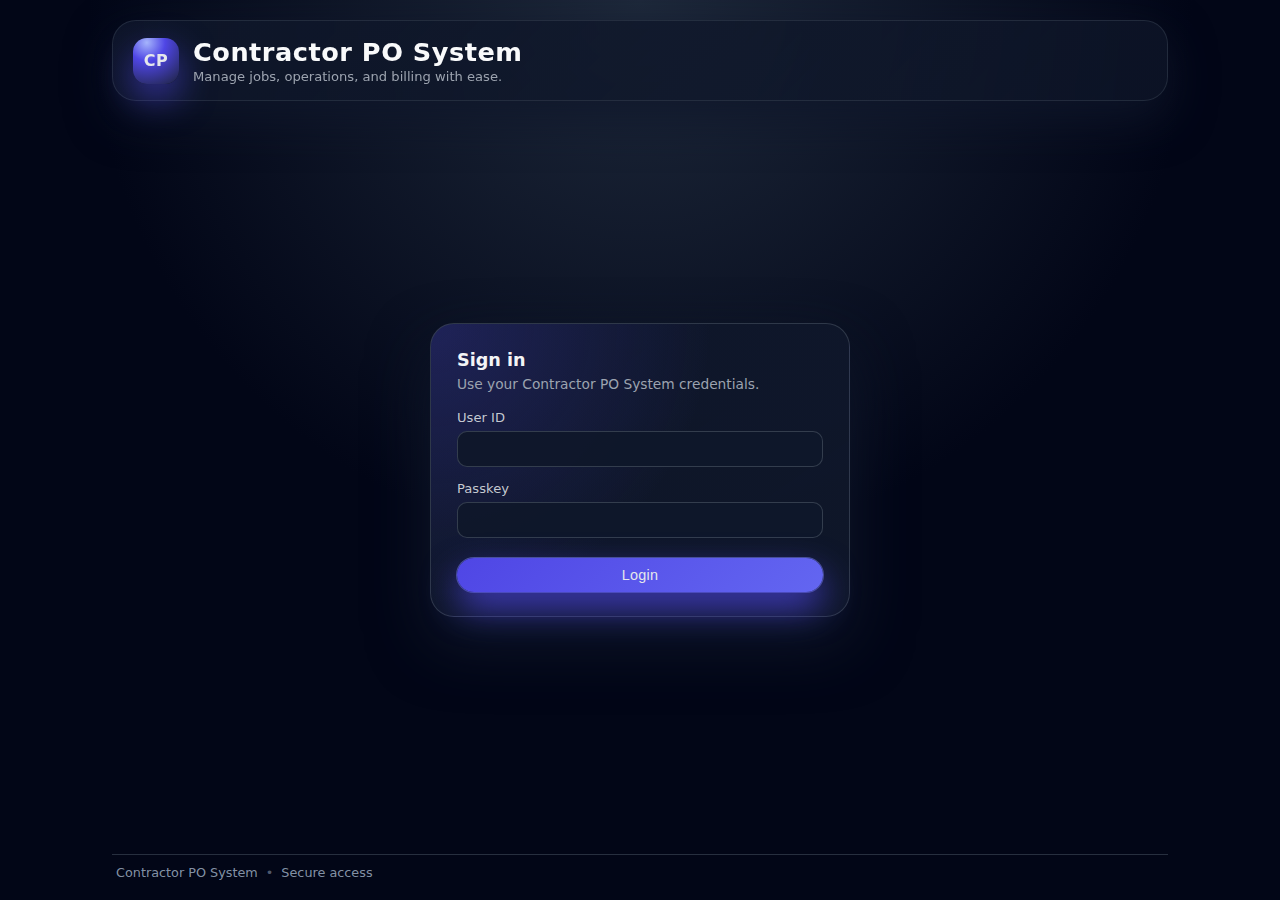
<file: frontend/index.html>
<!DOCTYPE html>
<html lang="en">
  <head>
    <meta charset="UTF-8" />
    <meta name="viewport" content="width=device-width, initial-scale=1.0" />
    <title>Contractor PO System</title>
    <link rel="stylesheet" href="styles.css" />
  </head>
  <body>
    <div class="app">
      <header class="app-header">
        <div class="brand">
          <div class="brand-logo">CP</div>
          <div class="brand-text">
            <h1>Contractor PO System</h1>
            <p>Manage jobs, operations, and billing with ease.</p>
          </div>
        </div>
      </header>

      <main class="app-main">
        <section class="auth-wrapper">
          <div class="auth-card">
            <header class="auth-header">
              <h2>Sign in</h2>
              <p>Use your Contractor PO System credentials.</p>
            </header>

            <form
              class="auth-form"
              id="loginForm"
            >
              <div class="field">
                <label for="userId">User ID</label>
                <input
                  id="userId"
                  name="userId"
                  type="text"
                  autocomplete="username"
                  required
                />
              </div>

              <div class="field">
                <label for="passkey">Passkey</label>
                <input
                  id="passkey"
                  name="passkey"
                  type="password"
                  autocomplete="current-password"
                  required
                />
              </div>

              <p class="inline-warning" id="loginError" style="display: none;"></p>

              <button class="primary-btn" type="submit">Login</button>
            </form>
          </div>
        </section>
      </main>

      <footer class="app-footer">
        <span>Contractor PO System</span>
        <span class="divider">•</span>
        <span>Secure access</span>
      </footer>
    </div>

    <script type="module">
      import { authAPI } from './api.js';

      const loginForm = document.getElementById('loginForm');
      const loginError = document.getElementById('loginError');

      loginForm.addEventListener('submit', async (e) => {
        e.preventDefault();
        
        const userId = document.getElementById('userId').value;
        const passkey = document.getElementById('passkey').value;

        loginError.style.display = 'none';
        loginError.textContent = '';

        try {
          const response = await authAPI.login(userId, passkey);
          
          // Store token in localStorage
          localStorage.setItem('token', response.token);
          localStorage.setItem('user', JSON.stringify(response.user));
          
          // Redirect to home
          window.location.href = 'home.html';
        } catch (error) {
          loginError.textContent = error.message || 'Login failed. Please check your credentials.';
          loginError.style.display = 'block';
        }
      });
    </script>
  </body>
</html>
</file>
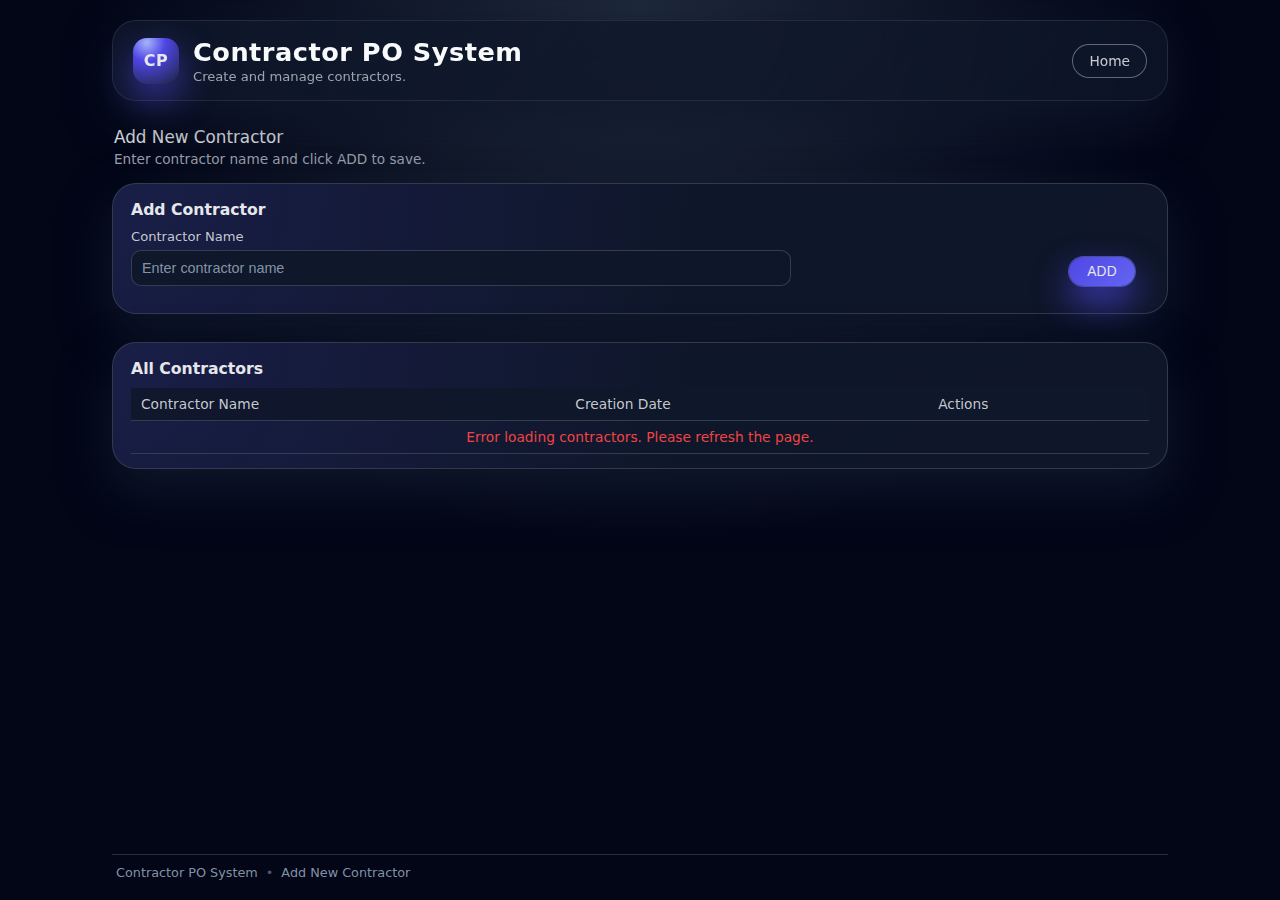
<file: frontend/add-contractor.html>
<!DOCTYPE html>
<html lang="en">
  <head>
    <meta charset="UTF-8" />
    <meta name="viewport" content="width=device-width, initial-scale=1.0" />
    <title>Contractor PO System - Add New Contractor</title>
    <link rel="stylesheet" href="styles.css" />
  </head>
  <body>
    <div class="app">
      <header class="app-header">
        <div class="brand">
          <div class="brand-logo">CP</div>
          <div class="brand-text">
            <h1>Contractor PO System</h1>
            <p>Create and manage contractors.</p>
          </div>
        </div>
        <a href="home.html" class="home-btn">Home</a>
      </header>

      <main class="app-main app-main--home">
        <section class="intro">
          <h2>Add New Contractor</h2>
          <p>Enter contractor name and click ADD to save.</p>
        </section>

        <!-- Add Contractor Form -->
        <section class="panel">
          <header class="panel-header">
            <h3>Add Contractor</h3>
          </header>
          <div class="panel-body">
            <div class="add-ops-inline">
              <div class="field">
                <label for="contractorName">Contractor Name</label>
                <input
                  id="contractorName"
                  name="contractorName"
                  type="text"
                  placeholder="Enter contractor name"
                  required
                />
              </div>
              <div class="add-ops-actions">
                <button class="primary-btn primary-btn--sm" type="button" id="addContractorBtn">
                  ADD
                </button>
              </div>
            </div>

            <p class="inline-warning" id="addContractorWarning"></p>
          </div>
        </section>

        <!-- Contractors Table -->
        <section class="panel">
          <header class="panel-header">
            <h3>All Contractors</h3>
          </header>
          <div class="panel-body">
            <div class="table-wrapper" id="contractorsTableWrapper">
              <table class="data-table" id="contractorsTable">
                <thead>
                  <tr>
                    <th>Contractor Name</th>
                    <th>Creation Date</th>
                    <th>Actions</th>
                  </tr>
                </thead>
                <tbody id="contractorsTableBody">
                  <tr>
                    <td colspan="3" style="text-align: center; color: var(--text-muted);">
                      Loading contractors...
                    </td>
                  </tr>
                </tbody>
              </table>
            </div>
          </div>
        </section>
      </main>

      <footer class="app-footer">
        <span>Contractor PO System</span>
        <span class="divider">•</span>
        <span>Add New Contractor</span>
      </footer>
    </div>

    <script type="module">
      import { contractorsAPI } from './api.js';

      const contractorNameInput = document.getElementById('contractorName');
      const addContractorBtn = document.getElementById('addContractorBtn');
      const addContractorWarning = document.getElementById('addContractorWarning');
      const contractorsTableBody = document.getElementById('contractorsTableBody');
      const contractorsTableWrapper = document.getElementById('contractorsTableWrapper');

      // Format date for display
      function formatDate(dateString) {
        const date = new Date(dateString);
        return date.toLocaleDateString('en-US', {
          year: 'numeric',
          month: 'short',
          day: 'numeric',
          hour: '2-digit',
          minute: '2-digit'
        });
      }

      // Load and display contractors
      async function loadContractors() {
        try {
          const contractors = await contractorsAPI.getAll();
          
          if (contractors.length === 0) {
            contractorsTableBody.innerHTML = `
              <tr>
                <td colspan="3" style="text-align: center; color: var(--text-muted);">
                  No contractors found. Add your first contractor above.
                </td>
              </tr>
            `;
            return;
          }

          contractorsTableBody.innerHTML = contractors.map(contractor => `
            <tr data-id="${contractor._id}">
              <td>
                <span class="contractor-name-display">${contractor.name}</span>
                <input type="text" class="contractor-name-edit" value="${contractor.name}" style="display: none; width: 100%;">
              </td>
              <td>${formatDate(contractor.creationDate)}</td>
              <td>
                <button class="edit-btn" data-id="${contractor._id}" style="margin-right: 8px;">Edit</button>
                <button class="delete-btn" data-id="${contractor._id}" style="background-color: #ef4444; color: white; border: none; padding: 4px 12px; border-radius: 4px; cursor: pointer;">Delete</button>
              </td>
            </tr>
          `).join('');
          
          // Attach event listeners for edit and delete buttons
          attachContractorEventListeners();
        } catch (error) {
          console.error('Error loading contractors:', error);
          contractorsTableBody.innerHTML = `
            <tr>
              <td colspan="3" style="text-align: center; color: #ef4444;">
                Error loading contractors. Please refresh the page.
              </td>
            </tr>
          `;
        }
      }

      // Attach event listeners for edit and delete buttons
      function attachContractorEventListeners() {
        // Edit buttons
        document.querySelectorAll('.edit-btn').forEach(btn => {
          btn.addEventListener('click', async function() {
            const contractorId = this.getAttribute('data-id');
            const row = this.closest('tr');
            const nameDisplay = row.querySelector('.contractor-name-display');
            const nameEdit = row.querySelector('.contractor-name-edit');
            const editBtn = row.querySelector('.edit-btn');
            
            if (nameEdit.style.display === 'none') {
              // Switch to edit mode
              nameDisplay.style.display = 'none';
              nameEdit.style.display = 'inline-block';
              editBtn.textContent = 'Save';
              
              nameEdit.focus();
              nameEdit.select();
              
              // Handle save on Enter key
              const saveHandler = async (e) => {
                if (e.key === 'Enter') {
                  nameEdit.removeEventListener('keypress', saveHandler);
                  await saveContractorEdit(contractorId, nameEdit.value.trim(), row);
                }
              };
              
              // Handle cancel on Escape key
              const cancelHandler = (e) => {
                if (e.key === 'Escape') {
                  nameEdit.removeEventListener('keypress', saveHandler);
                  nameEdit.removeEventListener('keydown', cancelHandler);
                  nameDisplay.style.display = 'inline';
                  nameEdit.style.display = 'none';
                  editBtn.textContent = 'Edit';
                  nameEdit.value = nameDisplay.textContent;
                }
              };
              
              nameEdit.addEventListener('keypress', saveHandler);
              nameEdit.addEventListener('keydown', cancelHandler);
            } else {
              // Save mode
              await saveContractorEdit(contractorId, nameEdit.value.trim(), row);
            }
          });
        });
        
        // Delete buttons
        document.querySelectorAll('.delete-btn').forEach(btn => {
          btn.addEventListener('click', async function() {
            const contractorId = this.getAttribute('data-id');
            const contractorName = this.closest('tr').querySelector('.contractor-name-display').textContent;
            
            if (confirm(`Are you sure you want to delete "${contractorName}"?`)) {
              try {
                await contractorsAPI.delete(contractorId);
                await loadContractors();
                addContractorWarning.textContent = 'Contractor deleted successfully!';
                addContractorWarning.style.color = '#4ade80';
                setTimeout(() => {
                  addContractorWarning.textContent = '';
                }, 3000);
              } catch (error) {
                addContractorWarning.style.color = '#ef4444';
                addContractorWarning.textContent = error.message || 'Failed to delete contractor.';
              }
            }
          });
        });
      }

      // Save contractor edit
      async function saveContractorEdit(contractorId, newName, row) {
        if (!newName) {
          addContractorWarning.style.color = '#ef4444';
          addContractorWarning.textContent = 'Contractor name cannot be empty.';
          return;
        }
        
        try {
          await contractorsAPI.update(contractorId, newName);
          const nameDisplay = row.querySelector('.contractor-name-display');
          const nameEdit = row.querySelector('.contractor-name-edit');
          const editBtn = row.querySelector('.edit-btn');
          
          nameDisplay.textContent = newName;
          nameDisplay.style.display = 'inline';
          nameEdit.style.display = 'none';
          editBtn.textContent = 'Edit';
          
          addContractorWarning.textContent = 'Contractor updated successfully!';
          addContractorWarning.style.color = '#4ade80';
          setTimeout(() => {
            addContractorWarning.textContent = '';
          }, 3000);
        } catch (error) {
          addContractorWarning.style.color = '#ef4444';
          addContractorWarning.textContent = error.message || 'Failed to update contractor.';
        }
      }

      // Add new contractor
      if (contractorNameInput && addContractorBtn && addContractorWarning) {
        addContractorBtn.addEventListener('click', async () => {
          const name = contractorNameInput.value.trim();

          // Validate
          if (!name) {
            addContractorWarning.textContent = 'Please enter a contractor name.';
            addContractorWarning.style.color = '#ef4444';
            return;
          }

          try {
            await contractorsAPI.create(name);
            
            // Show success message
            addContractorWarning.textContent = 'Contractor added successfully!';
            addContractorWarning.style.color = '#4ade80';

            // Clear input
            contractorNameInput.value = '';

            // Reload contractors table
            await loadContractors();

            // Clear success message after 3 seconds
            setTimeout(() => {
              addContractorWarning.textContent = '';
            }, 3000);
          } catch (error) {
            addContractorWarning.style.color = '#ef4444';
            addContractorWarning.textContent = error.message || 'Failed to add contractor.';
          }
        });

        // Allow Enter key to submit
        contractorNameInput.addEventListener('keypress', (e) => {
          if (e.key === 'Enter') {
            addContractorBtn.click();
          }
        });
      }

      // Load contractors on page load
      loadContractors();
    </script>
  </body>
</html>
</file>
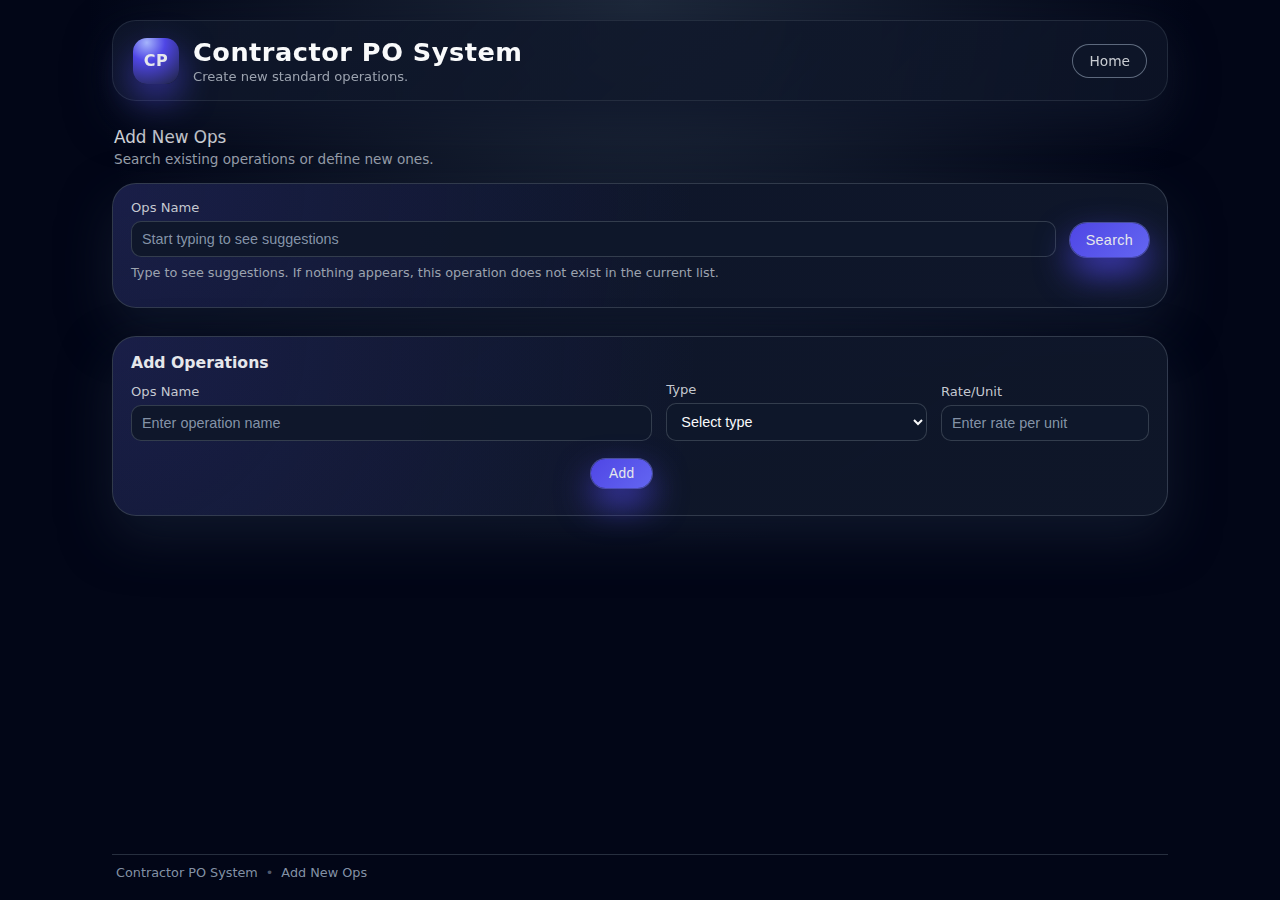
<file: frontend/add-new-ops.html>
<!DOCTYPE html>
<html lang="en">
  <head>
    <meta charset="UTF-8" />
    <meta name="viewport" content="width=device-width, initial-scale=1.0" />
    <title>Contractor PO System - Add New Ops</title>
    <link rel="stylesheet" href="styles.css" />
  </head>
  <body>
    <div class="app">
      <header class="app-header">
        <div class="brand">
          <div class="brand-logo">CP</div>
          <div class="brand-text">
            <h1>Contractor PO System</h1>
            <p>Create new standard operations.</p>
          </div>
        </div>
        <a href="home.html" class="home-btn">Home</a>
      </header>

      <main class="app-main app-main--home">
        <section class="intro">
          <h2>Add New Ops</h2>
          <p>Search existing operations or define new ones.</p>
        </section>

        <!-- Search Ops -->
        <section class="panel">
          <form class="job-search" action="#" method="get" id="opsSearchForm">
            <div class="field field--inline">
              <label for="opsSearch">Ops Name</label>
              <input
                id="opsSearch"
                name="opsSearch"
                type="text"
                placeholder="Start typing to see suggestions"
                autocomplete="off"
              />
            </div>

            <button class="primary-btn" type="submit">Search</button>
          </form>
          <p class="inline-info" id="opsSearchInfo">
            Type to see suggestions. If nothing appears, this operation does not exist in the
            current list.
          </p>
        </section>

        <!-- Add Operations -->
        <section class="panel">
          <header class="panel-header">
            <h3>Add Operations</h3>
          </header>
          <div class="panel-body">
            <div class="add-ops-inline">
              <div class="field">
                <label for="newOpsName">Ops Name</label>
                <input
                  id="newOpsName"
                  name="newOpsName"
                  type="text"
                  placeholder="Enter operation name"
                />
              </div>
              <div class="field">
                <label for="newOpsType">Type</label>
                <select id="newOpsType" name="newOpsType">
                  <option value="">Select type</option>
                  <option value="1:1">1:1</option>
                  <option value="1*x">1*x</option>
                  <option value="1/x">1/x</option>
                </select>
              </div>
              <div class="field">
                <label for="newOpsRatePerUnit">Rate/Unit</label>
                <input
                  id="newOpsRatePerUnit"
                  name="newOpsRatePerUnit"
                  type="number"
                  step="0.01"
                  min="0"
                  required
                  placeholder="Enter rate per unit"
                />
              </div>
              <div class="add-ops-actions">
                <button class="primary-btn primary-btn--sm" type="button" id="addNewOpsBtn">
                  Add
                </button>
              </div>
            </div>

            <p class="inline-warning" id="addNewOpsWarning"></p>

            <div class="table-wrapper" id="addedOpsWrapper" style="display: none;">
              <table class="data-table" id="addedOpsTable">
                <thead>
                  <tr>
                    <th>Ops Name</th>
                    <th>Type</th>
                    <th>Rate/Unit</th>
                  </tr>
                </thead>
                <tbody></tbody>
              </table>
            </div>
          </div>
        </section>
      </main>

      <footer class="app-footer">
        <span>Contractor PO System</span>
        <span class="divider">•</span>
        <span>Add New Ops</span>
      </footer>
    </div>

    <script type="module">
      import { operationsAPI } from './api.js';

      const opsSearchInput = document.getElementById("opsSearch");
      const opsSearchInfo = document.getElementById("opsSearchInfo");
      const opsSearchForm = document.getElementById("opsSearchForm");

      // Search operations
      if (opsSearchInput && opsSearchInfo) {
        let searchTimeout;
        opsSearchInput.addEventListener("input", async () => {
          clearTimeout(searchTimeout);
          const value = opsSearchInput.value.trim();
          
          if (!value) {
            opsSearchInfo.textContent =
              "Type to see suggestions. If nothing appears, this operation does not exist in the current list.";
            return;
          }

          searchTimeout = setTimeout(async () => {
            try {
              const operations = await operationsAPI.getAll(value);
              if (operations.length === 0) {
            opsSearchInfo.textContent =
              "No suggestions found. This operation is not in the existing list/database.";
          } else {
                const names = operations.map(op => op.opsName);
                opsSearchInfo.textContent = "Suggestions: " + names.join(", ");
          }
            } catch (error) {
              opsSearchInfo.textContent = "Error searching operations.";
            }
          }, 300);
        });
      }

      // Add new operation
      const newOpsNameInput = document.getElementById("newOpsName");
      const newOpsTypeSelect = document.getElementById("newOpsType");
      const newOpsRatePerUnitInput = document.getElementById("newOpsRatePerUnit");
      const addNewOpsBtn = document.getElementById("addNewOpsBtn");
      const addNewOpsWarning = document.getElementById("addNewOpsWarning");
      const addedOpsWrapper = document.getElementById("addedOpsWrapper");
      const addedOpsTable = document.getElementById("addedOpsTable");
      const addedOpsBody = addedOpsTable?.querySelector('tbody');

      if (
        newOpsNameInput &&
        newOpsTypeSelect &&
        newOpsRatePerUnitInput &&
        addNewOpsBtn &&
        addNewOpsWarning
      ) {
        addNewOpsBtn.addEventListener("click", async () => {
          const name = newOpsNameInput.value.trim();
          const type = newOpsTypeSelect.value;
          const ratePerUnitValue = newOpsRatePerUnitInput.value.trim();

          // Validate required fields
          if (!name || !type || !ratePerUnitValue || ratePerUnitValue === "") {
            addNewOpsWarning.textContent = "Please fill Ops Name, select a Type, and enter a valid Rate/Unit before adding.";
            addNewOpsWarning.style.color = "#ef4444";
            return;
          }

          const ratePerUnit = parseFloat(ratePerUnitValue);
          if (isNaN(ratePerUnit) || ratePerUnit < 0) {
            addNewOpsWarning.textContent = "Rate/Unit must be a valid number greater than or equal to 0.";
            addNewOpsWarning.style.color = "#ef4444";
            return;
          }

          try {
            const operation = await operationsAPI.create(name, type, ratePerUnit);
          addNewOpsWarning.textContent = "";
            addNewOpsWarning.style.color = "#4ade80";
            addNewOpsWarning.textContent = "Operation added successfully!";

            // Add to table
            if (addedOpsBody && addedOpsWrapper) {
              addedOpsWrapper.style.display = "block";
              const row = document.createElement("tr");
              row.innerHTML = `
                <td>${operation.opsName}</td>
                <td>${operation.type}</td>
                <td>${operation.ratePerUnit !== null && operation.ratePerUnit !== undefined ? operation.ratePerUnit : '-'}</td>
              `;
              addedOpsBody.appendChild(row);
            }

            // Clear inputs
          newOpsNameInput.value = "";
          newOpsTypeSelect.value = "";
          newOpsRatePerUnitInput.value = "";

            setTimeout(() => {
              addNewOpsWarning.textContent = "";
            }, 3000);
          } catch (error) {
            addNewOpsWarning.style.color = "#ef4444";
            addNewOpsWarning.textContent = error.message || "Failed to add operation.";
          }
        });
      }

      // Load existing operations on page load
      async function loadExistingOperations() {
        try {
          const operations = await operationsAPI.getAll();
          if (operations.length > 0 && addedOpsBody && addedOpsWrapper) {
            addedOpsWrapper.style.display = "block";
            operations.forEach(op => {
              const row = document.createElement("tr");
              row.innerHTML = `
                <td>${op.opsName}</td>
                <td>${op.type}</td>
                <td>${op.ratePerUnit !== null && op.ratePerUnit !== undefined ? op.ratePerUnit : '-'}</td>
              `;
              addedOpsBody.appendChild(row);
            });
          }
        } catch (error) {
          console.error('Error loading operations:', error);
        }
      }

      loadExistingOperations();
    </script>
  </body>
  </html>
</file>
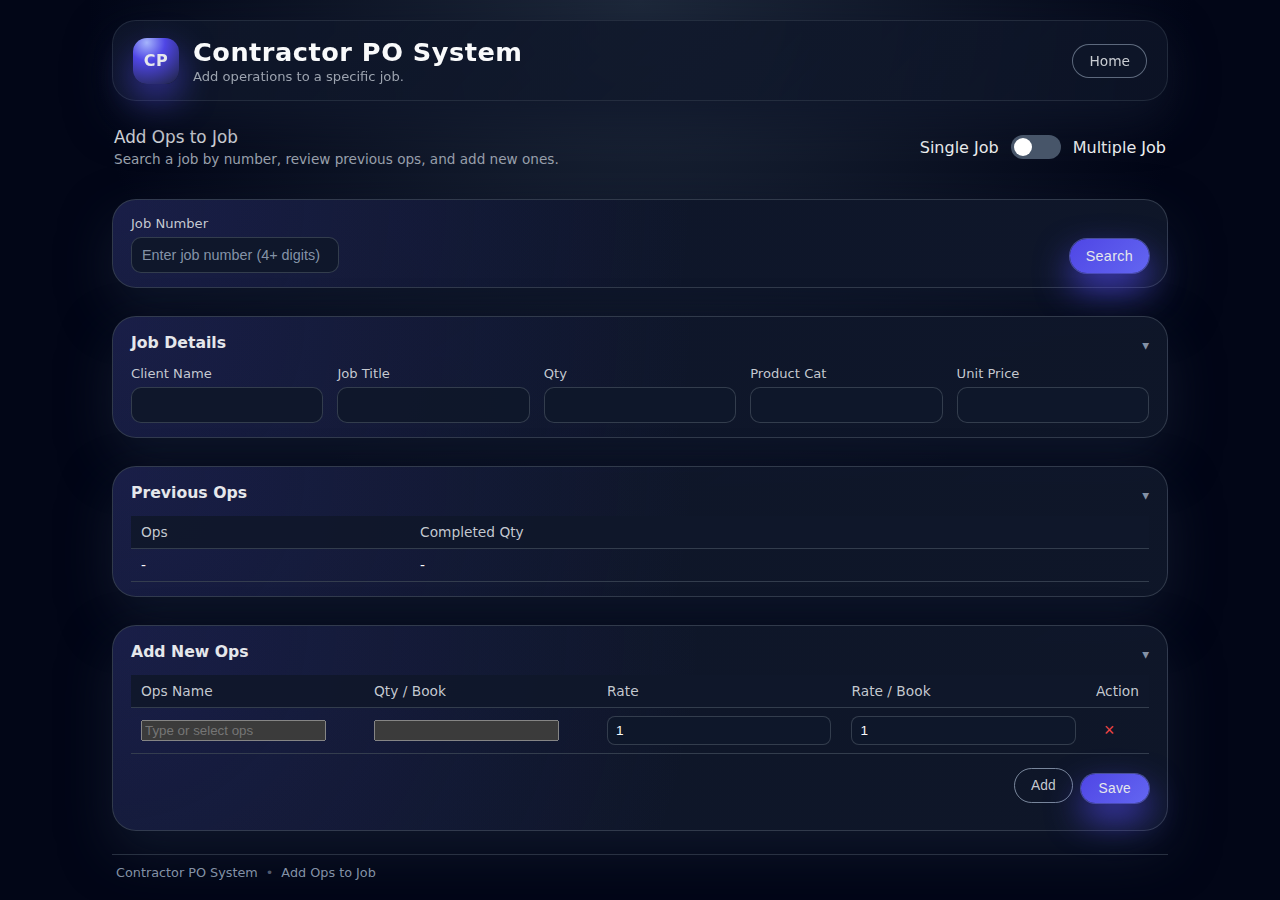
<file: frontend/add-ops.html>
<!DOCTYPE html>
<html lang="en">
  <head>
    <meta charset="UTF-8" />
    <meta name="viewport" content="width=device-width, initial-scale=1.0" />
    <title>Contractor PO System - Add Ops to Job</title>
    <link rel="stylesheet" href="styles.css" />
    <style>
      /* Toggle Switch Styles */
      #jobModeToggle:checked + span {
        background-color: #6366f1;
      }
      #jobModeToggle:checked + span span {
        transform: translateX(26px);
      }
      /* Panel collapse styles */
      .panel-collapsed > .panel-body {
        display: none !important;
      }
    </style>
  </head>
  <body>
    <div class="app">
      <header class="app-header">
        <div class="brand">
          <div class="brand-logo">CP</div>
          <div class="brand-text">
            <h1>Contractor PO System</h1>
            <p>Add operations to a specific job.</p>
          </div>
        </div>
        <a href="home.html" class="home-btn">Home</a>
      </header>

      <main class="app-main app-main--home">
        <section class="intro">
          <div style="display: flex; justify-content: space-between; align-items: center; margin-bottom: 16px;">
            <div>
          <h2>Add Ops to Job</h2>
          <p>Search a job by number, review previous ops, and add new ones.</p>
            </div>
            <div style="display: flex; align-items: center; gap: 12px;">
              <span>Single Job</span>
              <label style="position: relative; display: inline-block; width: 50px; height: 24px;">
                <input type="checkbox" id="jobModeToggle" style="opacity: 0; width: 0; height: 0;">
                <span style="position: absolute; cursor: pointer; top: 0; left: 0; right: 0; bottom: 0; background-color: #475569; border-radius: 24px; transition: 0.4s;">
                  <span style="position: absolute; content: ''; height: 18px; width: 18px; left: 3px; bottom: 3px; background-color: white; border-radius: 50%; transition: 0.4s;"></span>
                </span>
              </label>
              <span>Multiple Job</span>
            </div>
          </div>
        </section>

        <!-- Job search -->
        <section class="panel" id="jobSearchPanel">
          <form class="job-search" id="jobSearchForm">
            <div class="field field--inline">
              <label for="jobNumber">Job Number</label>
              <div style="position: relative; display: inline-block; width: 100%;">
                <input
                  id="jobNumber"
                  name="jobNumber"
                  type="text"
                  placeholder="Enter job number (4+ digits)"
                  required
                  autocomplete="off"
                />
                <div id="jobNumberDropdown" style="display: none; position: absolute; top: 100%; left: 0; right: 0; background: rgba(15, 23, 42, 0.98); border: 1px solid rgba(129, 140, 248, 0.5); border-radius: 0 0 10px 10px; max-height: 200px; overflow-y: auto; z-index: 1000; box-shadow: 0 8px 20px rgba(0,0,0,0.4);">
                  <!-- Dropdown items will be inserted here -->
                </div>
              </div>
            </div>
            <div class="field field--inline" style="display: none;" id="pullInSeriesField">
              <label style="display: flex; align-items: center; gap: 8px; cursor: pointer;">
                <input type="checkbox" id="pullInSeriesCheckbox" style="width: auto; margin: 0;" />
                <span>Pull in Series</span>
              </label>
            </div>
            <button class="secondary-btn" type="button" id="addJobBtn" style="display: none;">Add</button>
            <button class="primary-btn" type="submit" id="jobSearchBtn">Search</button>
          </form>
          <p class="inline-warning" id="jobSearchError" style="display: none;"></p>
        </section>

        <!-- Multiple Jobs Container -->
        <section id="multipleJobsContainer" style="display: none;">
          <!-- Expandable job rows will be inserted here -->
        </section>

        <!-- Common Add New Ops Section for Multiple Jobs -->
        <section class="panel panel--collapsible" id="multipleJobsAddOpsSection" style="display: none;">
          <header class="panel-header">
            <h3>Add New Ops (All Jobs)</h3>
          </header>
          <div class="panel-body">
            <div class="table-wrapper">
              <table class="data-table" id="multipleJobsAddOpsTable">
                <thead>
                  <tr>
                    <th>Ops Name</th>
                    <th>Qty / Book</th>
                    <th>Rate</th>
                    <th>Rate / Book</th>
                    <th style="width: 60px;">Action</th>
                  </tr>
                </thead>
                <tbody id="multipleJobsAddOpsBody">
                  <tr class="ops-row">
                    <td>
                      <input type="text" name="opsName" class="ops-input" list="opsList" placeholder="Type or select ops" autocomplete="off" />
                    </td>
                    <td>
                      <input type="text" name="qtyBook" />
                    </td>
                    <td>
                      <input type="number" name="rate" value="1" readonly />
                    </td>
                    <td>
                      <input type="number" name="rateBook" value="1" readonly />
                    </td>
                    <td>
                      <button type="button" class="delete-row-btn" style="background: none; border: none; color: #ef4444; cursor: pointer; padding: 4px 8px; font-size: 18px;" title="Delete row">×</button>
                    </td>
                  </tr>
                </tbody>
              </table>
            </div>

            <div class="button-row">
              <button class="secondary-btn" type="button" id="multipleJobsAddOpsRowBtn">
                Add
              </button>
              <button class="primary-btn primary-btn--sm" type="button" id="multipleJobsSaveOpsBtn">
                Save to All Jobs
              </button>
            </div>

            <p class="inline-warning" id="multipleJobsAddOpsWarning"></p>
          </div>
        </section>

        <!-- Section 1: Job details -->
        <section class="panel panel--collapsible">
          <header class="panel-header">
            <h3>Job Details</h3>
          </header>
          <div class="panel-body job-details-grid">
            <div class="field">
              <label for="clientName">Client Name</label>
              <input id="clientName" name="clientName" type="text" readonly />
            </div>
            <div class="field">
              <label for="jobTitle">Job Title</label>
              <input id="jobTitle" name="jobTitle" type="text" readonly />
            </div>
            <div class="field">
              <label for="qty">Qty</label>
              <input id="qty" name="qty" type="number" readonly />
            </div>
            <div class="field">
              <label for="productCat">Product Cat</label>
              <input id="productCat" name="productCat" type="text" readonly />
            </div>
            <div class="field">
              <label for="unitPrice">Unit Price</label>
              <input id="unitPrice" name="unitPrice" type="text" readonly />
            </div>
          </div>
        </section>

        <!-- Section 2: Previous ops -->
        <section class="panel panel--collapsible">
          <header class="panel-header">
            <h3>Previous Ops</h3>
          </header>
          <div class="panel-body">
            <div class="table-wrapper">
              <table class="data-table" id="prevOpsTable">
                <thead>
                  <tr id="prevOpsHeader">
                    <th>Ops</th>
                    <th>Completed Qty</th>
                  </tr>
                </thead>
                <tbody id="prevOpsBody">
                  <tr>
                    <td>-</td>
                    <td>-</td>
                  </tr>
                </tbody>
              </table>
            </div>
          </div>
        </section>

        <!-- Section 3: Add new ops -->
        <section class="panel panel--collapsible" id="addNewOpsSection">
          <header class="panel-header">
            <h3>Add New Ops</h3>
          </header>
          <div class="panel-body">
            <div class="table-wrapper">
              <table class="data-table" id="addOpsTable">
                <thead>
                  <tr>
                    <th>Ops Name</th>
                    <th>Qty / Book</th>
                    <th>Rate</th>
                    <th>Rate / Book</th>
                    <th style="width: 60px;">Action</th>
                  </tr>
                </thead>
                <tbody id="addOpsBody">
                  <tr class="ops-row">
                    <td>
                      <input type="text" name="opsName" class="ops-input" list="opsList" placeholder="Type or select ops" autocomplete="off" />
                    </td>
                    <td>
                      <input type="text" name="qtyBook" />
                    </td>
                    <td>
                      <input type="number" name="rate" value="1" readonly />
                    </td>
                    <td>
                      <input type="number" name="rateBook" value="1" readonly />
                    </td>
                    <td>
                      <button type="button" class="delete-row-btn" style="background: none; border: none; color: #ef4444; cursor: pointer; padding: 4px 8px; font-size: 18px;" title="Delete row">×</button>
                    </td>
                  </tr>
                </tbody>
              </table>
            </div>

            <div class="button-row">
              <button class="secondary-btn" type="button" id="addOpsRowBtn">
                Add
              </button>
              <button class="primary-btn primary-btn--sm" type="button" id="saveOpsBtn">
                Save
              </button>
            </div>

            <p class="inline-warning" id="addOpsWarning"></p>
          </div>
        </section>
      </main>

      <!-- Single datalist for all ops dropdowns -->
      <datalist id="opsList"></datalist>

      <footer class="app-footer">
        <span>Contractor PO System</span>
        <span class="divider">•</span>
        <span>Add Ops to Job</span>
      </footer>
    </div>

    <script type="module">
      import { jobsAPI, operationsAPI, seriesAPI } from './api.js';

      let currentJobId = null;
      let allOperations = [];
      let hasSearchedJob = false; // Track if a job has been searched
      let isMultipleJobMode = false; // Track single/multiple job mode
      let multipleJobs = []; // Array to store multiple job data
      let currentSeriesId = null; // Store series ID when pulling in a series
      let existingOperationIds = new Set(); // Track operation IDs already in the job

      // Collapsible panels
      document.querySelectorAll(".panel--collapsible .panel-header").forEach((header) => {
        header.addEventListener("click", () => {
          const panel = header.closest(".panel--collapsible");
          panel?.classList.toggle("panel-collapsed");
        });
      });

      // Helper: Get currently selected op names/IDs from "Add New Ops" rows
      function getCurrentlySelectedOpNames() {
        const selected = new Set();
        // Check single job section
        const singleJobRows = document.querySelectorAll('#addOpsBody .ops-row');
        singleJobRows.forEach(row => {
          const input = row.querySelector('input[name="opsName"]');
          if (input && input.value) {
            selected.add(input.value);
          }
        });
        // Check multiple jobs section
        const multipleJobsRows = document.querySelectorAll('#multipleJobsAddOpsBody .ops-row');
        multipleJobsRows.forEach(row => {
          const input = row.querySelector('input[name="opsName"]');
          if (input && input.value) {
            selected.add(input.value);
          }
        });
        return selected;
      }

      // Helper: Populate datalist with available operations
      function populateDatalist() {
        const datalist = document.getElementById('opsList');
        if (!datalist) return;
        
        datalist.innerHTML = '';
        
        allOperations.forEach(op => {
          const option = document.createElement('option');
          option.value = op.opsName;
          option.dataset.opId = op._id;
          datalist.appendChild(option);
        });
      }

      // Helper: Find operation by name or ID
      function findOperationByNameOrId(value) {
        // #region agent log
        fetch('http://127.0.0.1:7243/ingest/3a23d043-9df2-40a4-abfb-c396acbfe70e',{method:'POST',headers:{'Content-Type':'application/json'},body:JSON.stringify({location:'add-ops.html:307',message:'findOperationByNameOrId ENTRY',data:{searchValue:value,allOpsCount:allOperations?.length,allOpsNames:allOperations?.map(o=>o.opsName)},timestamp:Date.now(),sessionId:'debug-session',runId:'run1',hypothesisId:'F'})}).catch(()=>{});
        // #endregion
        if (!value) return null;
        
        // First try to find by ID (normalize to string for comparison)
        const valueStr = String(value);
        let operation = allOperations.find(op => String(op._id) === valueStr);
        
        // #region agent log
        if (operation) {
          fetch('http://127.0.0.1:7243/ingest/3a23d043-9df2-40a4-abfb-c396acbfe70e',{method:'POST',headers:{'Content-Type':'application/json'},body:JSON.stringify({location:'add-ops.html:312',message:'Found by ID',data:{searchValue:value,foundOpsName:operation.opsName},timestamp:Date.now(),sessionId:'debug-session',runId:'run1',hypothesisId:'F'})}).catch(()=>{});
        }
        // #endregion
        
        // If not found by ID, try to find by name (case-insensitive)
        if (!operation) {
          const valueTrimmed = value.trim();
          operation = allOperations.find(op => op.opsName.toLowerCase() === valueTrimmed.toLowerCase());
          // #region agent log
          if (operation) {
            fetch('http://127.0.0.1:7243/ingest/3a23d043-9df2-40a4-abfb-c396acbfe70e',{method:'POST',headers:{'Content-Type':'application/json'},body:JSON.stringify({location:'add-ops.html:316',message:'Found by name (case-insensitive)',data:{searchValue:value,foundOpsName:operation.opsName,dbOpsName:operation.opsName},timestamp:Date.now(),sessionId:'debug-session',runId:'run1',hypothesisId:'F'})}).catch(()=>{});
          } else {
            fetch('http://127.0.0.1:7243/ingest/3a23d043-9df2-40a4-abfb-c396acbfe70e',{method:'POST',headers:{'Content-Type':'application/json'},body:JSON.stringify({location:'add-ops.html:316',message:'NOT FOUND by name',data:{searchValue:value,allOpsNames:allOperations?.map(o=>o.opsName)},timestamp:Date.now(),sessionId:'debug-session',runId:'run1',hypothesisId:'F'})}).catch(()=>{});
          }
          // #endregion
        }
        
        // #region agent log
        fetch('http://127.0.0.1:7243/ingest/3a23d043-9df2-40a4-abfb-c396acbfe70e',{method:'POST',headers:{'Content-Type':'application/json'},body:JSON.stringify({location:'add-ops.html:318',message:'findOperationByNameOrId EXIT',data:{searchValue:value,found:!!operation,foundOpsName:operation?.opsName},timestamp:Date.now(),sessionId:'debug-session',runId:'run1',hypothesisId:'F'})}).catch(()=>{});
        // #endregion
        return operation;
      }

      // Load operations for datalist
      async function loadOperations() {
        try {
          allOperations = await operationsAPI.getAll();
          populateDatalist();
          updateAddButtonVisibility();
          
          // Also initialize multiple jobs section if it's visible
          const multipleJobsAddOpsSection = document.getElementById('multipleJobsAddOpsSection');
          if (multipleJobsAddOpsSection && multipleJobsAddOpsSection.style.display !== 'none') {
            initializeMultipleJobsAddOpsSection();
          }
        } catch (error) {
          console.error('Error loading operations:', error);
        }
      }

      // Refresh all inputs in "Add New Ops" section (datalist is shared, so just update visibility)
      function refreshAllDropdowns() {
        // Datalist is shared, so we just need to update visibility
        updateAddButtonVisibility();
      }

      // Check if there are any available operations left to add
      function getAvailableOperationsCount() {
        if (!allOperations || allOperations.length === 0) {
          return 0;
        }
        
        // Since users can now type custom names, we always show the add button
        // if there are any operations loaded (they can always add custom ones)
        return allOperations.length;
      }

      // Update visibility of Add button and Add New Ops section
      function updateAddButtonVisibility() {
        const addBtn = document.getElementById('addOpsRowBtn');
        const addNewOpsSection = document.getElementById('addNewOpsSection');
        const availableCount = getAvailableOperationsCount();
        
        // Hide Add button if no operations available (only if we have operations loaded)
        if (addBtn) {
          if (allOperations.length > 0 && availableCount === 0) {
            addBtn.style.display = 'none';
          } else {
            addBtn.style.display = '';
          }
        }
        
        // Hide entire section only if:
        // 1. A job has been searched (hasSearchedJob === true)
        // 2. AND no operations available
        // 3. AND no rows with entered ops
        if (addNewOpsSection) {
          const rows = document.querySelectorAll('#addOpsBody .ops-row');
          const hasEnteredOps = Array.from(rows).some(row => {
            const input = row.querySelector('input[name="opsName"]');
            return input && input.value;
          });
          
          // Only hide if job has been searched AND no available ops AND no entered ops
          if (hasSearchedJob && allOperations.length === 0 && !hasEnteredOps) {
            addNewOpsSection.style.display = 'none';
          } else {
            addNewOpsSection.style.display = '';
          }
        }
      }

      // Helper: validate qty/book based on operation type
      function validateQtyBook(qtyValue, operation) {
        if (!operation) return { valid: false, message: 'Operation not found' };
        
        const qty = parseFloat(qtyValue);
        
        // Check if it's a valid number
        if (isNaN(qty) || qtyValue.trim() === '') {
          return { valid: false, message: `Qty / Book must be a valid number for operation "${operation.opsName}"` };
        }
        
        // Only validate 1:1 type, validations for 1/x and 1*x are removed
        if (operation.type === '1:1') {
          if (qty !== 1) {
            return { valid: false, message: `Qty / Book must be exactly 1 for operation "${operation.opsName}"` };
          }
        }
        
        return { valid: true };
      }

      // Helper: update column header based on selected operations
      function updateColumnHeader(tableId) {
        const table = document.getElementById(tableId);
        if (!table) return;
        
        const headerCell = table.querySelector('thead th:nth-child(2)'); // Second column (Qty/Book)
        if (!headerCell) return;
        
        const tbody = table.querySelector('tbody');
        if (!tbody) return;
        
        const rows = tbody.querySelectorAll('.ops-row');
        let headerText = 'Qty / Book'; // Default
        let hasOneX = false;
        let hasOneToOneOrOneX = false;
        
        // Check all entered operations to determine header
        for (const row of rows) {
          const opsInput = row.querySelector('input[name="opsName"]');
          if (opsInput && opsInput.value) {
            const operation = findOperationByNameOrId(opsInput.value);
            if (operation) {
              if (operation.type === '1/x') {
                hasOneX = true;
              } else if (operation.type === '1:1' || operation.type === '1*x') {
                hasOneToOneOrOneX = true;
              }
            }
          }
        }
        
        // Determine header text: 1/x takes priority if present
        if (hasOneX) {
          headerText = 'Books / Ops';
        } else if (hasOneToOneOrOneX) {
          headerText = 'Ops / Book';
        }
        
        headerCell.textContent = headerText;
      }

      // Helper: update rate and rate/book for a given row
      function updateRowPricing(row) {
        if (!row) return;

        const opsInput = row.querySelector('input[name="opsName"]');
        const qtyInput = row.querySelector('input[name="qtyBook"]');
        const rateInput = row.querySelector('input[name="rate"]');
        const rateBookInput = row.querySelector('input[name="rateBook"]');

        if (!opsInput || !rateInput || !rateBookInput) return;

        // Ensure rate fields are not editable by user
        rateInput.readOnly = true;
        rateBookInput.readOnly = true;

        const opsValue = opsInput.value;
        const operation = findOperationByNameOrId(opsValue);

        // Default ratePerUnit to 0 if not found (allows custom operations with default rate)
        const ratePerUnit = operation ? Number(operation.ratePerUnit || 0) : 0;

        // Configure qty/book behavior based on operation type
        if (qtyInput) {
          qtyInput.readOnly = false;

          if (operation) {
            if (operation.type === '1:1') {
              // Fixed 1, not editable
              qtyInput.value = 1;
              qtyInput.readOnly = true;
            } else if (operation.type === '1*x') {
              // User can type anything, keep blank initially
              // Don't set default value
            } else if (operation.type === '1/x') {
              // User can type anything, keep blank initially
              // Don't set default value
            }
          }
        }

        rateInput.value = ratePerUnit.toFixed(4);

        // Calculate rate/book based on operation type
        const qty = qtyInput && qtyInput.value ? Number(qtyInput.value) : 0;
        if (operation && operation.type === '1/x' && qty > 0) {
          // For 1/x: rate/book = rate * (1 / booksPerOps)
          rateBookInput.value = (ratePerUnit * (1 / qty)).toFixed(4);
        } else if (qty > 0) {
          // For 1:1 and 1*x: rate/book = rate * qty
          rateBookInput.value = (qty * ratePerUnit).toFixed(4);
        } else {
          rateBookInput.value = '';
        }
      }

      // Job search
      const jobSearchForm = document.getElementById('jobSearchForm');
      const jobSearchError = document.getElementById('jobSearchError');
      const jobNumberInput = document.getElementById('jobNumber');
      const jobNumberDropdown = document.getElementById('jobNumberDropdown');
      let searchTimeout = null;

      // Handle job number input - search when 4+ digits entered
      jobNumberInput.addEventListener('input', async (e) => {
        const value = e.target.value.trim();
        
        // Clear previous timeout
        if (searchTimeout) {
          clearTimeout(searchTimeout);
        }

        // Hide dropdown if less than 4 characters
        if (value.length < 4) {
          jobNumberDropdown.style.display = 'none';
          return;
        }

        // Debounce search (wait 300ms after user stops typing)
        searchTimeout = setTimeout(async () => {
          try {
            console.log('🔍 [FRONTEND] Searching job numbers for:', value);
            const jobNumbers = await jobsAPI.searchJobNumbers(value);
            console.log('🔍 [FRONTEND] Received jobNumbers:', jobNumbers);
            console.log('🔍 [FRONTEND] jobNumbers type:', typeof jobNumbers, 'isArray:', Array.isArray(jobNumbers));
            
            if (jobNumbers && jobNumbers.length > 0) {
              // Populate dropdown
              jobNumberDropdown.innerHTML = '';
              jobNumbers.forEach(jobNum => {
                const item = document.createElement('div');
                item.style.padding = '10px 14px';
                item.style.cursor = 'pointer';
                item.style.borderBottom = '1px solid rgba(55, 65, 81, 0.5)';
                item.style.color = '#f9fafb';
                item.style.fontSize = '0.9rem';
                item.textContent = jobNum;
                item.addEventListener('mouseenter', () => {
                  item.style.backgroundColor = 'rgba(79, 70, 229, 0.3)';
                });
                item.addEventListener('mouseleave', () => {
                  item.style.backgroundColor = 'transparent';
                });
                item.addEventListener('click', () => {
                  jobNumberInput.value = jobNum;
                  jobNumberDropdown.style.display = 'none';
                  // Trigger job details fetch
                  fetchJobDetails(jobNum);
                });
                jobNumberDropdown.appendChild(item);
              });
              jobNumberDropdown.style.display = 'block';
              console.log('🔍 [FRONTEND] Dropdown populated with', jobNumbers.length, 'items');
            } else {
              console.log('🔍 [FRONTEND] No job numbers found or empty array');
              jobNumberDropdown.style.display = 'none';
            }
          } catch (error) {
            console.error('❌ [FRONTEND] Error searching job numbers:', error);
            jobNumberDropdown.style.display = 'none';
          }
        }, 300);
      });

      // Hide dropdown when clicking outside
      document.addEventListener('click', (e) => {
        const jobSearchPanel = jobSearchForm.closest('.panel');
        if (jobSearchPanel && !jobSearchPanel.contains(e.target)) {
          jobNumberDropdown.style.display = 'none';
        }
      });

      // Function to fetch job details from MSSQL
      async function fetchJobDetails(jobNumber) {
        try {
          const jobDetails = await jobsAPI.getJobDetails(jobNumber);
          
          // Populate job details section
          document.getElementById('clientName').value = jobDetails.clientName || '';
          document.getElementById('jobTitle').value = jobDetails.jobTitle || '';
          document.getElementById('qty').value = jobDetails.qty || 0;
          document.getElementById('productCat').value = jobDetails.productCat || '';
          document.getElementById('unitPrice').value = (jobDetails.unitPrice || 0).toFixed(2);
        } catch (error) {
          console.error('Error fetching job details:', error);
          // Fallback to default values if error
          document.getElementById('clientName').value = '';
          document.getElementById('jobTitle').value = '';
          document.getElementById('qty').value = 0;
          document.getElementById('productCat').value = '';
          document.getElementById('unitPrice').value = '0.00';
        }
      }

      jobSearchForm.addEventListener('submit', async (e) => {
        e.preventDefault();
        const jobNumber = jobNumberInput.value.trim();
        jobSearchError.style.display = 'none';
        jobNumberDropdown.style.display = 'none';

        if (!jobNumber) {
          jobSearchError.textContent = 'Please enter a job number.';
          jobSearchError.style.display = 'block';
          return;
        }

        try {
          // First fetch job details from MSSQL
          await fetchJobDetails(jobNumber);

          // Then search for previous ops from JobopsMaster
          const result = await jobsAPI.search(jobNumber);
          // Not using Job collection anymore, so currentJobId not needed
          currentJobId = null;
          
          // Mark that a job has been searched
          hasSearchedJob = true;

          // Populate previous ops from Contractor_WD summary (if available)
          const headerRow = document.getElementById('prevOpsHeader');
          const prevOpsBody = document.getElementById('prevOpsBody');

          headerRow.innerHTML = '';
          prevOpsBody.innerHTML = '';

          const previousOps = result.previousOps;

          // Refresh all dropdowns (show all operations)
          refreshAllDropdowns();
          // Update visibility of Add button and section
          updateAddButtonVisibility();

          if (
            previousOps &&
            Array.isArray(previousOps.operations) &&
            previousOps.operations.length > 0
          ) {
            // Header: Ops + one column per contractor (if any)
            const opsTh = document.createElement('th');
            opsTh.textContent = 'Ops';
            headerRow.appendChild(opsTh);

            if (
              previousOps.contractors &&
              Array.isArray(previousOps.contractors) &&
              previousOps.contractors.length > 0
            ) {
              // Show one column per contractor
              previousOps.contractors.forEach(c => {
                const th = document.createElement('th');
                th.textContent = `${c.name} (Completed Qty)`;
                headerRow.appendChild(th);
              });

              // Add Pending column header
              const pendingTh = document.createElement('th');
              pendingTh.textContent = 'Pending';
              headerRow.appendChild(pendingTh);

              // Rows: each op, with qty per contractor + pending
              previousOps.operations.forEach(op => {
                const row = document.createElement('tr');
                let cellsHtml = `<td>${op.opsName}</td>`;

                previousOps.contractors.forEach(c => {
                  const qty =
                    (op.quantitiesByContractor &&
                      op.quantitiesByContractor[c.contractorId]) ||
                    0;
                  cellsHtml += `<td>${qty}</td>`;
                });

                // Add pending quantity
                const pending = op.pending !== undefined ? op.pending : (op.totalOpsQty || 0);
                cellsHtml += `<td>${pending}</td>`;

                row.innerHTML = cellsHtml;
                prevOpsBody.appendChild(row);
              });
            } else {
              // Operations exist but no contractors have done work yet
              const completedTh = document.createElement('th');
              completedTh.textContent = 'Completed Qty';
              headerRow.appendChild(completedTh);
              
              const pendingTh = document.createElement('th');
              pendingTh.textContent = 'Pending';
              headerRow.appendChild(pendingTh);

              previousOps.operations.forEach(op => {
                const row = document.createElement('tr');
                const pending = op.pending !== undefined ? op.pending : (op.totalOpsQty || 0);
                row.innerHTML = `<td>${op.opsName}</td><td>0</td><td>${pending}</td>`;
                prevOpsBody.appendChild(row);
              });
            }
          } else {
            // No previous work: show basic header and keep body empty
            headerRow.innerHTML = '<th>Ops</th><th>Completed Qty</th><th>Pending</th>';
            prevOpsBody.innerHTML = '';
          }

          // Do not show any error if request succeeded
          jobSearchError.textContent = '';
          jobSearchError.style.display = 'none';
        } catch (error) {
          // Try to fetch job details from MSSQL even if previous ops search failed
          try {
            await fetchJobDetails(jobNumber);
          } catch (detailsError) {
            console.error('Error fetching job details:', detailsError);
            // Clear job details if fetch fails
            document.getElementById('clientName').value = '';
            document.getElementById('jobTitle').value = '';
            document.getElementById('qty').value = 0;
            document.getElementById('productCat').value = '';
            document.getElementById('unitPrice').value = 0;
          }

          // For previous ops, when job is not found we reset to
          // a table with one row saying "No previous ops found".
          const headerRow = document.getElementById('prevOpsHeader');
          const prevOpsBody = document.getElementById('prevOpsBody');
          headerRow.innerHTML = '<th>Ops</th><th>Completed Qty</th><th>Pending</th>';
          prevOpsBody.innerHTML = '<tr><td colspan="3">No previous ops found</td></tr>';

          // Mark that a job has been searched (even if not found)
          hasSearchedJob = true;
          existingOperationIds.clear(); // Clear existing operations if job not found
          
          // Refresh all dropdowns (show all operations)
          refreshAllDropdowns();
          // Update visibility of Add button and section
          updateAddButtonVisibility();

          // Do not show "job not found" error in this case
          jobSearchError.textContent = '';
          jobSearchError.style.display = 'none';
        }
      });

      // Add new ops row
      const addRowBtn = document.getElementById("addOpsRowBtn");
      const opsBody = document.getElementById("addOpsBody");
      const addOpsWarning = document.getElementById("addOpsWarning");

      if (addRowBtn && opsBody) {
        addRowBtn.addEventListener("click", async () => {
          const rows = opsBody.querySelectorAll(".ops-row");
          const lastRow = rows[rows.length - 1];
          if (!lastRow) return;

          const lastOpsInput = lastRow.querySelector('input[name="opsName"]');
          const lastQty = lastRow.querySelector('input[name="qtyBook"]');
          const lastRate = lastRow.querySelector('input[name="rate"]');
          const lastRateBook = lastRow.querySelector('input[name="rateBook"]');

          const isFilled =
            lastOpsInput &&
            lastOpsInput.value.trim() !== "" &&
            lastQty &&
            lastQty.value.trim() !== "" &&
            lastRate &&
            lastRate.value.trim() !== "" &&
            lastRateBook &&
            lastRateBook.value.trim() !== "";

          if (!isFilled) {
            if (addOpsWarning) {
              addOpsWarning.textContent = "Please fill Ops Name, Qty / Book, Rate, and Rate / Book before adding a new row.";
            }
            return;
          }

          // Check for duplicate operation before adding new row
          const lastOpsValue = lastOpsInput.value.trim();
          const lastOperation = findOperationByNameOrId(lastOpsValue);
          
          if (lastOperation) {
            const opIdStr = String(lastOperation._id);
            
            // Check if operation is already in the job
            if (existingOperationIds.has(opIdStr)) {
              if (addOpsWarning) {
                addOpsWarning.textContent = `"${lastOperation.opsName}" is already added to this job. Cannot add duplicate operation.`;
                addOpsWarning.style.color = "#ef4444";
              }
              return;
            }
            
            // Check if operation is already in another row in the current form
            let isDuplicateInForm = false;
            for (let i = 0; i < rows.length - 1; i++) {
              const otherRow = rows[i];
              const otherOpsInput = otherRow.querySelector('input[name="opsName"]');
              if (otherOpsInput && otherOpsInput.value.trim()) {
                const otherOperation = findOperationByNameOrId(otherOpsInput.value.trim());
                if (otherOperation && String(otherOperation._id) === opIdStr) {
                  isDuplicateInForm = true;
                  break;
                }
              }
            }
            
            if (isDuplicateInForm) {
              if (addOpsWarning) {
                addOpsWarning.textContent = `"${lastOperation.opsName}" is already added in this form. Cannot add duplicate operation.`;
                addOpsWarning.style.color = "#ef4444";
              }
              return;
            }
          }

          if (addOpsWarning) {
            addOpsWarning.textContent = "";
          }

          const templateRow = rows[0];
          if (!templateRow) return;

          const clone = templateRow.cloneNode(true);

          // Reset values in cloned row
          const opsInput = clone.querySelector('input[name="opsName"]');
          const qtyInput = clone.querySelector('input[name="qtyBook"]');
          const rateInput = clone.querySelector('input[name="rate"]');
          const rateBookInput = clone.querySelector('input[name="rateBook"]');

          if (opsInput) {
            opsInput.value = "";
          }
          if (qtyInput) qtyInput.value = "";
          if (rateInput) {
            rateInput.value = "1";
            rateInput.readOnly = true;
          }
          if (rateBookInput) {
            rateBookInput.value = "1";
            rateBookInput.readOnly = true;
          }

          opsBody.appendChild(clone);
          
          // Update visibility after adding new row
          updateAddButtonVisibility();
          
          // Clear warning after successful add
          if (addOpsWarning) {
            addOpsWarning.textContent = "";
          }
        });
      }

        // Event delegation: when ops name is entered, auto-populate rate and rate/book
        if (opsBody) {
          opsBody.addEventListener('input', (e) => {
            const target = e.target;
            if (target && target.name === 'opsName') {
              const row = target.closest('.ops-row');
              if (row) {
                const opsValue = target.value.trim();
                // Validate if operation exists in list and is not duplicate
                if (opsValue) {
                  const operation = findOperationByNameOrId(opsValue);
                  if (!operation) {
                    // Show warning in the row or in the warning area
                    if (addOpsWarning) {
                      addOpsWarning.textContent = `"${opsValue}" is not in the operations list. Please select from the list.`;
                      addOpsWarning.style.color = "#ef4444";
                    }
                  } else {
                    // Check if operation is already in the job
                    const opIdStr = String(operation._id);
                    if (existingOperationIds.has(opIdStr)) {
                      if (addOpsWarning) {
                        addOpsWarning.textContent = `"${operation.opsName}" is already added to this job. Please select a different operation.`;
                        addOpsWarning.style.color = "#ef4444";
                      }
                      // Clear the input
                      target.value = '';
                      updateRowPricing(row);
                    } else {
                      // Check if operation is already in another row in the current form
                      const allRows = opsBody.querySelectorAll('.ops-row');
                      let isDuplicateInForm = false;
                      for (const otherRow of allRows) {
                        if (otherRow !== row) {
                          const otherOpsInput = otherRow.querySelector('input[name="opsName"]');
                          if (otherOpsInput && otherOpsInput.value.trim()) {
                            const otherOperation = findOperationByNameOrId(otherOpsInput.value.trim());
                            if (otherOperation && String(otherOperation._id) === opIdStr) {
                              isDuplicateInForm = true;
                              break;
                            }
                          }
                        }
                      }
                      if (isDuplicateInForm) {
                        if (addOpsWarning) {
                          addOpsWarning.textContent = `"${operation.opsName}" is already added in this form. Please select a different operation.`;
                          addOpsWarning.style.color = "#ef4444";
                        }
                        // Clear the input
                        target.value = '';
                        updateRowPricing(row);
                      } else {
                        // Clear warning if operation is valid and not duplicate
                        if (addOpsWarning && (addOpsWarning.textContent.includes('is not in the operations list') || 
                            addOpsWarning.textContent.includes('already added'))) {
                          addOpsWarning.textContent = "";
                        }
                      }
                    }
                  }
                } else {
                  // Clear warning if field is empty
                  if (addOpsWarning && (addOpsWarning.textContent.includes('is not in the operations list') || 
                      addOpsWarning.textContent.includes('already added'))) {
                    addOpsWarning.textContent = "";
                  }
                }
                
                updateRowPricing(row);
                // Update column header based on entered operations
                updateColumnHeader('addOpsTable');
                // Update visibility after input change
                updateAddButtonVisibility();
              }
            }
          });
          
          // Also validate on blur to catch when user leaves the field
          opsBody.addEventListener('blur', (e) => {
            const target = e.target;
            if (target && target.name === 'opsName') {
              const opsValue = target.value.trim();
              if (opsValue) {
                const operation = findOperationByNameOrId(opsValue);
                if (!operation) {
                  if (addOpsWarning) {
                    addOpsWarning.textContent = `"${opsValue}" is not in the operations list. Please select from the list.`;
                    addOpsWarning.style.color = "#ef4444";
                  }
                }
              }
            }
          }, true);

        // When qty / book changes, recompute rate / book using current rate
        opsBody.addEventListener('input', (e) => {
          const target = e.target;
          if (target && target.name === 'qtyBook') {
            const row = target.closest('.ops-row');
            if (!row) return;

            const qtyInput = row.querySelector('input[name="qtyBook"]');
            const rateInput = row.querySelector('input[name="rate"]');
            const rateBookInput = row.querySelector('input[name="rateBook"]');

            if (!qtyInput || !rateInput || !rateBookInput) return;

            const opsInput = row.querySelector('input[name="opsName"]');
            const opsValue = opsInput ? opsInput.value : null;
            const operation = opsValue
              ? findOperationByNameOrId(opsValue)
              : null;

            // Calculate rate/book based on current qty/book value and operation type
            const qty = qtyInput.value ? parseFloat(qtyInput.value) : 0;
            const rate = rateInput.value ? parseFloat(rateInput.value) : 0;
            
            // Only update rate/book if qty and rate are valid numbers
            if (!isNaN(qty) && !isNaN(rate) && qty > 0) {
              if (operation && operation.type === '1/x') {
                // For 1/x: rate/book = rate * (1 / booksPerOps)
                rateBookInput.value = (rate * (1 / qty)).toFixed(4);
              } else {
                // For 1:1 and 1*x: rate/book = rate * qty
                rateBookInput.value = (qty * rate).toFixed(4);
              }
            } else {
              rateBookInput.value = '';
            }
          }
        });
      }

      // Save operations
      const saveBtn = document.getElementById("saveOpsBtn");
      if (saveBtn) {
        saveBtn.addEventListener("click", async () => {
          const jobNumberInput = document.getElementById('jobNumber');
          const jobNumber = jobNumberInput ? jobNumberInput.value.trim() : '';

          if (!jobNumber) {
            addOpsWarning.textContent = "Please search for a job first.";
            return;
          }

          const rows = opsBody.querySelectorAll(".ops-row");
          const operations = [];

          // Validate all rows before processing
          for (const row of rows) {
            const opsInput = row.querySelector('input[name="opsName"]');
            const qtyInput = row.querySelector('input[name="qtyBook"]');
            const rateInput = row.querySelector('input[name="rate"]');
            const rateBookInput = row.querySelector('input[name="rateBook"]');

            if (opsInput?.value && qtyInput?.value && rateInput?.value && rateBookInput?.value) {
              // Find the operation to validate qty/book
              const opsValue = opsInput.value.trim();
              const operation = findOperationByNameOrId(opsValue);
              
              // Check if operation exists in the list
              if (!operation) {
                addOpsWarning.textContent = `Operation "${opsValue}" is not in the list. Please select an operation from the list.`;
                return; // Stop saving if operation not found
              }
              
              // Check if operation is already in the job
              const opIdStr = String(operation._id);
              if (existingOperationIds.has(opIdStr)) {
                addOpsWarning.textContent = `Operation "${operation.opsName}" is already added to this job. Please remove it from the form.`;
                return; // Stop saving if duplicate
              }
              
              // Check if operation is duplicate within the current form
              const duplicateInForm = operations.some(op => String(op.operationId) === opIdStr);
              if (duplicateInForm) {
                addOpsWarning.textContent = `Operation "${operation.opsName}" is added multiple times in this form. Please remove duplicates.`;
                return; // Stop saving if duplicate in form
              }
              
              // Validate qty/book based on operation type
              const validation = validateQtyBook(qtyInput.value, operation);
              if (!validation.valid) {
                addOpsWarning.textContent = validation.message;
                return; // Stop saving if validation fails
              }
              
              // Use operation ID (operation must exist at this point)
              operations.push({
                operationId: operation._id,
                qtyPerBook: parseFloat(qtyInput.value),
                rate: parseFloat(parseFloat(rateInput.value).toFixed(4)),
                ratePerBook: parseFloat(parseFloat(rateBookInput.value).toFixed(4))
              });
            }
          }

          if (operations.length === 0) {
            addOpsWarning.textContent = "Please add at least one operation.";
            return;
          }

          // Collect current job details from the UI so that if the job
          // does not yet exist, the backend can create it.
          const clientNameInput = document.getElementById('clientName');
          const jobTitleInput = document.getElementById('jobTitle');
          const qtyInput = document.getElementById('qty');
          const productCatInput = document.getElementById('productCat');
          const unitPriceInput = document.getElementById('unitPrice');

          const extraJobData = {
            clientName: clientNameInput ? clientNameInput.value : '',
            jobTitle: jobTitleInput ? jobTitleInput.value : '',
            qty: qtyInput && qtyInput.value ? Number(qtyInput.value) : 0,
            productCat: productCatInput ? productCatInput.value : '',
            unitPrice: unitPriceInput && unitPriceInput.value ? Number(unitPriceInput.value) : 0
          };

          try {
            await jobsAPI.saveJobOpsMaster(jobNumber, operations, extraJobData);
            addOpsWarning.textContent = "";
            alert('Operations saved successfully!');
            
            // After successful save, clear the entire form/page state
            if (jobNumberInput) jobNumberInput.value = '';

            // Clear job details
            if (clientNameInput) clientNameInput.value = '';
            if (jobTitleInput) jobTitleInput.value = '';
            if (qtyInput) qtyInput.value = '';
            if (productCatInput) productCatInput.value = '';
            if (unitPriceInput) unitPriceInput.value = '';

            // Reset Previous Ops table
            const headerRow = document.getElementById('prevOpsHeader');
            const prevOpsBody = document.getElementById('prevOpsBody');
            if (headerRow) headerRow.innerHTML = '<th>Ops</th><th>Completed Qty</th>';
            if (prevOpsBody) prevOpsBody.innerHTML = '';

            // Reset job search flag
            hasSearchedJob = false;

            // Reset Add New Ops table to a single empty row
            if (opsBody) {
              opsBody.innerHTML = '';
              const baseRow = document.createElement('tr');
              baseRow.classList.add('ops-row');
              baseRow.innerHTML = `
                <td>
                  <input type="text" name="opsName" class="ops-input" list="opsList" placeholder="Type or select ops" autocomplete="off" />
                </td>
                <td>
                  <input type="text" name="qtyBook" />
                </td>
                <td>
                  <input type="number" name="rate" value="1" readonly />
                </td>
                <td>
                  <input type="number" name="rateBook" value="1" readonly />
                </td>
                <td>
                  <button type="button" class="delete-row-btn" style="background: none; border: none; color: #ef4444; cursor: pointer; padding: 4px 8px; font-size: 18px;" title="Delete row">×</button>
                </td>
              `;
              opsBody.appendChild(baseRow);
              // Datalist is already populated, no need to reload
              // Update visibility after reset
              updateAddButtonVisibility();
            }
          } catch (error) {
            addOpsWarning.textContent = error.message || 'Failed to save operations.';
          }
        });
      }

      // Function to clear single job form
      function clearSingleJobForm() {
        // Clear job number input
        if (jobNumberInput) jobNumberInput.value = '';
        
        // Clear job details
        const clientNameInput = document.getElementById('clientName');
        const jobTitleInput = document.getElementById('jobTitle');
        const qtyInput = document.getElementById('qty');
        const productCatInput = document.getElementById('productCat');
        const unitPriceInput = document.getElementById('unitPrice');
        
        if (clientNameInput) clientNameInput.value = '';
        if (jobTitleInput) jobTitleInput.value = '';
        if (qtyInput) qtyInput.value = '';
        if (productCatInput) productCatInput.value = '';
        if (unitPriceInput) unitPriceInput.value = '';
        
        // Clear previous ops table
        const headerRow = document.getElementById('prevOpsHeader');
        const prevOpsBody = document.getElementById('prevOpsBody');
        if (headerRow) headerRow.innerHTML = '<th>Ops</th><th>Completed Qty</th>';
        if (prevOpsBody) prevOpsBody.innerHTML = '<tr><td>-</td><td>-</td></tr>';
        
        // Clear add ops table
        if (opsBody) {
          opsBody.innerHTML = '';
          const baseRow = document.createElement('tr');
          baseRow.classList.add('ops-row');
          baseRow.innerHTML = `
            <td>
              <input type="text" name="opsName" class="ops-input" list="opsList" placeholder="Type or select ops" autocomplete="off" />
            </td>
            <td>
              <input type="text" name="qtyBook" />
            </td>
            <td>
              <input type="number" name="rate" value="1" readonly />
            </td>
            <td>
              <input type="number" name="rateBook" value="1" readonly />
            </td>
          `;
          opsBody.appendChild(baseRow);
          // Datalist is already populated, no need to do anything
        }
        
        // Clear warnings
        if (jobSearchError) {
          jobSearchError.textContent = '';
          jobSearchError.style.display = 'none';
        }
        if (addOpsWarning) addOpsWarning.textContent = '';
        
        // Reset flags
        hasSearchedJob = false;
        currentJobId = null;
        
        // Hide dropdown
        if (jobNumberDropdown) jobNumberDropdown.style.display = 'none';
      }
      
      // Toggle between single and multiple job mode
      const jobModeToggle = document.getElementById('jobModeToggle');
      const addJobBtn = document.getElementById('addJobBtn');
      const multipleJobsContainer = document.getElementById('multipleJobsContainer');
      
      if (jobModeToggle) {
        jobModeToggle.addEventListener('change', (e) => {
          isMultipleJobMode = e.target.checked;
          
          // Find the sections to hide/show - these are panel--collapsible sections that are direct children of main
          // but NOT the multipleJobsContainer
          const mainElement = document.querySelector('main.app-main');
          const sectionsToToggle = [];
          
          if (mainElement) {
            Array.from(mainElement.children).forEach(section => {
              if (section.tagName === 'SECTION' && 
                  section.classList.contains('panel--collapsible') && 
                  section.id !== 'multipleJobsContainer' &&
                  section.id !== 'multipleJobsAddOpsSection') {
                sectionsToToggle.push(section);
              }
            });
          }
          
          if (isMultipleJobMode) {
            // Switch to multiple job mode
            // Reset all state variables FIRST
            hasSearchedJob = false;
            currentJobId = null;
            currentSeriesId = null;
            multipleJobs = [];
            
            // Clear job number input and dropdown
            if (jobNumberInput) {
              jobNumberInput.value = '';
            }
            const jobNumberDropdown = document.getElementById('jobNumberDropdown');
            if (jobNumberDropdown) {
              jobNumberDropdown.innerHTML = '';
              jobNumberDropdown.style.display = 'none';
            }
            
            // Clear all warnings
            const jobSearchError = document.getElementById('jobSearchError');
            if (jobSearchError) {
              jobSearchError.textContent = '';
              jobSearchError.style.display = 'none';
            }
            
            // Clear single job form completely
            clearSingleJobForm();
            
            // Collapse and hide all single job panels
            sectionsToToggle.forEach(section => {
              section.classList.add('panel-collapsed');
              section.style.display = 'none';
            });
            
            // Clear multiple jobs container - remove all child nodes
            if (multipleJobsContainer) {
              while (multipleJobsContainer.firstChild) {
                multipleJobsContainer.removeChild(multipleJobsContainer.firstChild);
              }
              multipleJobsContainer.style.display = '';
            }
            
            // Clear multiple jobs Add Ops body
            const multipleJobsAddOpsBody = document.getElementById('multipleJobsAddOpsBody');
            if (multipleJobsAddOpsBody) {
              multipleJobsAddOpsBody.innerHTML = '';
              // Add base row
              const baseRow = document.createElement('tr');
              baseRow.classList.add('ops-row');
              baseRow.innerHTML = `
                <td>
                  <input type="text" name="opsName" class="ops-input" list="opsList" placeholder="Type or select ops" autocomplete="off" />
                </td>
                <td>
                  <input type="text" name="qtyBook" />
                </td>
                <td>
                  <input type="number" name="rate" value="1" readonly />
                </td>
                <td>
                  <input type="number" name="rateBook" value="1" readonly />
                </td>
                <td>
                  <button type="button" class="delete-row-btn" style="background: none; border: none; color: #ef4444; cursor: pointer; padding: 4px 8px; font-size: 18px;" title="Delete row">×</button>
                </td>
              `;
            multipleJobsAddOpsBody.appendChild(baseRow);
            }
            
            // Clear multiple jobs warning
            const multipleJobsAddOpsWarning = document.getElementById('multipleJobsAddOpsWarning');
            if (multipleJobsAddOpsWarning) {
              multipleJobsAddOpsWarning.textContent = '';
            }
            
            // Show Pull in Series checkbox
            const pullInSeriesField = document.getElementById('pullInSeriesField');
            if (pullInSeriesField) pullInSeriesField.style.display = '';
            // Clear Pull in Series checkbox state
            const pullInSeriesCheckbox = document.getElementById('pullInSeriesCheckbox');
            if (pullInSeriesCheckbox) pullInSeriesCheckbox.checked = false;
            
            // Update button visibility and text
            addJobBtn.style.display = '';
            const jobSearchBtn = document.getElementById('jobSearchBtn');
            if (jobSearchBtn) jobSearchBtn.style.display = 'none';
            updateMultipleJobsAddButtonText();
            
            // Hide common Add New Ops section
            const multipleJobsAddOpsSection = document.getElementById('multipleJobsAddOpsSection');
            if (multipleJobsAddOpsSection) {
              multipleJobsAddOpsSection.style.display = 'none';
              multipleJobsAddOpsSection.classList.add('panel-collapsed');
            }
          } else {
            // Switch to single job mode
            // Reset all state variables FIRST
            hasSearchedJob = false;
            currentJobId = null;
            currentSeriesId = null;
            multipleJobs = [];
            
            // Clear job number input and dropdown
            if (jobNumberInput) {
              jobNumberInput.value = '';
            }
            const jobNumberDropdown = document.getElementById('jobNumberDropdown');
            if (jobNumberDropdown) {
              jobNumberDropdown.innerHTML = '';
              jobNumberDropdown.style.display = 'none';
            }
            
            // Clear all warnings
            const jobSearchError = document.getElementById('jobSearchError');
            if (jobSearchError) {
              jobSearchError.textContent = '';
              jobSearchError.style.display = 'none';
            }
            
            // Clear multiple jobs container - remove all child nodes
            if (multipleJobsContainer) {
              while (multipleJobsContainer.firstChild) {
                multipleJobsContainer.removeChild(multipleJobsContainer.firstChild);
              }
              multipleJobsContainer.style.display = 'none';
            }
            
            // Clear multiple jobs Add Ops body
            const multipleJobsAddOpsBody = document.getElementById('multipleJobsAddOpsBody');
            if (multipleJobsAddOpsBody) {
              multipleJobsAddOpsBody.innerHTML = '';
              // Add base row
              const baseRow = document.createElement('tr');
              baseRow.classList.add('ops-row');
              baseRow.innerHTML = `
                <td>
                  <input type="text" name="opsName" class="ops-input" list="opsList" placeholder="Type or select ops" autocomplete="off" />
                </td>
                <td>
                  <input type="text" name="qtyBook" />
                </td>
                <td>
                  <input type="number" name="rate" value="1" readonly />
                </td>
                <td>
                  <input type="number" name="rateBook" value="1" readonly />
                </td>
                <td>
                  <button type="button" class="delete-row-btn" style="background: none; border: none; color: #ef4444; cursor: pointer; padding: 4px 8px; font-size: 18px;" title="Delete row">×</button>
                </td>
              `;
            multipleJobsAddOpsBody.appendChild(baseRow);
            }
            
            // Clear multiple jobs warning
            const multipleJobsAddOpsWarning = document.getElementById('multipleJobsAddOpsWarning');
            if (multipleJobsAddOpsWarning) {
              multipleJobsAddOpsWarning.textContent = '';
            }
            
            // Hide Pull in Series checkbox
            const pullInSeriesField = document.getElementById('pullInSeriesField');
            if (pullInSeriesField) pullInSeriesField.style.display = 'none';
            // Clear Pull in Series checkbox state
            const pullInSeriesCheckbox = document.getElementById('pullInSeriesCheckbox');
            if (pullInSeriesCheckbox) pullInSeriesCheckbox.checked = false;
            
            // Update button visibility and text
            addJobBtn.style.display = 'none';
            const jobSearchBtn = document.getElementById('jobSearchBtn');
            if (jobSearchBtn) jobSearchBtn.style.display = '';
            const addJobBtnReset = document.getElementById('addJobBtn');
            if (addJobBtnReset) addJobBtnReset.textContent = 'Add';
            
            // Clear all single job form fields
            clearSingleJobForm();
            
            // Show single job sections (keep them expanded, don't collapse)
            sectionsToToggle.forEach(section => {
              section.classList.remove('panel-collapsed'); // Remove collapsed class to keep them expanded
              section.style.display = '';
            });
            
            // Hide common Add New Ops section
            const multipleJobsAddOpsSection = document.getElementById('multipleJobsAddOpsSection');
            if (multipleJobsAddOpsSection) {
              multipleJobsAddOpsSection.style.display = 'none';
              multipleJobsAddOpsSection.classList.add('panel-collapsed');
            }
          }
        });
      }

      // Helper function to add a single job to multiple jobs list
      async function addJobToMultipleList(jobNumber) {
        // Check if job already exists
        if (multipleJobs.some(job => job.jobNumber === jobNumber)) {
          return false; // Job already exists
        }

        try {
          // Fetch job details
          const jobDetails = await jobsAPI.getJobDetails(jobNumber);
          
          // Create job object
          const jobData = {
            jobNumber,
            jobDetails,
            previousOps: null,
            expanded: false
          };

          // Try to fetch previous ops
          try {
            const result = await jobsAPI.search(jobNumber);
            jobData.previousOps = result.previousOps;
          } catch (error) {
            console.error('Error fetching previous ops:', error);
          }

          // Add to multiple jobs array
          multipleJobs.push(jobData);

          // Create expandable row
          createJobRow(jobData);

          return true; // Successfully added
        } catch (error) {
          console.error(`Error adding job ${jobNumber}:`, error);
          return false; // Failed to add
        }
      }

      // Add job to multiple jobs list
      if (addJobBtn) {
        addJobBtn.addEventListener('click', async () => {
          const jobNumber = jobNumberInput.value.trim();
          const pullInSeriesCheckbox = document.getElementById('pullInSeriesCheckbox');
          const shouldPullSeries = pullInSeriesCheckbox && pullInSeriesCheckbox.checked;
          
          if (!jobNumber) {
            jobSearchError.textContent = 'Please enter a job number.';
            jobSearchError.style.display = 'block';
            return;
          }

          // Check if job already exists
          if (multipleJobs.some(job => job.jobNumber === jobNumber)) {
            jobSearchError.textContent = 'This job number is already added.';
            jobSearchError.style.display = 'block';
            return;
          }

          try {
            let jobNumbersToAdd = [jobNumber];

            // If "Pull in Series" is checked, search for the series
            if (shouldPullSeries) {
              try {
                const seriesResult = await seriesAPI.searchByJobNumber(jobNumber);
                if (seriesResult.found && seriesResult.jobNumbers && seriesResult.jobNumbers.length > 0) {
                  // Use all job numbers from the series
                  jobNumbersToAdd = seriesResult.jobNumbers;
                  // Store the series ID so we don't create a new series when saving
                  currentSeriesId = seriesResult.seriesId || null;
                  console.log(`Found series with ${jobNumbersToAdd.length} job numbers, series ID: ${currentSeriesId}`);
                }
              } catch (seriesError) {
                console.error('Error searching series:', seriesError);
                // Continue with just the entered job number if series search fails
                currentSeriesId = null; // Clear series ID if search fails
              }
            } else {
              // If not pulling series, clear any existing series ID
              currentSeriesId = null;
            }

            // Add all job numbers (filter out duplicates)
            const existingJobNumbers = new Set(multipleJobs.map(job => job.jobNumber));
            const jobsToAdd = jobNumbersToAdd.filter(jn => !existingJobNumbers.has(jn));
            
            if (jobsToAdd.length === 0) {
              jobSearchError.textContent = 'All job numbers from the series are already added.';
              jobSearchError.style.display = 'block';
              return;
            }

            // Check if any job is already in another series (only if not pulling from existing series)
            if (!shouldPullSeries) {
              for (const jobNum of jobsToAdd) {
                try {
                  const seriesCheck = await seriesAPI.searchByJobNumber(jobNum);
                  if (seriesCheck.found) {
                    jobSearchError.textContent = `Job number "${jobNum}" is already in another series. A job cannot be added to multiple series.`;
                    jobSearchError.style.display = 'block';
                    return;
                  }
                } catch (checkError) {
                  // If check fails, continue (don't block adding the job)
                  console.error('Error checking series for job:', checkError);
                }
              }
            }

            // Add all jobs
            const addPromises = jobsToAdd.map(jn => addJobToMultipleList(jn));
            const results = await Promise.all(addPromises);
            const successCount = results.filter(r => r === true).length;

            if (successCount > 0) {
              // Show common Add New Ops section (expanded, not collapsed)
              const multipleJobsAddOpsSection = document.getElementById('multipleJobsAddOpsSection');
              if (multipleJobsAddOpsSection) {
                multipleJobsAddOpsSection.style.display = '';
                multipleJobsAddOpsSection.classList.remove('panel-collapsed'); // Keep it expanded
                // Initialize the common section - populate dropdowns
                initializeMultipleJobsAddOpsSection();
              }

              // Clear input
              jobNumberInput.value = '';
              jobSearchError.style.display = 'none';
              
              if (shouldPullSeries && successCount > 1) {
                jobSearchError.textContent = `Added ${successCount} job(s) from series.`;
                jobSearchError.style.color = '#4ade80';
                jobSearchError.style.display = 'block';
                setTimeout(() => {
                  jobSearchError.style.display = 'none';
                }, 3000);
              }
            } else {
              jobSearchError.textContent = 'Error fetching job details. Please check the job number(s).';
              jobSearchError.style.display = 'block';
            }
          } catch (error) {
            jobSearchError.textContent = 'Error fetching job details. Please check the job number.';
            jobSearchError.style.display = 'block';
          }
        });
      }

      // Create expandable row for a job
      function createJobRow(jobData) {
        const jobRowId = `job-row-${jobData.jobNumber}`;
        const rowDiv = document.createElement('div');
        rowDiv.id = jobRowId;
        rowDiv.classList.add('panel', 'panel--collapsible');
        rowDiv.style.marginTop = '16px';
        
        // Header with job number
        const header = document.createElement('header');
        header.classList.add('panel-header');
        header.style.cursor = 'pointer';
        header.innerHTML = `<h3>Job: ${jobData.jobNumber}</h3>`;
        
        // Body with job sections
        const body = document.createElement('div');
        body.classList.add('panel-body');
        
        // Make header clickable to expand/collapse
        header.addEventListener('click', () => {
          rowDiv.classList.toggle('panel-collapsed');
          jobData.expanded = !rowDiv.classList.contains('panel-collapsed');
        });
        
        // Job Details Section
        const jobDetailsSection = createJobDetailsSection(jobData);
        body.appendChild(jobDetailsSection);
        
        // Previous Ops Section
        const prevOpsSection = createPreviousOpsSection(jobData);
        body.appendChild(prevOpsSection);
        
        // Don't add individual Add New Ops section - use common one instead
        
        rowDiv.appendChild(header);
        rowDiv.appendChild(body);
        multipleJobsContainer.appendChild(rowDiv);
        
        // Initially collapsed
        rowDiv.classList.add('panel-collapsed');
      }

      // Create job details section for a job
      function createJobDetailsSection(jobData) {
        const section = document.createElement('section');
        section.classList.add('panel', 'panel--collapsible');
        
        const header = document.createElement('header');
        header.classList.add('panel-header');
        header.innerHTML = '<h3>Job Details</h3>';
        
        const body = document.createElement('div');
        body.classList.add('panel-body', 'job-details-grid');
        body.innerHTML = `
          <div class="field">
            <label>Client Name</label>
            <input type="text" value="${jobData.jobDetails.clientName || ''}" readonly />
          </div>
          <div class="field">
            <label>Job Title</label>
            <input type="text" value="${jobData.jobDetails.jobTitle || ''}" readonly />
          </div>
          <div class="field">
            <label>Qty</label>
            <input type="number" value="${jobData.jobDetails.qty || 0}" readonly />
          </div>
          <div class="field">
            <label>Product Cat</label>
            <input type="text" value="${jobData.jobDetails.productCat || ''}" readonly />
          </div>
          <div class="field">
            <label>Unit Price</label>
            <input type="text" value="${(jobData.jobDetails.unitPrice || 0).toFixed(2)}" readonly />
          </div>
        `;
        
        section.appendChild(header);
        section.appendChild(body);
        return section;
      }

      // Create previous ops section for a job
      function createPreviousOpsSection(jobData) {
        const section = document.createElement('section');
        section.classList.add('panel', 'panel--collapsible');
        
        const header = document.createElement('header');
        header.classList.add('panel-header');
        header.innerHTML = '<h3>Previous Ops</h3>';
        
        const body = document.createElement('div');
        body.classList.add('panel-body');
        
        const tableWrapper = document.createElement('div');
        tableWrapper.classList.add('table-wrapper');
        
        const table = document.createElement('table');
        table.classList.add('data-table');
        
        const thead = document.createElement('thead');
        const tbody = document.createElement('tbody');
        
        // Populate previous ops
        if (jobData.previousOps && Array.isArray(jobData.previousOps.operations) && jobData.previousOps.operations.length > 0) {
          const headerRow = document.createElement('tr');
          headerRow.innerHTML = '<th>Ops</th>';
          
          if (jobData.previousOps.contractors && Array.isArray(jobData.previousOps.contractors) && jobData.previousOps.contractors.length > 0) {
            jobData.previousOps.contractors.forEach(c => {
              const th = document.createElement('th');
              th.textContent = `${c.name} (Completed Qty)`;
              headerRow.appendChild(th);
            });
            
            const pendingTh = document.createElement('th');
            pendingTh.textContent = 'Pending';
            headerRow.appendChild(pendingTh);
            
            jobData.previousOps.operations.forEach(op => {
              const row = document.createElement('tr');
              let cellsHtml = `<td>${op.opsName}</td>`;
              
              jobData.previousOps.contractors.forEach(c => {
                const qty = (op.quantitiesByContractor && op.quantitiesByContractor[c.contractorId]) || 0;
                cellsHtml += `<td>${qty}</td>`;
              });
              
              const pending = op.pending !== undefined ? op.pending : (op.totalOpsQty || 0);
              cellsHtml += `<td>${pending}</td>`;
              
              row.innerHTML = cellsHtml;
              tbody.appendChild(row);
            });
          } else {
            headerRow.innerHTML = '<th>Ops</th><th>Completed Qty</th><th>Pending</th>';
            jobData.previousOps.operations.forEach(op => {
              const row = document.createElement('tr');
              const pending = op.pending !== undefined ? op.pending : (op.totalOpsQty || 0);
              row.innerHTML = `<td>${op.opsName}</td><td>0</td><td>${pending}</td>`;
              tbody.appendChild(row);
            });
          }
          
          thead.appendChild(headerRow);
        } else {
          thead.innerHTML = '<tr><th>Ops</th><th>Completed Qty</th><th>Pending</th></tr>';
        }
        
        table.appendChild(thead);
        table.appendChild(tbody);
        tableWrapper.appendChild(table);
        body.appendChild(tableWrapper);
        
        section.appendChild(header);
        section.appendChild(body);
        return section;
      }

      // Initialize common Add New Ops section for multiple jobs
      function initializeMultipleJobsAddOpsSection() {
        const opsBody = document.getElementById('multipleJobsAddOpsBody');
        if (!opsBody) return;
        
        // Ensure operations are loaded
        if (allOperations.length === 0) {
          // Operations not loaded yet, wait a bit and try again
          setTimeout(() => {
            initializeMultipleJobsAddOpsSection();
          }, 200);
          return;
        }
        
        // Clear and create initial row if needed
        if (opsBody.children.length === 0) {
          const baseRow = document.createElement('tr');
          baseRow.classList.add('ops-row');
          baseRow.innerHTML = `
            <td>
              <input type="text" name="opsName" class="ops-input" list="opsList" placeholder="Type or select ops" autocomplete="off" />
            </td>
            <td>
              <input type="text" name="qtyBook" />
            </td>
            <td>
              <input type="number" name="rate" value="1" readonly />
            </td>
            <td>
              <input type="number" name="rateBook" value="1" readonly />
            </td>
            <td>
              <button type="button" class="delete-row-btn" style="background: none; border: none; color: #ef4444; cursor: pointer; padding: 4px 8px; font-size: 18px;" title="Delete row">×</button>
            </td>
          `;
          opsBody.appendChild(baseRow);
        }
        
        // Datalist is already populated globally, no need to do anything here
      }
      
      // Create add ops section for a job (no longer used, kept for reference)
      function createAddOpsSection(jobData) {
        const section = document.createElement('section');
        section.classList.add('panel', 'panel--collapsible');
        
        const header = document.createElement('header');
        header.classList.add('panel-header');
        header.innerHTML = '<h3>Add New Ops</h3>';
        
        const body = document.createElement('div');
        body.classList.add('panel-body');
        
        const tableWrapper = document.createElement('div');
        tableWrapper.classList.add('table-wrapper');
        
        const table = document.createElement('table');
        table.classList.add('data-table');
        table.innerHTML = `
          <thead>
            <tr>
              <th>Ops Name</th>
              <th>Qty / Book</th>
              <th>Rate</th>
              <th>Rate / Book</th>
            </tr>
          </thead>
          <tbody class="add-ops-body-${jobData.jobNumber}">
            <tr class="ops-row">
              <td>
                <input type="text" name="opsName" class="ops-input" list="opsList" placeholder="Type or select ops" autocomplete="off" />
              </td>
              <td>
                <input type="text" name="qtyBook" />
              </td>
              <td>
                <input type="number" name="rate" value="1" readonly />
              </td>
              <td>
                <input type="number" name="rateBook" value="1" readonly />
              </td>
            </tr>
          </tbody>
        `;
        
        tableWrapper.appendChild(table);
        body.appendChild(tableWrapper);
        
        const buttonRow = document.createElement('div');
        buttonRow.classList.add('button-row');
        buttonRow.innerHTML = `
          <button class="secondary-btn add-ops-row-btn" data-job="${jobData.jobNumber}">Add</button>
          <button class="primary-btn primary-btn--sm save-ops-btn" data-job="${jobData.jobNumber}">Save</button>
        `;
        body.appendChild(buttonRow);
        
        const warning = document.createElement('p');
        warning.classList.add('inline-warning');
        warning.id = `addOpsWarning-${jobData.jobNumber}`;
        body.appendChild(warning);
        
        section.appendChild(header);
        section.appendChild(body);
        
        // Datalist is already populated globally, no need to initialize
        
        return section;
      }

      // Function to update the ADD button text based on Pull in Series checkbox
      function updateMultipleJobsAddButtonText() {
        const addJobBtn = document.getElementById('addJobBtn');
        const pullInSeriesCheckbox = document.getElementById('pullInSeriesCheckbox');
        
        if (addJobBtn && pullInSeriesCheckbox) {
          if (pullInSeriesCheckbox.checked) {
            addJobBtn.textContent = 'Search';
          } else {
            addJobBtn.textContent = 'Add';
          }
        }
      }

      // Event handlers for common Add New Ops section in multiple job mode
      const multipleJobsAddOpsRowBtn = document.getElementById('multipleJobsAddOpsRowBtn');
      const multipleJobsSaveOpsBtn = document.getElementById('multipleJobsSaveOpsBtn');
      const multipleJobsAddOpsBody = document.getElementById('multipleJobsAddOpsBody');
      const multipleJobsAddOpsWarning = document.getElementById('multipleJobsAddOpsWarning');
      
      // Add event listener to Pull in Series checkbox to update button text and clear series
      const pullInSeriesCheckbox = document.getElementById('pullInSeriesCheckbox');
      if (pullInSeriesCheckbox) {
        pullInSeriesCheckbox.addEventListener('change', () => {
          if (isMultipleJobMode) {
            updateMultipleJobsAddButtonText();
            
            // If unchecked, clear the fetched series
            if (!pullInSeriesCheckbox.checked) {
              // Clear series ID
              currentSeriesId = null;
              
              // Clear all jobs from multipleJobs array
              multipleJobs = [];
              
              // Clear the multiple jobs container
              const multipleJobsContainer = document.getElementById('multipleJobsContainer');
              if (multipleJobsContainer) {
                multipleJobsContainer.innerHTML = '';
              }
              
              // Hide the Add New Ops section
              const multipleJobsAddOpsSection = document.getElementById('multipleJobsAddOpsSection');
              if (multipleJobsAddOpsSection) {
                multipleJobsAddOpsSection.style.display = 'none';
              }
              
              // Clear job number input
              const jobNumberInput = document.getElementById('jobNumber');
              if (jobNumberInput) {
                jobNumberInput.value = '';
              }
              
              // Clear any error messages
              const jobSearchError = document.getElementById('jobSearchError');
              if (jobSearchError) {
                jobSearchError.textContent = '';
                jobSearchError.style.display = 'none';
              }
            }
          }
        });
      }
      
      // Add row button for common Add New Ops section
      if (multipleJobsAddOpsRowBtn && multipleJobsAddOpsBody) {
        multipleJobsAddOpsRowBtn.addEventListener('click', () => {
          const rows = multipleJobsAddOpsBody.querySelectorAll('.ops-row');
          const lastRow = rows[rows.length - 1];
          if (!lastRow) return;
          
          const lastOpsInput = lastRow.querySelector('input[name="opsName"]');
          const lastQty = lastRow.querySelector('input[name="qtyBook"]');
          const lastRate = lastRow.querySelector('input[name="rate"]');
          const lastRateBook = lastRow.querySelector('input[name="rateBook"]');
          
          const isFilled = lastOpsInput && lastOpsInput.value.trim() !== "" &&
            lastQty && lastQty.value.trim() !== "" &&
            lastRate && lastRate.value.trim() !== "" &&
            lastRateBook && lastRateBook.value.trim() !== "";
          
          if (!isFilled) {
            if (multipleJobsAddOpsWarning) {
              multipleJobsAddOpsWarning.textContent = "Please fill Ops Name, Qty / Book, Rate, and Rate / Book before adding a new row.";
              multipleJobsAddOpsWarning.style.color = "#ef4444";
            }
            return;
          }

          // Check for duplicate operation before adding new row
          const lastOpsValue = lastOpsInput.value.trim();
          const lastOperation = findOperationByNameOrId(lastOpsValue);
          
          if (lastOperation) {
            const opIdStr = String(lastOperation._id);
            
            // Check if operation is already in any of the jobs
            let isDuplicateInJob = false;
            let duplicateJobNumber = null;
            for (const jobData of multipleJobs) {
              if (jobData.previousOps && Array.isArray(jobData.previousOps.operations) && jobData.previousOps.operations.length > 0) {
                const existingOp = jobData.previousOps.operations.find(prevOp => String(prevOp.opsId) === opIdStr);
                if (existingOp) {
                  isDuplicateInJob = true;
                  duplicateJobNumber = jobData.jobNumber;
                  break;
                }
              }
            }
            
            if (isDuplicateInJob) {
              if (multipleJobsAddOpsWarning) {
                multipleJobsAddOpsWarning.textContent = `"${lastOperation.opsName}" is already added to job ${duplicateJobNumber}. Cannot add duplicate operation.`;
                multipleJobsAddOpsWarning.style.color = "#ef4444";
              }
              return;
            }
            
            // Check if operation is already in another row in the current form
            let isDuplicateInForm = false;
            for (let i = 0; i < rows.length - 1; i++) {
              const otherRow = rows[i];
              const otherOpsInput = otherRow.querySelector('input[name="opsName"]');
              if (otherOpsInput && otherOpsInput.value.trim()) {
                const otherOperation = findOperationByNameOrId(otherOpsInput.value.trim());
                if (otherOperation && String(otherOperation._id) === opIdStr) {
                  isDuplicateInForm = true;
                  break;
                }
              }
            }
            
            if (isDuplicateInForm) {
              if (multipleJobsAddOpsWarning) {
                multipleJobsAddOpsWarning.textContent = `"${lastOperation.opsName}" is already added in this form. Cannot add duplicate operation.`;
                multipleJobsAddOpsWarning.style.color = "#ef4444";
              }
              return;
            }
          }
          
          const clone = lastRow.cloneNode(true);
          
          // Reset values in cloned row
          const opsInput = clone.querySelector('input[name="opsName"]');
          const qtyInput = clone.querySelector('input[name="qtyBook"]');
          const rateInput = clone.querySelector('input[name="rate"]');
          const rateBookInput = clone.querySelector('input[name="rateBook"]');
          
          if (opsInput) {
            opsInput.value = "";
          }
          if (qtyInput) qtyInput.value = "";
          if (rateInput) {
            rateInput.value = "1";
            rateInput.readOnly = true;
          }
          if (rateBookInput) {
            rateBookInput.value = "1";
            rateBookInput.readOnly = true;
          }
          
          multipleJobsAddOpsBody.appendChild(clone);
          
          // Clear warning after successful add
          if (multipleJobsAddOpsWarning) multipleJobsAddOpsWarning.textContent = "";
        });
      }

      // Delete row functionality for single job mode
      if (opsBody) {
        opsBody.addEventListener('click', (e) => {
          if (e.target && e.target.classList.contains('delete-row-btn')) {
            const row = e.target.closest('.ops-row');
            if (!row) return;
            
            const rows = opsBody.querySelectorAll('.ops-row');
            // Don't allow deleting if it's the only row
            if (rows.length <= 1) {
              if (addOpsWarning) {
                addOpsWarning.textContent = "Cannot delete the last row. At least one row is required.";
                addOpsWarning.style.color = "#ef4444";
                setTimeout(() => {
                  if (addOpsWarning) addOpsWarning.textContent = "";
                }, 3000);
              }
              return;
            }
            
            row.remove();
            
            // Clear warning after successful delete
            if (addOpsWarning) {
              addOpsWarning.textContent = "";
            }
          }
        });
      }

      // Delete row functionality for multiple jobs mode
      if (multipleJobsAddOpsBody) {
        multipleJobsAddOpsBody.addEventListener('click', (e) => {
          if (e.target && e.target.classList.contains('delete-row-btn')) {
            const row = e.target.closest('.ops-row');
            if (!row) return;
            
            const rows = multipleJobsAddOpsBody.querySelectorAll('.ops-row');
            // Don't allow deleting if it's the only row
            if (rows.length <= 1) {
              if (multipleJobsAddOpsWarning) {
                multipleJobsAddOpsWarning.textContent = "Cannot delete the last row. At least one row is required.";
                multipleJobsAddOpsWarning.style.color = "#ef4444";
                setTimeout(() => {
                  if (multipleJobsAddOpsWarning) multipleJobsAddOpsWarning.textContent = "";
                }, 3000);
              }
              return;
            }
            
            row.remove();
            
            // Clear warning after successful delete
            if (multipleJobsAddOpsWarning) {
              multipleJobsAddOpsWarning.textContent = "";
            }
          }
        });
      }
      
      // Save button for common Add New Ops section - saves to all jobs
      if (multipleJobsSaveOpsBtn && multipleJobsAddOpsBody) {
        multipleJobsSaveOpsBtn.addEventListener('click', async () => {
          if (multipleJobs.length === 0) {
            if (multipleJobsAddOpsWarning) {
              multipleJobsAddOpsWarning.textContent = "Please add at least one job first.";
              multipleJobsAddOpsWarning.style.color = "#ef4444";
            }
            return;
          }
          
          const rows = multipleJobsAddOpsBody.querySelectorAll('.ops-row');
          const operations = [];
          
          // Validate all rows before processing
          for (const row of rows) {
            const opsInput = row.querySelector('input[name="opsName"]');
            const qtyInput = row.querySelector('input[name="qtyBook"]');
            const rateInput = row.querySelector('input[name="rate"]');
            const rateBookInput = row.querySelector('input[name="rateBook"]');
            
            if (opsInput?.value && qtyInput?.value && rateInput?.value && rateBookInput?.value) {
              const opsValue = opsInput.value.trim();
              const operation = findOperationByNameOrId(opsValue);
              
              // Check if operation exists in the list
              if (!operation) {
                if (multipleJobsAddOpsWarning) {
                  multipleJobsAddOpsWarning.textContent = `Operation "${opsValue}" is not in the list. Please select an operation from the list.`;
                  multipleJobsAddOpsWarning.style.color = "#ef4444";
                }
                return; // Stop saving if operation not found
              }
              
              // Check if operation is duplicate within the current form
              const opIdStr = String(operation._id);
              const duplicateInForm = operations.some(op => String(op.operationId) === opIdStr);
              if (duplicateInForm) {
                if (multipleJobsAddOpsWarning) {
                  multipleJobsAddOpsWarning.textContent = `Operation "${operation.opsName}" is added multiple times in this form. Please remove duplicates.`;
                  multipleJobsAddOpsWarning.style.color = "#ef4444";
                }
                return; // Stop saving if duplicate in form
              }
              
              // Validate qty/book based on operation type
              const validation = validateQtyBook(qtyInput.value, operation);
              if (!validation.valid) {
                if (multipleJobsAddOpsWarning) {
                  multipleJobsAddOpsWarning.textContent = validation.message;
                  multipleJobsAddOpsWarning.style.color = "#ef4444";
                }
                return;
              }
              
              // Use operation ID (operation must exist at this point)
              operations.push({
                operationId: operation._id,
                qtyPerBook: parseFloat(qtyInput.value),
                rate: parseFloat(parseFloat(rateInput.value).toFixed(4)),
                ratePerBook: parseFloat(parseFloat(rateBookInput.value).toFixed(4))
              });
            }
          }
          
          if (operations.length === 0) {
            if (multipleJobsAddOpsWarning) {
              multipleJobsAddOpsWarning.textContent = "Please add at least one operation.";
              multipleJobsAddOpsWarning.style.color = "#ef4444";
            }
            return;
          }
          
          // Check if any operation is already in any of the jobs
          for (const jobData of multipleJobs) {
            if (jobData.previousOps && Array.isArray(jobData.previousOps.operations) && jobData.previousOps.operations.length > 0) {
              for (const op of operations) {
                const opIdStr = String(op.operationId);
                const existingOp = jobData.previousOps.operations.find(prevOp => String(prevOp.opsId) === opIdStr);
                if (existingOp) {
                  // Find operation name for better error message
                  const operation = allOperations.find(o => String(o._id) === opIdStr);
                  const opsName = operation ? operation.opsName : 'Unknown';
                  if (multipleJobsAddOpsWarning) {
                    multipleJobsAddOpsWarning.textContent = `Operation "${opsName}" is already added to job ${jobData.jobNumber}. Please remove it from the form.`;
                    multipleJobsAddOpsWarning.style.color = "#ef4444";
                  }
                  return; // Stop saving if duplicate found
                }
              }
            }
          }
          
          // Save operations to all jobs
          const savePromises = multipleJobs.map(async (jobData) => {
            const extraJobData = {
              clientName: jobData.jobDetails.clientName || '',
              jobTitle: jobData.jobDetails.jobTitle || '',
              qty: jobData.jobDetails.qty || 0,
              productCat: jobData.jobDetails.productCat || '',
              unitPrice: jobData.jobDetails.unitPrice || 0
            };
            
            return jobsAPI.saveJobOpsMaster(jobData.jobNumber, operations, extraJobData);
          });
          
          try {
            await Promise.all(savePromises);
            
            // Save job numbers to Series collection only if not pulled from existing series
            if (!currentSeriesId) {
              const jobNumbers = multipleJobs.map(jobData => jobData.jobNumber);
              try {
                await seriesAPI.create(jobNumbers);
                console.log('Job numbers saved to Series:', jobNumbers);
              } catch (seriesError) {
                console.error('Error saving to Series:', seriesError);
                // Show error message to user if series creation fails
                if (multipleJobsAddOpsWarning) {
                  multipleJobsAddOpsWarning.textContent = seriesError.message || 'Error saving to Series. Some jobs may already be in another series.';
                  multipleJobsAddOpsWarning.style.color = "#ef4444";
                }
                // Don't fail the entire operation if Series save fails, but show warning
              }
            } else {
              console.log('Skipping series creation - using existing series ID:', currentSeriesId);
            }
            
            // Clear the series ID after save
            currentSeriesId = null;
            
            if (multipleJobsAddOpsWarning) {
              multipleJobsAddOpsWarning.textContent = "";
            }
            alert(`Operations saved successfully to all ${multipleJobs.length} job(s)!`);
            
            // Clear the entire screen
            // Clear multiple jobs array
            multipleJobs = [];
            
            // Clear multiple jobs container (remove all job rows)
            const multipleJobsContainer = document.getElementById('multipleJobsContainer');
            if (multipleJobsContainer) {
              multipleJobsContainer.innerHTML = '';
            }
            
            // Clear job number input
            if (jobNumberInput) {
              jobNumberInput.value = '';
            }
            
            // Clear Pull in Series checkbox
            const pullInSeriesCheckbox = document.getElementById('pullInSeriesCheckbox');
            if (pullInSeriesCheckbox) {
              pullInSeriesCheckbox.checked = false;
            }
            
            // Clear job search error
            if (jobSearchError) {
              jobSearchError.textContent = '';
              jobSearchError.style.display = 'none';
            }
            
            // Hide job number dropdown
            if (jobNumberDropdown) {
              jobNumberDropdown.style.display = 'none';
            }
            
            // Hide the Add New Ops section
            const multipleJobsAddOpsSection = document.getElementById('multipleJobsAddOpsSection');
            if (multipleJobsAddOpsSection) {
              multipleJobsAddOpsSection.style.display = 'none';
            }
            
            // Reset the add ops table
            multipleJobsAddOpsBody.innerHTML = '';
            const baseRow = document.createElement('tr');
            baseRow.classList.add('ops-row');
              baseRow.innerHTML = `
                <td>
                  <input type="text" name="opsName" class="ops-input" list="opsList" placeholder="Type or select ops" autocomplete="off" />
                </td>
                <td>
                  <input type="text" name="qtyBook" />
                </td>
                <td>
                  <input type="number" name="rate" value="1" readonly />
                </td>
                <td>
                  <input type="number" name="rateBook" value="1" readonly />
                </td>
                <td>
                  <button type="button" class="delete-row-btn" style="background: none; border: none; color: #ef4444; cursor: pointer; padding: 4px 8px; font-size: 18px;" title="Delete row">×</button>
                </td>
              `;
            multipleJobsAddOpsBody.appendChild(baseRow);
            // Datalist is already populated, no need to do anything
          } catch (error) {
            if (multipleJobsAddOpsWarning) {
              multipleJobsAddOpsWarning.textContent = error.message || 'Failed to save operations to one or more jobs.';
              multipleJobsAddOpsWarning.style.color = "#ef4444";
            }
          }
        });
      }
      
      // Event handlers for ops input and qty input in common Add New Ops section
      if (multipleJobsAddOpsBody) {
        // Handle ops name input
        multipleJobsAddOpsBody.addEventListener('input', (e) => {
          if (e.target && e.target.name === 'opsName') {
            const row = e.target.closest('.ops-row');
            if (row) {
              const opsValue = e.target.value.trim();
              // Validate if operation exists in list and is not duplicate
              if (opsValue) {
                const operation = findOperationByNameOrId(opsValue);
                if (!operation) {
                  // Show warning
                  if (multipleJobsAddOpsWarning) {
                    multipleJobsAddOpsWarning.textContent = `"${opsValue}" is not in the operations list. Please select from the list.`;
                    multipleJobsAddOpsWarning.style.color = "#ef4444";
                  }
                } else {
                  // Check if operation is already in any of the jobs
                  const opIdStr = String(operation._id);
                  let isDuplicateInJob = false;
                  for (const jobData of multipleJobs) {
                    if (jobData.previousOps && Array.isArray(jobData.previousOps.operations) && jobData.previousOps.operations.length > 0) {
                      const existingOp = jobData.previousOps.operations.find(prevOp => String(prevOp.opsId) === opIdStr);
                      if (existingOp) {
                        isDuplicateInJob = true;
                        if (multipleJobsAddOpsWarning) {
                          multipleJobsAddOpsWarning.textContent = `"${operation.opsName}" is already added to job ${jobData.jobNumber}. Please select a different operation.`;
                          multipleJobsAddOpsWarning.style.color = "#ef4444";
                        }
                        // Clear the input
                        e.target.value = '';
                        updateRowPricing(row);
                        break;
                      }
                    }
                  }
                  
                  if (!isDuplicateInJob) {
                    // Check if operation is already in another row in the current form
                    const allRows = multipleJobsAddOpsBody.querySelectorAll('.ops-row');
                    let isDuplicateInForm = false;
                    for (const otherRow of allRows) {
                      if (otherRow !== row) {
                        const otherOpsInput = otherRow.querySelector('input[name="opsName"]');
                        if (otherOpsInput && otherOpsInput.value.trim()) {
                          const otherOperation = findOperationByNameOrId(otherOpsInput.value.trim());
                          if (otherOperation && String(otherOperation._id) === opIdStr) {
                            isDuplicateInForm = true;
                            break;
                          }
                        }
                      }
                    }
                    if (isDuplicateInForm) {
                      if (multipleJobsAddOpsWarning) {
                        multipleJobsAddOpsWarning.textContent = `"${operation.opsName}" is already added in this form. Please select a different operation.`;
                        multipleJobsAddOpsWarning.style.color = "#ef4444";
                      }
                      // Clear the input
                      e.target.value = '';
                      updateRowPricing(row);
                    } else {
                      // Clear warning if operation is valid and not duplicate
                      if (multipleJobsAddOpsWarning && (multipleJobsAddOpsWarning.textContent.includes('is not in the operations list') || 
                          multipleJobsAddOpsWarning.textContent.includes('already added'))) {
                        multipleJobsAddOpsWarning.textContent = "";
                      }
                    }
                  }
                }
              } else {
                // Clear warning if field is empty
                if (multipleJobsAddOpsWarning && (multipleJobsAddOpsWarning.textContent.includes('is not in the operations list') || 
                    multipleJobsAddOpsWarning.textContent.includes('already added'))) {
                  multipleJobsAddOpsWarning.textContent = "";
                }
              }
              
              updateRowPricing(row);
              // Update column header based on entered operations
              updateColumnHeader('multipleJobsAddOpsTable');
            }
          }
          
          // Handle qty input
          if (e.target && e.target.name === 'qtyBook') {
            const row = e.target.closest('.ops-row');
            if (!row) return;
            
            const qtyInput = row.querySelector('input[name="qtyBook"]');
            const rateInput = row.querySelector('input[name="rate"]');
            const rateBookInput = row.querySelector('input[name="rateBook"]');
            
            if (!qtyInput || !rateInput || !rateBookInput) return;
            
            const opsInput = row.querySelector('input[name="opsName"]');
            const opsValue = opsInput ? opsInput.value : null;
            const operation = opsValue
              ? findOperationByNameOrId(opsValue)
              : null;
            
            const qty = qtyInput.value ? parseFloat(qtyInput.value) : 0;
            const rate = rateInput.value ? parseFloat(rateInput.value) : 0;
            
            // Only update rate/book if qty and rate are valid numbers
            if (!isNaN(qty) && !isNaN(rate) && qty > 0) {
              if (operation && operation.type === '1/x') {
                // For 1/x: rate/book = rate * (1 / booksPerOps)
                rateBookInput.value = (rate * (1 / qty)).toFixed(4);
              } else {
                // For 1:1 and 1*x: rate/book = rate * qty
                rateBookInput.value = (qty * rate).toFixed(4);
              }
            } else {
              rateBookInput.value = '';
            }
          }
        });
        
        // Also validate on blur to catch when user leaves the field
        multipleJobsAddOpsBody.addEventListener('blur', (e) => {
          if (e.target && e.target.name === 'opsName') {
            const opsValue = e.target.value.trim();
            if (opsValue) {
              const operation = findOperationByNameOrId(opsValue);
              if (!operation) {
                if (multipleJobsAddOpsWarning) {
                  multipleJobsAddOpsWarning.textContent = `"${opsValue}" is not in the operations list. Please select from the list.`;
                  multipleJobsAddOpsWarning.style.color = "#ef4444";
                }
              }
            }
          }
        }, true);
      }

      // Load operations on page load
      loadOperations();
    </script>
  </body>
  </html>
</file>
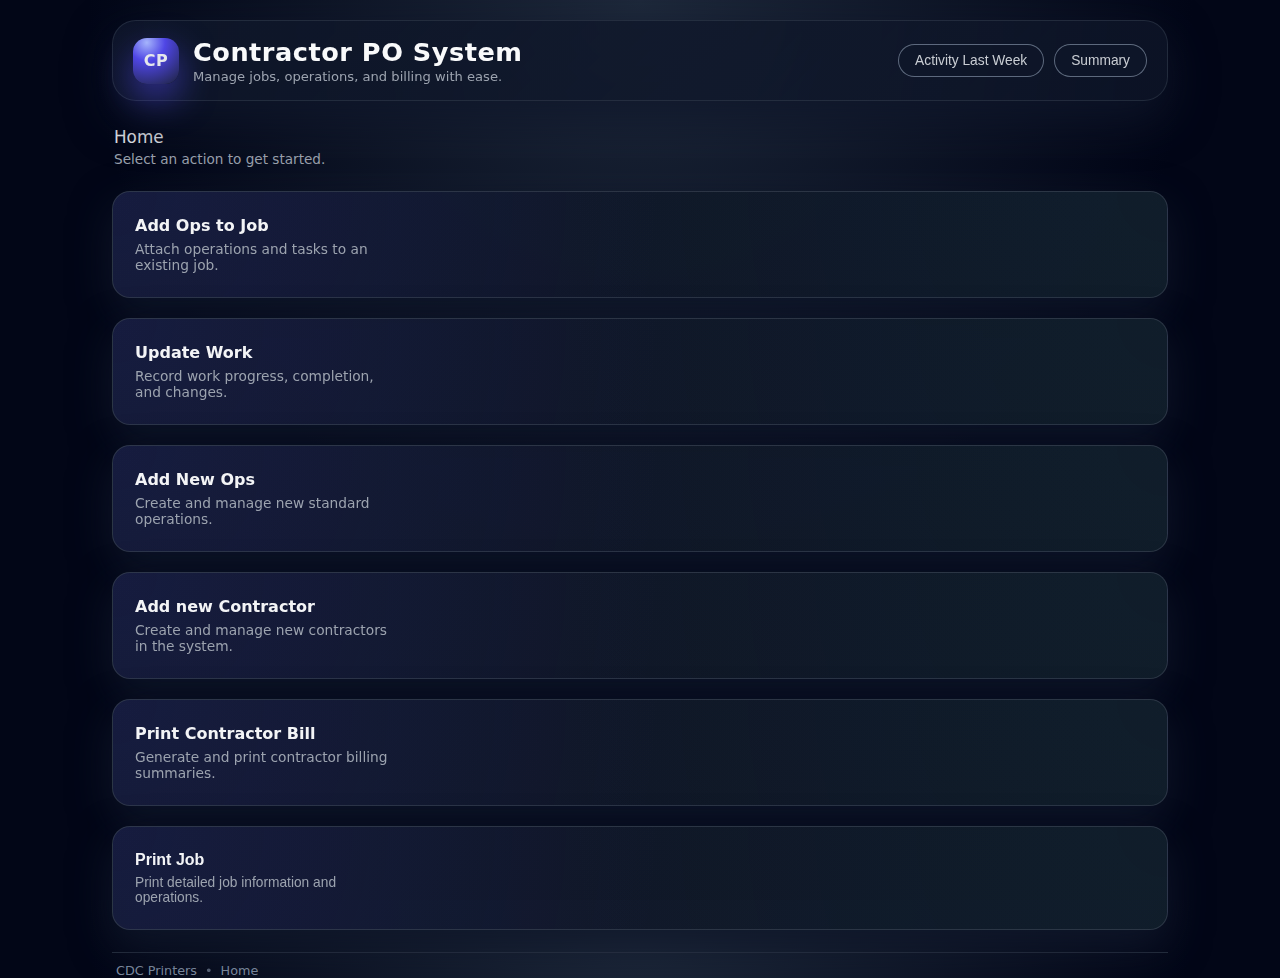
<file: frontend/home.html>
<!DOCTYPE html>
<html lang="en">
  <head>
    <meta charset="UTF-8" />
    <meta name="viewport" content="width=device-width, initial-scale=1.0" />
    <title>Contractor PO System - Home</title>
    <link rel="stylesheet" href="styles.css" />
  </head>
  <body>
    <div class="app">
      <header class="app-header">
        <div class="brand">
          <div class="brand-logo">CP</div>
          <div class="brand-text">
            <h1>Contractor PO System</h1>
            <p>Manage jobs, operations, and billing with ease.</p>
          </div>
        </div>
        <div class="header-actions">
          <button class="header-btn" type="button">Activity Last Week</button>
          <button class="header-btn" type="button">Summary</button>
        </div>
      </header>

      <main class="app-main app-main--home">
        <section class="intro">
          <h2>Home</h2>
          <p>Select an action to get started.</p>
        </section>

        <section class="card-grid">
          <a class="card card-link" href="add-ops.html">
            <h3>Add Ops to Job</h3>
            <p>Attach operations and tasks to an existing job.</p>
          </a>

          <a class="card card-link" href="work-done.html">
            <h3>Update Work</h3>
            <p>Record work progress, completion, and changes.</p>
          </a>

          <a class="card card-link" href="add-new-ops.html">
            <h3>Add New Ops</h3>
            <p>Create and manage new standard operations.</p>
          </a>

          <a class="card card-link" href="add-contractor.html">
            <h3>Add new Contractor</h3>
            <p>Create and manage new contractors in the system.</p>
          </a>

          <a class="card card-link" href="print-contractor-bill.html">
            <h3>Print Contractor Bill</h3>
            <p>Generate and print contractor billing summaries.</p>
          </a>

          <button class="card" type="button">
            <h3>Print Job</h3>
            <p>Print detailed job information and operations.</p>
          </button>
        </section>
      </main>

      <footer class="app-footer">
        <span>CDC Printers</span>
        <span class="divider">•</span>
        <span>Home</span>
      </footer>
    </div>
  </body>
</html>
</file>
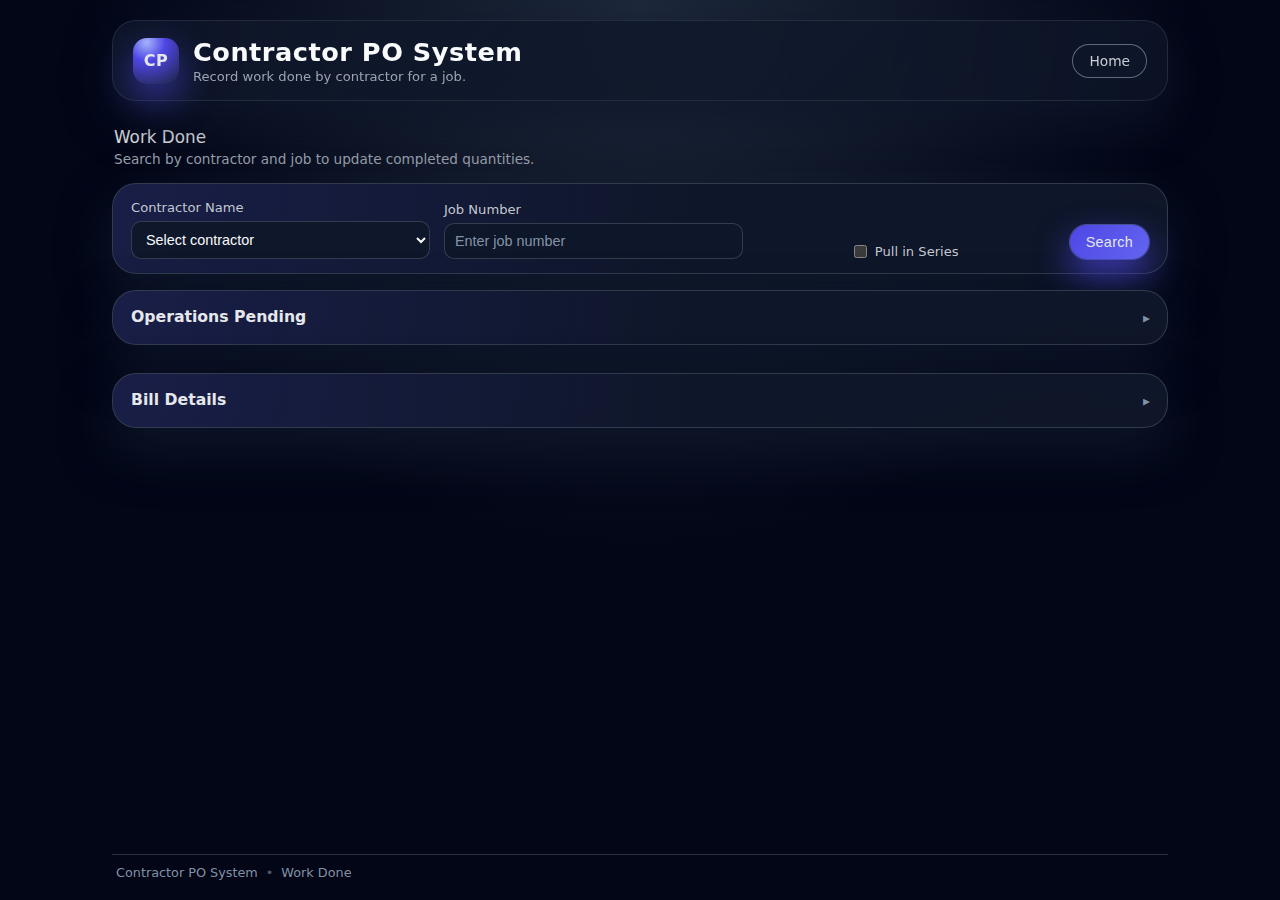
<file: frontend/work-done.html>
<!DOCTYPE html>
<html lang="en">
  <head>
    <meta charset="UTF-8" />
    <meta name="viewport" content="width=device-width, initial-scale=1.0" />
    <title>Contractor PO System - Work Done</title>
    <link rel="stylesheet" href="styles.css" />
    <style>
      /* Disabled Save Bill button cursor */
      #saveBillBtn:disabled {
        cursor: not-allowed;
        opacity: 0.6;
      }
    </style>
  </head>
  <body>
    <div class="app">
      <header class="app-header">
        <div class="brand">
          <div class="brand-logo">CP</div>
          <div class="brand-text">
            <h1>Contractor PO System</h1>
            <p>Record work done by contractor for a job.</p>
          </div>
        </div>
        <a href="home.html" class="home-btn">Home</a>
      </header>

      <main class="app-main app-main--home">
        <section class="intro">
          <h2>Work Done</h2>
          <p>Search by contractor and job to update completed quantities.</p>
        </section>

        <!-- Search -->
        <section class="panel">
          <form class="job-search" action="#" method="get" id="workSearchForm">
            <div class="field field--inline">
              <label for="contractorName">Contractor Name</label>
              <select id="contractorName" name="contractorName" required>
                <option value="">Select contractor</option>
              </select>
            </div>

            <div class="field field--inline">
              <label for="jobNumberWork">Job Number</label>
              <input
                id="jobNumberWork"
                name="jobNumberWork"
                type="text"
                list="jobNumberList"
                placeholder="Enter job number"
                autocomplete="off"
                required
              />
              <datalist id="jobNumberList"></datalist>
            </div>

            <div class="field field--inline" style="display: flex; align-items: center; gap: 8px;">
              <label style="display: flex; align-items: center; gap: 8px; cursor: pointer; margin: 0;">
                <input type="checkbox" id="pullInSeriesCheckbox" style="width: auto; margin: 0;" />
                <span>Pull in Series</span>
              </label>
            </div>

            <button class="primary-btn" type="submit">Search</button>
          </form>
        </section>

        <!-- Multiple Jobs Container (for series) -->
        <section id="multipleJobsWorkContainer" style="display: none;">
          <!-- Job rows will be inserted here -->
        </section>

        <!-- Section 1: Operations Pending (for single job) -->
        <section class="panel panel--collapsible panel-collapsed" id="opsPendingPanel">
          <header class="panel-header">
            <h3>Operations Pending</h3>
          </header>
          <div class="panel-body">
            <div class="table-wrapper">
              <table class="data-table" id="opsPendingTable">
                <thead>
                  <tr>
                    <th>Operations</th>
                    <th>Total Qty</th>
                    <th>Pending Qty</th>
                    <th>Qty to Add</th>
                  </tr>
                </thead>
                <tbody>
                  <!-- Rows will be populated from backend -->
                </tbody>
              </table>
            </div>

            <div class="button-row">
              <button class="secondary-btn primary-btn--sm" type="button" id="addBtn">
                ADD
              </button>
            </div>

            <p class="inline-warning" id="workDoneWarning"></p>
          </div>
        </section>

        <!-- Bill Table Section -->
        <section class="panel panel--collapsible panel-collapsed" id="billTablePanel">
          <header class="panel-header">
            <h3>Bill Details</h3>
          </header>
          <div class="panel-body">
            <div class="table-wrapper">
              <table class="data-table" id="billTable">
                <thead>
                  <tr>
                    <th>Job Number</th>
                    <th>Operation</th>
                    <th>Qty/Book</th>
                    <th>Rate</th>
                    <th>Qty Completed</th>
                    <th>Total Value</th>
                  </tr>
                </thead>
                <tbody id="billTableBody">
                  <!-- Rows will be populated when ADD button is clicked -->
                </tbody>
                <tfoot id="billTableFooter">
                  <!-- Footer will show total -->
                </tfoot>
              </table>
            </div>

            <div class="button-row">
              <button class="primary-btn primary-btn--sm" type="button" id="saveBillBtn">
                Save Bill
              </button>
            </div>
          </div>
        </section>
      </main>

      <footer class="app-footer">
        <span>Contractor PO System</span>
        <span class="divider">•</span>
        <span>Work Done</span>
      </footer>
    </div>

    <script type="module">
      import { workAPI, contractorsAPI, jobsAPI, billsAPI, seriesAPI, operationsAPI } from './api.js';

      const workSearchForm = document.getElementById("workSearchForm");
      const opsPendingPanel = document.getElementById("opsPendingPanel");
      const opsPendingTable = document.getElementById("opsPendingTable");
      const opsPendingBody = opsPendingTable?.querySelector('tbody');
      const workDoneWarning = document.getElementById("workDoneWarning");
      const contractorSelect = document.getElementById("contractorName");
      const jobNumberInput = document.getElementById("jobNumberWork");
      const jobNumberList = document.getElementById("jobNumberList");
      const saveBtn = document.getElementById("saveBillBtn");
      const addBtn = document.getElementById("addBtn");
      const billTablePanel = document.getElementById("billTablePanel");
      const billTableBody = document.getElementById("billTableBody");
      const homeBtn = document.querySelector(".home-btn");
      let currentContractor = null;
      let currentJobNumber = null;
      let currentOperationsData = []; // Store operations data for bill table
      let billData = []; // Store accumulated bill data across job numbers
      let hasUnsavedBillData = false; // Track if there's unsaved bill data
      // Cache to track pending qty reductions per job and operation
      // Structure: { jobNumber: { opId: totalReduction } }
      let pendingQtyCache = {};
      let isSeriesMode = false; // Track if we're in series mode
      let seriesJobs = []; // Array to store multiple jobs from series
      let currentSeriesId = null; // Store series ID when pulling series
      let allOperations = []; // Store all operations for type lookup

      // Load all operations on page load
      async function loadOperations() {
        try {
          allOperations = await operationsAPI.getAll();
          // #region agent log
          fetch('http://127.0.0.1:7243/ingest/3a23d043-9df2-40a4-abfb-c396acbfe70e',{method:'POST',headers:{'Content-Type':'application/json'},body:JSON.stringify({location:'work-done.html:182',message:'Operations loaded',data:{count:allOperations?.length,firstOp:allOperations?.[0]?._id,firstOpType:allOperations?.[0]?.type},timestamp:Date.now(),sessionId:'debug-session',runId:'run1',hypothesisId:'A'})}).catch(()=>{});
          // #endregion
        } catch (error) {
          console.error('Error loading operations:', error);
          // #region agent log
          fetch('http://127.0.0.1:7243/ingest/3a23d043-9df2-40a4-abfb-c396acbfe70e',{method:'POST',headers:{'Content-Type':'application/json'},body:JSON.stringify({location:'work-done.html:184',message:'Error loading operations',data:{error:error.message},timestamp:Date.now(),sessionId:'debug-session',runId:'run1',hypothesisId:'A'})}).catch(()=>{});
          // #endregion
        }
      }

      // Helper function to recalculate valuePerBook based on operation type
      function recalculateValuePerBook(operations) {
        // #region agent log
        fetch('http://127.0.0.1:7243/ingest/3a23d043-9df2-40a4-abfb-c396acbfe70e',{method:'POST',headers:{'Content-Type':'application/json'},body:JSON.stringify({location:'work-done.html:189',message:'recalculateValuePerBook ENTRY',data:{opsCount:operations?.length,allOpsCount:allOperations?.length,allOpsLoaded:!!allOperations&&allOperations.length>0},timestamp:Date.now(),sessionId:'debug-session',runId:'run1',hypothesisId:'A'})}).catch(()=>{});
        // #endregion
        if (!operations || !Array.isArray(operations)) {
          return operations;
        }

        // If allOperations is not loaded yet, return operations as-is
        if (!allOperations || allOperations.length === 0) {
          // #region agent log
          fetch('http://127.0.0.1:7243/ingest/3a23d043-9df2-40a4-abfb-c396acbfe70e',{method:'POST',headers:{'Content-Type':'application/json'},body:JSON.stringify({location:'work-done.html:196',message:'allOperations NOT LOADED',data:{allOpsCount:allOperations?.length},timestamp:Date.now(),sessionId:'debug-session',runId:'run1',hypothesisId:'A'})}).catch(()=>{});
          // #endregion
          console.warn('allOperations not loaded yet, skipping valuePerBook recalculation');
          return operations;
        }

        return operations.map(op => {
          // Find operation type from allOperations
          // Normalize both IDs to strings for comparison
          const opIdStr = String(op.opId);
          const operation = allOperations.find(o => String(o._id) === opIdStr);
          const operationType = operation ? operation.type : null;
          const rate = op.rate || 0;
          const qtyPerBook = op.qtyPerBook || 0;
          const originalValuePerBook = op.valuePerBook || 0;
          
          // #region agent log
          fetch('http://127.0.0.1:7243/ingest/3a23d043-9df2-40a4-abfb-c396acbfe70e',{method:'POST',headers:{'Content-Type':'application/json'},body:JSON.stringify({location:'work-done.html:204',message:'Operation lookup',data:{opId:op.opId,opIdStr:opIdStr,opsName:op.opsName,found:!!operation,operationType:operationType,rate:rate,qtyPerBook:qtyPerBook,originalValuePerBook:originalValuePerBook},timestamp:Date.now(),sessionId:'debug-session',runId:'run1',hypothesisId:'B'})}).catch(()=>{});
          // #endregion
          
          // Recalculate valuePerBook based on operation type
          // For 1/x: valuePerBook = rate * (1 / qtyPerBook)
          // For others (1:1, 1*x): valuePerBook = rate * qtyPerBook
          let valuePerBook;
          if (operationType === '1/x' && qtyPerBook > 0) {
            valuePerBook = rate * (1 / qtyPerBook);
            // #region agent log
            fetch('http://127.0.0.1:7243/ingest/3a23d043-9df2-40a4-abfb-c396acbfe70e',{method:'POST',headers:{'Content-Type':'application/json'},body:JSON.stringify({location:'work-done.html:214',message:'1/x calculation',data:{opsName:op.opsName,rate:rate,qtyPerBook:qtyPerBook,calculatedValuePerBook:valuePerBook,originalValuePerBook:originalValuePerBook},timestamp:Date.now(),sessionId:'debug-session',runId:'run1',hypothesisId:'E'})}).catch(()=>{});
            // #endregion
          } else if (qtyPerBook > 0) {
            valuePerBook = rate * qtyPerBook;
            // #region agent log
            fetch('http://127.0.0.1:7243/ingest/3a23d043-9df2-40a4-abfb-c396acbfe70e',{method:'POST',headers:{'Content-Type':'application/json'},body:JSON.stringify({location:'work-done.html:216',message:'Non-1/x calculation',data:{opsName:op.opsName,operationType:operationType,rate:rate,qtyPerBook:qtyPerBook,calculatedValuePerBook:valuePerBook},timestamp:Date.now(),sessionId:'debug-session',runId:'run1',hypothesisId:'E'})}).catch(()=>{});
            // #endregion
          } else {
            // Fallback to stored value if qtyPerBook is 0 or invalid
            valuePerBook = op.valuePerBook || 0;
          }
          
          // Return operation with recalculated valuePerBook
          const result = {
            ...op,
            valuePerBook: valuePerBook
          };
          // #region agent log
          fetch('http://127.0.0.1:7243/ingest/3a23d043-9df2-40a4-abfb-c396acbfe70e',{method:'POST',headers:{'Content-Type':'application/json'},body:JSON.stringify({location:'work-done.html:223',message:'Recalculated operation',data:{opsName:op.opsName,originalValuePerBook:originalValuePerBook,newValuePerBook:valuePerBook},timestamp:Date.now(),sessionId:'debug-session',runId:'run1',hypothesisId:'C'})}).catch(()=>{});
          // #endregion
          return result;
        });
      }

      // Load contractors and job numbers on page load
      async function loadContractors() {
        try {
          const contractors = await contractorsAPI.getAll();
          contractorSelect.innerHTML = '<option value="">Select contractor</option>';
          contractors.forEach(contractor => {
            const option = document.createElement('option');
            option.value = contractor.contractorId;
            option.textContent = contractor.name;
            contractorSelect.appendChild(option);
          });
        } catch (error) {
          console.error('Error loading contractors:', error);
          workDoneWarning.textContent = 'Error loading contractors. Please refresh the page.';
        }
      }

      async function loadJobNumbers() {
        try {
          const jobNumbers = await jobsAPI.getJobNumbers();
          if (jobNumberList) {
            jobNumberList.innerHTML = "";
            jobNumbers.forEach(jobNumber => {
              const option = document.createElement('option');
              option.value = jobNumber;
              jobNumberList.appendChild(option);
            });
          }
        } catch (error) {
          console.error('Error loading job numbers:', error);
          workDoneWarning.textContent = 'Error loading job numbers. Please refresh the page.';
        }
      }

      // Load data on page load
      loadContractors();
      loadJobNumbers();
      loadOperations(); // Load all operations for type lookup
      
      // Initialize "Pull in Series" checkbox state on page load
      updatePullInSeriesCheckboxState();

      // Global event delegation for job selection checkboxes (only attach once)
      // This handles when user manually checks/unchecks "Select" checkboxes
      document.addEventListener('change', (e) => {
        if (e.target.classList.contains('job-selection-checkbox') && e.target.dataset.sourceJob) {
          const sourceJobNumber = e.target.dataset.sourceJob;
          const sourceJobRow = document.querySelector(`[data-job-number="${sourceJobNumber}"]`);
          if (sourceJobRow) {
            const copyToSelectedCheckbox = sourceJobRow.querySelector(`.copy-to-selected-checkbox[data-job="${sourceJobNumber}"]`);
            const copyToAllCheckbox = sourceJobRow.querySelector(`.copy-to-all-checkbox[data-job="${sourceJobNumber}"]`);
            
            // Only copy if "Copy to Selected Jobs" is checked (not "Copy to All")
            if (copyToSelectedCheckbox && copyToSelectedCheckbox.checked && !copyToAllCheckbox.checked) {
              console.log(`Job selection checkbox changed for source ${sourceJobNumber}, copying...`);
              copyQuantitiesToSelectedJobs(sourceJobNumber);
            }
          }
        }
      });

      // Helper function to create a job row with operations pending section
      function createJobRowWithOps(jobNumber, operations) {
        const jobRowId = `job-row-${jobNumber}`;
        const rowDiv = document.createElement('div');
        rowDiv.id = jobRowId;
        rowDiv.classList.add('panel', 'panel--collapsible', 'panel-collapsed');
        rowDiv.style.marginTop = '16px';
        rowDiv.setAttribute('data-job-number', jobNumber);
        
        // Header with job number and copy options
        const header = document.createElement('header');
        header.classList.add('panel-header');
        header.style.cursor = 'pointer';
        header.style.display = 'flex';
        header.style.justifyContent = 'space-between';
        header.style.alignItems = 'center';
        header.style.flexWrap = 'wrap';
        header.style.gap = '12px';
        
        const headerLeft = document.createElement('div');
        headerLeft.style.display = 'flex';
        headerLeft.style.alignItems = 'center';
        headerLeft.style.gap = '12px';
        headerLeft.innerHTML = `<h3 style="margin: 0;">Job: ${jobNumber}</h3>`;
        
        // Copy options container (hidden initially, shown when quantities are entered)
        // This should only appear on the job where quantities are entered
        const copyOptionsContainer = document.createElement('div');
        copyOptionsContainer.id = `copy-options-${jobNumber}`;
        copyOptionsContainer.style.display = 'none'; // Hidden by default
        copyOptionsContainer.style.alignItems = 'center';
        copyOptionsContainer.style.gap = '12px';
        copyOptionsContainer.style.flexWrap = 'wrap';
        copyOptionsContainer.innerHTML = `
          <label style="display: flex; align-items: center; gap: 6px; cursor: pointer; margin: 0;">
            <input type="checkbox" class="copy-to-all-checkbox" data-job="${jobNumber}" />
            <span>Copy to All Jobs</span>
          </label>
          <label style="display: flex; align-items: center; gap: 6px; cursor: pointer; margin: 0;">
            <input type="checkbox" class="copy-to-selected-checkbox" data-job="${jobNumber}" />
            <span>Copy to Selected Jobs</span>
          </label>
        `;
        
        headerLeft.appendChild(copyOptionsContainer);
        header.appendChild(headerLeft);
        
        // Body with operations pending section
        const body = document.createElement('div');
        body.classList.add('panel-body');
        
        // Operations table
        const tableWrapper = document.createElement('div');
        tableWrapper.classList.add('table-wrapper');
        const table = document.createElement('table');
        table.classList.add('data-table');
        table.innerHTML = `
          <thead>
            <tr>
              <th>Operations</th>
              <th>Total Qty</th>
              <th>Pending Qty</th>
              <th>Qty to Add</th>
            </tr>
          </thead>
          <tbody id="ops-body-${jobNumber}">
          </tbody>
        `;
        tableWrapper.appendChild(table);
        body.appendChild(tableWrapper);
        
        // Note: ADD button is removed - will be added outside all jobs in series mode
        
        // Populate operations
        const opsBody = table.querySelector('tbody');
        if (operations && operations.length > 0) {
          operations.forEach(op => {
            const cachedReduction = pendingQtyCache[jobNumber]?.[op.opId] || 0;
            const adjustedPendingQty = Math.max(0, (op.pendingOpsQty || 0) - cachedReduction);
            
            const row = document.createElement("tr");
            row.innerHTML = `
              <td>${op.opsName || '-'}</td>
              <td>${op.totalOpsQty || 0}</td>
              <td class="pending-cell">${adjustedPendingQty}</td>
              <td>
                <input
                  type="number"
                  class="work-qty-input"
                  min="0"
                  max="${adjustedPendingQty}"
                  step="1"
                  data-op-id="${op.opId}"
                  data-job="${jobNumber}"
                  data-value-per-book="${op.valuePerBook || 0}"
                />
              </td>
            `;
            opsBody.appendChild(row);
          });
        } else {
          opsBody.innerHTML = '<tr><td colspan="4">No pending operations</td></tr>';
        }
        
        // Make header clickable to expand/collapse
        header.addEventListener('click', () => {
          rowDiv.classList.toggle('panel-collapsed');
        });
        
        rowDiv.appendChild(header);
        rowDiv.appendChild(body);
        
        // Attach quantity input listeners (pass the row element directly)
        attachQtyListenersForJob(jobNumber, rowDiv);
        
        return rowDiv;
      }

      // Helper function to attach quantity listeners for a specific job
      function attachQtyListenersForJob(jobNumber, jobRow) {
        // If jobRow is not provided, try to find it
        if (!jobRow) {
          jobRow = document.querySelector(`[data-job-number="${jobNumber}"]`);
        }
        
        if (!jobRow) {
          console.log(`Cannot attach listeners: Job row not found for ${jobNumber}`);
          return;
        }
        
        // Use event delegation on the job row for better reliability
        jobRow.addEventListener('input', (e) => {
          if (e.target.classList.contains('work-qty-input') && e.target.dataset.job === jobNumber) {
            console.log(`Input changed for job ${jobNumber}, value: ${e.target.value}`);
            
            // Clear isCopied flag if user manually edits (not from copy operation)
            // This allows copy options to appear if user manually enters quantities
            if (!e.target.dataset.isCopied) {
              // User manually entered - clear any isCopied flags on other inputs too
              const allInputs = jobRow.querySelectorAll(`.work-qty-input[data-job="${jobNumber}"]`);
              allInputs.forEach(input => {
                delete input.dataset.isCopied;
              });
            }
            
            checkAndShowCopyOptions(jobNumber);
            
            // Also attach validation
            const row = e.target.closest("tr");
            const pendingCell = row?.querySelector(".pending-cell");
            if (pendingCell) {
              const pending = parseFloat(pendingCell.textContent || "0") || 0;
              let value = parseFloat(e.target.value || "0");
              if (value > pending) {
                e.target.value = pending.toString();
                if (workDoneWarning) {
                  workDoneWarning.textContent = "Entered quantity cannot exceed pending quantity.";
                }
              }
            }
          }
        });
        
        // Attach copy checkbox listeners
        attachCopyListeners(jobNumber, jobRow);
      }

      // Attach copy checkbox listeners
      function attachCopyListeners(jobNumber, jobRow) {
        // #region agent log
        fetch('http://127.0.0.1:7243/ingest/3a23d043-9df2-40a4-abfb-c396acbfe70e',{method:'POST',headers:{'Content-Type':'application/json'},body:JSON.stringify({location:'work-done.html:410',message:'attachCopyListeners called',data:{jobNumber,hasJobRow:!!jobRow},timestamp:Date.now(),sessionId:'debug-session',runId:'run1',hypothesisId:'B'})}).catch(()=>{});
        // #endregion
        
        // If jobRow is not provided, try to find it
        if (!jobRow) {
          jobRow = document.querySelector(`[data-job-number="${jobNumber}"]`);
        }
        
        if (!jobRow) {
          // #region agent log
          fetch('http://127.0.0.1:7243/ingest/3a23d043-9df2-40a4-abfb-c396acbfe70e',{method:'POST',headers:{'Content-Type':'application/json'},body:JSON.stringify({location:'work-done.html:413',message:'jobRow not found',data:{jobNumber},timestamp:Date.now(),sessionId:'debug-session',runId:'run1',hypothesisId:'B'})}).catch(()=>{});
          // #endregion
          return;
        }
        
        // Check if listeners are already attached to avoid duplicates
        if (jobRow.dataset.copyListenersAttached === 'true') {
          // #region agent log
          fetch('http://127.0.0.1:7243/ingest/3a23d043-9df2-40a4-abfb-c396acbfe70e',{method:'POST',headers:{'Content-Type':'application/json'},body:JSON.stringify({location:'work-done.html:416',message:'listeners already attached',data:{jobNumber},timestamp:Date.now(),sessionId:'debug-session',runId:'run1',hypothesisId:'C'})}).catch(()=>{});
          // #endregion
          return;
        }
        jobRow.dataset.copyListenersAttached = 'true';
        
        // Get references to both checkboxes
        const copyToAll = jobRow.querySelector(`.copy-to-all-checkbox[data-job="${jobNumber}"]`);
        const copyToSelected = jobRow.querySelector(`.copy-to-selected-checkbox[data-job="${jobNumber}"]`);
        
        // #region agent log
        fetch('http://127.0.0.1:7243/ingest/3a23d043-9df2-40a4-abfb-c396acbfe70e',{method:'POST',headers:{'Content-Type':'application/json'},body:JSON.stringify({location:'work-done.html:425',message:'checkboxes found',data:{jobNumber,hasCopyToAll:!!copyToAll,hasCopyToSelected:!!copyToSelected},timestamp:Date.now(),sessionId:'debug-session',runId:'run1',hypothesisId:'B'})}).catch(()=>{});
        // #endregion
        
        if (!copyToAll || !copyToSelected) return;
        
        // Use a flag to prevent infinite loops when unchecking
        let isUncheckingOther = false;
        
        // Handle "Copy to All" checkbox change event - ensure mutual exclusivity
        copyToAll.addEventListener('change', function(e) {
          // #region agent log
          fetch('http://127.0.0.1:7243/ingest/3a23d043-9df2-40a4-abfb-c396acbfe70e',{method:'POST',headers:{'Content-Type':'application/json'},body:JSON.stringify({location:'work-done.html:485',message:'copyToAll change fired',data:{jobNumber,thisChecked:this.checked,copyToSelectedChecked:copyToSelected?.checked,isUncheckingOther},timestamp:Date.now(),sessionId:'debug-session',runId:'run3',hypothesisId:'D'})}).catch(()=>{});
          // #endregion
          
          if (this.checked) {
            // This checkbox is being checked - ensure the other is unchecked
            if (copyToSelected && copyToSelected.checked && !isUncheckingOther) {
              // #region agent log
              fetch('http://127.0.0.1:7243/ingest/3a23d043-9df2-40a4-abfb-c396acbfe70e',{method:'POST',headers:{'Content-Type':'application/json'},body:JSON.stringify({location:'work-done.html:491',message:'unchecking copyToSelected in copyToAll change',data:{jobNumber},timestamp:Date.now(),sessionId:'debug-session',runId:'run3',hypothesisId:'D'})}).catch(()=>{});
              // #endregion
              isUncheckingOther = true;
              copyToSelected.checked = false;
              // Don't dispatch change event on copyToSelected to avoid recursion
              isUncheckingOther = false;
            }
            
            // Check all "Select" checkboxes on other jobs
            document.querySelectorAll(`.job-selection-checkbox[data-source-job="${jobNumber}"]`).forEach(checkbox => {
              checkbox.checked = true;
            });
            
            // Copy quantities to all jobs
            copyQuantitiesToAllJobs(jobNumber);
          } else {
            // This checkbox is being unchecked - just clean up
            document.querySelectorAll(`.job-selection-checkbox[data-source-job="${jobNumber}"]`).forEach(checkbox => {
              checkbox.checked = false;
            });
          }
          
          // #region agent log
          setTimeout(() => {
            fetch('http://127.0.0.1:7243/ingest/3a23d043-9df2-40a4-abfb-c396acbfe70e',{method:'POST',headers:{'Content-Type':'application/json'},body:JSON.stringify({location:'work-done.html:512',message:'copyToAll change final state',data:{jobNumber,copyToAllChecked:copyToAll.checked,copyToSelectedChecked:copyToSelected.checked,bothChecked:copyToAll.checked&&copyToSelected.checked},timestamp:Date.now(),sessionId:'debug-session',runId:'run3',hypothesisId:'D'})}).catch(()=>{});
          }, 10);
          // #endregion
        });
        
        // Handle "Copy to Selected" checkbox change event - ensure mutual exclusivity
        copyToSelected.addEventListener('change', function(e) {
          // #region agent log
          fetch('http://127.0.0.1:7243/ingest/3a23d043-9df2-40a4-abfb-c396acbfe70e',{method:'POST',headers:{'Content-Type':'application/json'},body:JSON.stringify({location:'work-done.html:520',message:'copyToSelected change fired',data:{jobNumber,thisChecked:this.checked,copyToAllChecked:copyToAll?.checked,isUncheckingOther},timestamp:Date.now(),sessionId:'debug-session',runId:'run3',hypothesisId:'D'})}).catch(()=>{});
          // #endregion
          
          if (this.checked) {
            // This checkbox is being checked - ensure the other is unchecked
            if (copyToAll && copyToAll.checked && !isUncheckingOther) {
              // #region agent log
              fetch('http://127.0.0.1:7243/ingest/3a23d043-9df2-40a4-abfb-c396acbfe70e',{method:'POST',headers:{'Content-Type':'application/json'},body:JSON.stringify({location:'work-done.html:526',message:'unchecking copyToAll in copyToSelected change',data:{jobNumber},timestamp:Date.now(),sessionId:'debug-session',runId:'run3',hypothesisId:'D'})}).catch(()=>{});
              // #endregion
              isUncheckingOther = true;
              copyToAll.checked = false;
              // Don't dispatch change event on copyToAll to avoid recursion
              isUncheckingOther = false;
            }
            
            // Uncheck all "Select" checkboxes - user will manually select
            document.querySelectorAll(`.job-selection-checkbox[data-source-job="${jobNumber}"]`).forEach(checkbox => {
              checkbox.checked = false;
            });
            
            // Copy immediately when checked (to currently selected jobs, if any)
            copyQuantitiesToSelectedJobs(jobNumber);
          } else {
            // This checkbox is being unchecked - just clean up
            document.querySelectorAll(`.job-selection-checkbox[data-source-job="${jobNumber}"]`).forEach(checkbox => {
              checkbox.checked = false;
            });
          }
          
          // #region agent log
          setTimeout(() => {
            fetch('http://127.0.0.1:7243/ingest/3a23d043-9df2-40a4-abfb-c396acbfe70e',{method:'POST',headers:{'Content-Type':'application/json'},body:JSON.stringify({location:'work-done.html:543',message:'copyToSelected change final state',data:{jobNumber,copyToAllChecked:copyToAll.checked,copyToSelectedChecked:copyToSelected.checked,bothChecked:copyToAll.checked&&copyToSelected.checked},timestamp:Date.now(),sessionId:'debug-session',runId:'run3',hypothesisId:'D'})}).catch(()=>{});
          }, 10);
          // #endregion
        });
        
      }

      // Copy quantities to all jobs
      function copyQuantitiesToAllJobs(sourceJobNumber) {
        if (!isSeriesMode) return;
        
        const sourceJobRow = document.querySelector(`[data-job-number="${sourceJobNumber}"]`);
        if (!sourceJobRow) return;
        
        // Get all quantities from source job with opId and valuePerBook
        const sourceInputs = sourceJobRow.querySelectorAll(`.work-qty-input[data-job="${sourceJobNumber}"]`);
        const quantitiesMap = {};
        
        sourceInputs.forEach(input => {
          const opId = input.dataset.opId;
          const valuePerBook = parseFloat((parseFloat(input.dataset.valuePerBook || 0) || 0).toFixed(2));
          const qty = parseFloat(input.value || 0) || 0;
          if (opId && qty > 0) {
            // Store with both opId and valuePerBook as key for matching (rounded to 2 decimals)
            const key = `${opId}_${valuePerBook}`;
            quantitiesMap[key] = {
              qty: qty,
              opId: opId,
              valuePerBook: valuePerBook
            };
          }
        });
        
        // Copy to all other jobs in series (all "Select" checkboxes are already checked)
        seriesJobs.forEach(job => {
          if (job.jobNumber !== sourceJobNumber) {
            copyQuantitiesToJob(sourceJobNumber, job.jobNumber, quantitiesMap);
          }
        });
      }

      // Copy quantities to selected jobs
      function copyQuantitiesToSelectedJobs(sourceJobNumber) {
        if (!isSeriesMode) return;
        
        const sourceJobRow = document.querySelector(`[data-job-number="${sourceJobNumber}"]`);
        if (!sourceJobRow) return;
        
        // Get all quantities from source job with opId and valuePerBook
        const sourceInputs = sourceJobRow.querySelectorAll(`.work-qty-input[data-job="${sourceJobNumber}"]`);
        const quantitiesMap = {};
        
        sourceInputs.forEach(input => {
          const opId = input.dataset.opId;
          const valuePerBook = parseFloat((parseFloat(input.dataset.valuePerBook || 0) || 0).toFixed(2));
          const qty = parseFloat(input.value || 0) || 0;
          if (opId && qty > 0) {
            // Store with both opId and valuePerBook as key for matching (rounded to 2 decimals)
            const key = `${opId}_${valuePerBook}`;
            quantitiesMap[key] = {
              qty: qty,
              opId: opId,
              valuePerBook: valuePerBook
            };
          }
        });

        // Get selected jobs
        const selectedCheckboxes = document.querySelectorAll(`.job-selection-checkbox[data-source-job="${sourceJobNumber}"]:checked`);
        selectedCheckboxes.forEach(checkbox => {
          const targetJobNumber = checkbox.value;
          copyQuantitiesToJob(sourceJobNumber, targetJobNumber, quantitiesMap);
        });
      }

      // Copy quantities to a specific job (matching operations by opId AND valuePerBook)
      function copyQuantitiesToJob(sourceJobNumber, targetJobNumber, quantitiesMap) {
        console.log(`Copying from ${sourceJobNumber} to ${targetJobNumber}`, quantitiesMap);
        const targetJobRow = document.querySelector(`[data-job-number="${targetJobNumber}"]`);
        if (!targetJobRow) {
          console.log(`Target job row not found for ${targetJobNumber}`);
          return;
        }
        
        // Ensure copy options stay on source job only - hide them on target job
        const targetCopyOptions = document.getElementById(`copy-options-${targetJobNumber}`);
        if (targetCopyOptions) {
          targetCopyOptions.style.display = 'none';
        }
        
        // Get target job's operations
        const targetInputs = targetJobRow.querySelectorAll(`.work-qty-input[data-job="${targetJobNumber}"]`);
        console.log(`Found ${targetInputs.length} inputs in target job`);
        
        let copiedCount = 0;
        targetInputs.forEach(input => {
          const opId = input.dataset.opId;
          const valuePerBook = parseFloat((parseFloat(input.dataset.valuePerBook || 0) || 0).toFixed(2));
          
          // Match by both opId and valuePerBook (rounded to 2 decimals)
          const key = `${opId}_${valuePerBook}`;
          if (quantitiesMap[key]) {
            // Copy exact quantity if operation matches (by opId AND valuePerBook)
            // No quantity validation - copy the exact value
            const qtyToCopy = quantitiesMap[key].qty;
            input.value = qtyToCopy.toString();
            copiedCount++;
            console.log(`Copied ${qtyToCopy} for opId ${opId} with valuePerBook ${valuePerBook} to job ${targetJobNumber}`);
            
            // Set a flag to indicate this was copied (not manually entered)
            // This prevents copy options from appearing on target job
            input.dataset.isCopied = 'true';
            
            // Trigger input event for validation only
            // Note: checkAndShowCopyOptions will check isCopied flag and won't show copy options
            const inputEvent = new Event('input', { bubbles: true });
            input.dispatchEvent(inputEvent);
          }
        });
        console.log(`Copied ${copiedCount} operations to ${targetJobNumber}`);
      }

      // Check if quantities are entered and show copy options
      function checkAndShowCopyOptions(jobNumber) {
        // Only show copy options in series mode (when there are multiple jobs)
        if (!isSeriesMode || seriesJobs.length <= 1) {
          return;
        }
        
        const jobRow = document.querySelector(`[data-job-number="${jobNumber}"]`);
        if (!jobRow) {
          console.log(`Job row not found for ${jobNumber}`);
          return;
        }
        
        const inputs = jobRow.querySelectorAll(`.work-qty-input[data-job="${jobNumber}"]`);
        let hasQuantities = false;
        let isManuallyEntered = false; // Check if quantities were manually entered (not copied)
        let manuallyEnteredCount = 0; // Count how many operations have manually entered quantities
        
        inputs.forEach(input => {
          const value = parseFloat(input.value || 0) || 0;
          if (value > 0) {
            hasQuantities = true;
            // If input doesn't have isCopied flag, it was manually entered
            if (!input.dataset.isCopied) {
              isManuallyEntered = true;
              manuallyEnteredCount++;
            }
          }
        });
        
        const copyOptions = document.getElementById(`copy-options-${jobNumber}`);
        if (copyOptions) {
          // Show copy options if at least 1 operation has manually entered quantity (even if just 1)
          // This makes the job a "source job" for copying
          if (hasQuantities && isManuallyEntered && manuallyEnteredCount >= 1) {
            // Hide copy options on ALL jobs first
            seriesJobs.forEach(j => {
              const otherCopyOptions = document.getElementById(`copy-options-${j.jobNumber}`);
              if (otherCopyOptions) {
                otherCopyOptions.style.display = 'none';
              }
            });
            
            // Show copy options only on this job
            copyOptions.style.display = 'flex';
            console.log(`Copy options for ${jobNumber}: shown (manually entered), isSeriesMode: ${isSeriesMode}`);
            
            // Show "Select" checkboxes on all OTHER jobs
            showSelectCheckboxesOnOtherJobs(jobNumber);
          } else {
            // Hide copy options if quantities were copied or cleared
            copyOptions.style.display = 'none';
            console.log(`Copy options for ${jobNumber}: hidden (copied or cleared)`);
            
            // If quantities were cleared, reset all checkbox states and clear copied quantities
            if (!hasQuantities) {
              resetAllCheckboxStates(jobNumber);
              hideSelectCheckboxesForSource(jobNumber);
            }
          }
        } else {
          console.log(`Copy options container not found for ${jobNumber}`);
        }
      }

      // Show "Select" checkboxes on all other jobs (NOT on the source job)
      function showSelectCheckboxesOnOtherJobs(sourceJobNumber) {
        // First, ensure copy options are hidden on all OTHER jobs (they should only show on source job)
        seriesJobs.forEach(job => {
          if (job.jobNumber !== sourceJobNumber) {
            const otherJobRow = document.querySelector(`[data-job-number="${job.jobNumber}"]`);
            if (otherJobRow) {
              const otherCopyOptions = document.getElementById(`copy-options-${job.jobNumber}`);
              if (otherCopyOptions) {
                otherCopyOptions.style.display = 'none'; // Hide copy options on other jobs
              }
            }
          }
        });
        
        // Ensure "Select" checkbox is NOT shown on the source job (where copy options exist)
        const sourceJobRow = document.querySelector(`[data-job-number="${sourceJobNumber}"]`);
        if (sourceJobRow) {
          const sourceHeader = sourceJobRow.querySelector('.panel-header');
          if (sourceHeader) {
            const sourceSelectionContainer = sourceHeader.querySelector(`.job-selection-container[data-source-job="${sourceJobNumber}"]`);
            if (sourceSelectionContainer) {
              sourceSelectionContainer.style.display = 'none'; // Hide select checkbox on source job
            }
          }
        }
        
        // Now show "Select" checkboxes on all OTHER jobs (not on source job)
        seriesJobs.forEach(job => {
          if (job.jobNumber !== sourceJobNumber) {
            const targetJobRow = document.querySelector(`[data-job-number="${job.jobNumber}"]`);
            if (!targetJobRow) return;
            
            const header = targetJobRow.querySelector('.panel-header');
            if (!header) return;
            
            // Check if selection checkbox already exists
            let selectionContainer = header.querySelector(`.job-selection-container[data-source-job="${sourceJobNumber}"]`);
            if (!selectionContainer) {
              selectionContainer = document.createElement('div');
              selectionContainer.className = 'job-selection-container';
              selectionContainer.setAttribute('data-source-job', sourceJobNumber);
              selectionContainer.style.display = 'flex';
              selectionContainer.style.alignItems = 'center';
              selectionContainer.style.gap = '6px';
              selectionContainer.style.marginLeft = 'auto';
              
              const label = document.createElement('label');
              label.style.cssText = 'display: flex; align-items: center; gap: 6px; cursor: pointer; margin: 0;';
              
              const checkbox = document.createElement('input');
              checkbox.type = 'checkbox';
              checkbox.className = 'job-selection-checkbox';
              checkbox.value = job.jobNumber;
              checkbox.setAttribute('data-source-job', sourceJobNumber);
              
              const span = document.createElement('span');
              span.textContent = 'Select';
              
              label.appendChild(checkbox);
              label.appendChild(span);
              selectionContainer.appendChild(label);
              header.appendChild(selectionContainer);
            } else {
              selectionContainer.style.display = 'flex';
            }
          }
        });
      }

      // Flag to prevent infinite loop when resetting
      let isResetting = false;

      // Reset all checkbox states and clear copied quantities when source job quantities are cleared
      function resetAllCheckboxStates(sourceJobNumber) {
        // Prevent recursive calls
        if (isResetting) {
          return;
        }
        
        isResetting = true;
        
        try {
          const sourceJobRow = document.querySelector(`[data-job-number="${sourceJobNumber}"]`);
          if (!sourceJobRow) {
            return;
          }
        
        // Uncheck "Copy to All Jobs" checkbox
        const copyToAll = sourceJobRow.querySelector(`.copy-to-all-checkbox[data-job="${sourceJobNumber}"]`);
        if (copyToAll) {
          copyToAll.checked = false;
        }
        
        // Uncheck "Copy to Selected Jobs" checkbox
        const copyToSelected = sourceJobRow.querySelector(`.copy-to-selected-checkbox[data-job="${sourceJobNumber}"]`);
        if (copyToSelected) {
          copyToSelected.checked = false;
        }
        
        // Uncheck all "Select" checkboxes on other jobs
        document.querySelectorAll(`.job-selection-checkbox[data-source-job="${sourceJobNumber}"]`).forEach(checkbox => {
          checkbox.checked = false;
        });
        
        // Clear all copied quantities from other jobs in the series
        if (isSeriesMode && seriesJobs) {
          seriesJobs.forEach(job => {
            if (job.jobNumber !== sourceJobNumber) {
              const targetJobRow = document.querySelector(`[data-job-number="${job.jobNumber}"]`);
              if (targetJobRow) {
                // Get all quantity inputs in target job
                const targetInputs = targetJobRow.querySelectorAll(`.work-qty-input[data-job="${job.jobNumber}"]`);
                targetInputs.forEach(input => {
                  // Clear the input value if it was copied
                  // We'll clear quantities that match operations in the source job
                  const opId = input.dataset.opId;
                  if (opId) {
                    // Check if this operation exists in source job (to determine if it was likely copied)
                    const sourceInput = sourceJobRow.querySelector(`.work-qty-input[data-op-id="${opId}"][data-job="${sourceJobNumber}"]`);
                    if (sourceInput) {
                      // This operation exists in source job, so clear the value (it was likely copied)
                      input.value = '';
                      delete input.dataset.isCopied;
                      // Don't trigger input event to avoid infinite loop
                      // The input event would trigger checkAndShowCopyOptions which would call this function again
                    }
                  }
                });
              }
            }
          });
        }
        
        console.log(`Reset all checkbox states and cleared copied quantities for source job ${sourceJobNumber}`);
        } finally {
          // Always reset the flag, even if there was an error
          isResetting = false;
        }
      }

      // Hide "Select" checkboxes for a source job
      function hideSelectCheckboxesForSource(sourceJobNumber) {
        document.querySelectorAll(`.job-selection-container[data-source-job="${sourceJobNumber}"]`).forEach(container => {
          container.style.display = 'none';
        });
      }

      // Reset all checkboxes (copy checkboxes and job selection checkboxes) for all jobs
      function resetAllCheckboxes() {
        // Reset all copy checkboxes (Copy to All and Copy to Selected)
        document.querySelectorAll('.copy-to-all-checkbox').forEach(checkbox => {
          checkbox.checked = false;
        });
        document.querySelectorAll('.copy-to-selected-checkbox').forEach(checkbox => {
          checkbox.checked = false;
        });
        
        // Reset all job selection checkboxes
        document.querySelectorAll('.job-selection-checkbox').forEach(checkbox => {
          checkbox.checked = false;
        });
        
        // Hide all copy options containers
        document.querySelectorAll('[id^="copy-options-"]').forEach(container => {
          container.style.display = 'none';
        });
        
        // Hide all job selection containers
        document.querySelectorAll('.job-selection-container').forEach(container => {
          container.style.display = 'none';
        });
      }


      // Search for pending work
      if (workSearchForm && opsPendingPanel) {
        workSearchForm.addEventListener("submit", async (e) => {
          e.preventDefault();
          
          const contractor = contractorSelect.value;
          const jobNumber = jobNumberInput.value.trim();
          const pullInSeriesCheckbox = document.getElementById('pullInSeriesCheckbox');
          const shouldPullSeries = pullInSeriesCheckbox && pullInSeriesCheckbox.checked;

          if (!contractor || !jobNumber) {
            workDoneWarning.textContent = "Please select contractor and job number.";
            return;
          }

          currentContractor = contractor;
          currentJobNumber = jobNumber;

          try {
            let jobNumbersToLoad = [jobNumber];
            
            // If "Pull in Series" is checked, search for the series
            if (shouldPullSeries) {
              try {
                const seriesResult = await seriesAPI.searchByJobNumber(jobNumber);
                if (seriesResult.found && seriesResult.jobNumbers && seriesResult.jobNumbers.length > 0) {
                  jobNumbersToLoad = seriesResult.jobNumbers;
                  currentSeriesId = seriesResult.seriesId || null;
                  isSeriesMode = true;
                  console.log(`Found series with ${jobNumbersToLoad.length} job numbers:`, jobNumbersToLoad);
                } else {
                  isSeriesMode = false;
                  currentSeriesId = null;
                }
              } catch (seriesError) {
                console.error('Error searching series:', seriesError);
                isSeriesMode = false;
                currentSeriesId = null;
              }
            } else {
              isSeriesMode = false;
              currentSeriesId = null;
            }

            // Load operations for all jobs
            seriesJobs = [];
            const multipleJobsContainer = document.getElementById('multipleJobsWorkContainer');
            
            if (isSeriesMode && jobNumbersToLoad.length > 1) {
              // Hide single job panel, show multiple jobs container
              opsPendingPanel.style.display = 'none'; // Hide completely in series mode
              if (multipleJobsContainer) {
                multipleJobsContainer.style.display = 'block';
                multipleJobsContainer.innerHTML = '';
              }
              
              // Load each job
              for (const jn of jobNumbersToLoad) {
                try {
                  const result = await workAPI.getPendingFromJobOpsMaster(jn);
                  // Recalculate valuePerBook for 1/x operations
                  const recalculatedOperations = recalculateValuePerBook(result.operations || []);
                  
                  seriesJobs.push({
                    jobNumber: jn,
                    operations: recalculatedOperations
                  });
                  
                  // Create job row with recalculated operations
                  const jobRow = createJobRowWithOps(jn, recalculatedOperations);
                  if (multipleJobsContainer) {
                    multipleJobsContainer.appendChild(jobRow);
                  }
                } catch (error) {
                  console.error(`Error loading job ${jn}:`, error);
                }
              }
              
              // Add a single ADD button for all jobs after loading them
              if (multipleJobsContainer && seriesJobs.length > 0) {
                const addAllButtonRow = document.createElement('div');
                addAllButtonRow.classList.add('button-row');
                addAllButtonRow.style.marginTop = '16px';
                addAllButtonRow.style.marginBottom = '16px';
                addAllButtonRow.innerHTML = `
                  <button class="secondary-btn primary-btn--sm" type="button" id="addAllJobsBtn">
                    ADD ALL JOBS
                  </button>
                `;
                multipleJobsContainer.appendChild(addAllButtonRow);
              }
            } else {
              // Single job mode
              isSeriesMode = false;
              if (multipleJobsContainer) {
                multipleJobsContainer.style.display = 'none';
              }
              
              // Show Operations Pending panel for single job mode
              opsPendingPanel.style.display = 'block';
              const result = await workAPI.getPendingFromJobOpsMaster(jobNumber);
              opsPendingPanel.classList.remove("panel-collapsed");

              // Populate table
              if (opsPendingBody) {
                opsPendingBody.innerHTML = "";
                
                if (result.operations && result.operations.length > 0) {
                  // Recalculate valuePerBook for 1/x operations
                  // #region agent log
                  fetch('http://127.0.0.1:7243/ingest/3a23d043-9df2-40a4-abfb-c396acbfe70e',{method:'POST',headers:{'Content-Type':'application/json'},body:JSON.stringify({location:'work-done.html:1041',message:'Before recalculation - single job',data:{opsCount:result.operations.length,firstOpValuePerBook:result.operations[0]?.valuePerBook},timestamp:Date.now(),sessionId:'debug-session',runId:'run1',hypothesisId:'D'})}).catch(()=>{});
                  // #endregion
                  const recalculatedOperations = recalculateValuePerBook(result.operations);
                  // #region agent log
                  fetch('http://127.0.0.1:7243/ingest/3a23d043-9df2-40a4-abfb-c396acbfe70e',{method:'POST',headers:{'Content-Type':'application/json'},body:JSON.stringify({location:'work-done.html:1043',message:'After recalculation - single job',data:{opsCount:recalculatedOperations.length,firstOpValuePerBook:recalculatedOperations[0]?.valuePerBook},timestamp:Date.now(),sessionId:'debug-session',runId:'run1',hypothesisId:'D'})}).catch(()=>{});
                  // #endregion
                  currentOperationsData = recalculatedOperations;
                  
                  recalculatedOperations.forEach(op => {
                    const cachedReduction = pendingQtyCache[jobNumber]?.[op.opId] || 0;
                    const adjustedPendingQty = Math.max(0, (op.pendingOpsQty || 0) - cachedReduction);
                    
                    const row = document.createElement("tr");
                    row.innerHTML = `
                      <td>${op.opsName || '-'}</td>
                      <td>${op.totalOpsQty || 0}</td>
                      <td class="pending-cell">${adjustedPendingQty}</td>
                      <td>
                        <input
                          type="number"
                          class="work-qty-input"
                          min="0"
                          max="${adjustedPendingQty}"
                          step="1"
                          data-op-id="${op.opId}"
                          data-value-per-book="${op.valuePerBook || 0}"
                        />
                      </td>
                    `;
                    // #region agent log
                    fetch('http://127.0.0.1:7243/ingest/3a23d043-9df2-40a4-abfb-c396acbfe70e',{method:'POST',headers:{'Content-Type':'application/json'},body:JSON.stringify({location:'work-done.html:1062',message:'DOM input valuePerBook',data:{opsName:op.opsName,opId:op.opId,valuePerBook:op.valuePerBook},timestamp:Date.now(),sessionId:'debug-session',runId:'run1',hypothesisId:'C'})}).catch(()=>{});
                    // #endregion
                    opsPendingBody.appendChild(row);
                  });

                  attachQtyListeners();
                  
                  if (addBtn) {
                    addBtn.style.display = "inline-block";
                  }
                } else {
                  opsPendingBody.innerHTML = '<tr><td colspan="4">No pending operations</td></tr>';
                  
                  if (addBtn) {
                    addBtn.style.display = "none";
                  }
                }
              }
            }
          } catch (error) {
            workDoneWarning.textContent = error.message || "Error loading pending work.";
          }
        });
      }

      // Enforce that entered qty is not more than pending qty
      function attachQtyListeners() {
      document.querySelectorAll(".work-qty-input").forEach((input) => {
        input.addEventListener("input", () => {
          const row = input.closest("tr");
          const pendingCell = row?.querySelector(".pending-cell");
          if (!pendingCell) return;

          const pending = parseFloat(pendingCell.textContent || "0") || 0;
          let value = parseFloat(input.value || "0");

          if (value > pending) {
            input.value = pending.toString();
              if (workDoneWarning) {
                workDoneWarning.textContent =
                "Entered quantity cannot exceed pending quantity. It has been limited to the pending qty.";
            }
          } else {
              if (workDoneWarning) {
                workDoneWarning.textContent = "";
            }
          }
        });
      });
      }

      // Save work done
      // Hide buttons initially and disable Save Bill button
      if (saveBtn) {
        saveBtn.style.display = "none";
        saveBtn.disabled = true;
      }
      if (addBtn) {
        addBtn.style.display = "none";
      }

      // ADD button click handler - populate bill table
      if (addBtn) {
        addBtn.addEventListener("click", () => {
          if (!currentJobNumber || !currentOperationsData || currentOperationsData.length === 0) {
            workDoneWarning.textContent = "Please search for a job with pending operations first.";
            return;
          }

          // Get qty to add values from the operations pending table
          const qtyInputs = document.querySelectorAll(".work-qty-input");
          const qtyToAddMap = {};
          
          qtyInputs.forEach(input => {
            const opId = input.dataset.opId;
            const valuePerBook = parseFloat((parseFloat(input.dataset.valuePerBook || "0") || 0).toFixed(2));
            const qtyToAdd = parseFloat(input.value || "0") || 0;
            if (opId && qtyToAdd > 0) {
              // Use composite key: opId_valuePerBook to handle cases where same opId exists with different valuePerBook (rounded to 2 decimals)
              const key = `${opId}_${valuePerBook}`;
              qtyToAddMap[key] = qtyToAdd;
            }
          });

          // Check if any quantities were entered
          if (Object.keys(qtyToAddMap).length === 0) {
            workDoneWarning.textContent = "Please enter quantities in 'Qty to Add' fields first.";
            return;
          }

          // Add operations to bill data (accumulate across job numbers)
          currentOperationsData.forEach(op => {
            // Match using composite key: opId_valuePerBook (rounded to 2 decimals)
            const opValuePerBook = parseFloat((parseFloat(op.valuePerBook || 0) || 0).toFixed(2));
            const key = `${op.opId}_${opValuePerBook}`;
            const qtyCompleted = qtyToAddMap[key] || 0;
            
            // Only add operations where qty to add > 0
            if (qtyCompleted > 0) {
              const rate = op.rate || 0;
              const totalValue = qtyCompleted * rate;
              
              // Ensure opsName is available - it should come from the backend response
              const opsName = op.opsName;
              
              if (!opsName || !opsName.trim() || opsName.trim() === 'Unknown' || opsName.trim() === '-') {
                console.error('Missing or invalid opsName for operation:', op);
                console.error('Full operation object:', JSON.stringify(op, null, 2));
                workDoneWarning.textContent = `Error: Operation name is missing. Please refresh the page and try again.`;
                return;
              }
              
              // #region agent log
              fetch('http://127.0.0.1:7243/ingest/3a23d043-9df2-40a4-abfb-c396acbfe70e',{method:'POST',headers:{'Content-Type':'application/json'},body:JSON.stringify({location:'work-done.html:1170',message:'Adding to billData',data:{opsName:op.opsName,opId:op.opId,valuePerBook:op.valuePerBook,rate:rate,qtyPerBook:op.qtyPerBook},timestamp:Date.now(),sessionId:'debug-session',runId:'run1',hypothesisId:'C'})}).catch(()=>{});
              // #endregion
              
              billData.push({
                jobNumber: currentJobNumber,
                opId: op.opId, // Store opId for updating JobOpsMaster and Contractor_WD
                opsName: opsName.trim(),
                qtyBook: op.qtyPerBook || 0,
                rate: rate,
                qtyCompleted: qtyCompleted,
                totalValue: totalValue,
                valuePerBook: op.valuePerBook || 0 // Store valuePerBook for matching
              });
              
              hasUnsavedBillData = true;
            }
          });

          // Refresh bill table with all accumulated data
          refreshBillTable();

          // Update pending quantities in the operations table and cache
          qtyInputs.forEach(input => {
            const opId = input.dataset.opId;
            const qtyAdded = parseFloat(input.value || "0") || 0;
            
            if (opId && qtyAdded > 0) {
              // Update cache
              if (!pendingQtyCache[currentJobNumber]) {
                pendingQtyCache[currentJobNumber] = {};
              }
              if (!pendingQtyCache[currentJobNumber][opId]) {
                pendingQtyCache[currentJobNumber][opId] = 0;
              }
              pendingQtyCache[currentJobNumber][opId] += qtyAdded;
              
              // Find the corresponding row
              const row = input.closest("tr");
              const pendingCell = row?.querySelector(".pending-cell");
              
              if (pendingCell) {
                const currentPending = parseFloat(pendingCell.textContent || "0") || 0;
                const newPending = Math.max(0, currentPending - qtyAdded);
                pendingCell.textContent = newPending;
                
                // Update the max value of the input field
                input.max = newPending;
              }
            }
            
            // Clear the input field
            input.value = "";
          });

          // Enable Save Bill button since data was just added to bill table
          if (saveBtn) {
            saveBtn.disabled = false;
            saveBtn.style.display = "inline-block";
          }

          // Show bill table panel
          if (billTablePanel) {
            billTablePanel.classList.remove("panel-collapsed");
          }
          
          // Update "Pull in Series" checkbox state (will be disabled if billData has items)
          updatePullInSeriesCheckboxState();
        });
      }

      // Handler for "ADD ALL JOBS" button in series mode
      document.addEventListener('click', async (e) => {
        if (e.target.id === 'addAllJobsBtn') {
          if (!isSeriesMode || !seriesJobs || seriesJobs.length === 0) {
            workDoneWarning.textContent = "No jobs found to add.";
            return;
          }
          
          let hasAnyQuantities = false;
          let totalOperationsAdded = 0;
          
          // Process all jobs in the series
          for (const jobData of seriesJobs) {
            const jobNumber = jobData.jobNumber;
            const jobRow = document.querySelector(`[data-job-number="${jobNumber}"]`);
            if (!jobRow) continue;
            
            // Get qty to add values for this job
            const qtyInputs = jobRow.querySelectorAll(`.work-qty-input[data-job="${jobNumber}"]`);
            const qtyToAddMap = {};
            
            qtyInputs.forEach(input => {
              const opId = input.dataset.opId;
              const valuePerBook = parseFloat((parseFloat(input.dataset.valuePerBook || "0") || 0).toFixed(2));
              const qtyToAdd = parseFloat(input.value || "0") || 0;
              if (opId && qtyToAdd > 0) {
                // Use composite key: opId_valuePerBook to handle cases where same opId exists with different valuePerBook (rounded to 2 decimals)
                const key = `${opId}_${valuePerBook}`;
                qtyToAddMap[key] = qtyToAdd;
                hasAnyQuantities = true;
              }
            });

            // Add operations to bill data for this job
            jobData.operations.forEach(op => {
              // Match using composite key: opId_valuePerBook (rounded to 2 decimals)
              const opValuePerBook = parseFloat((parseFloat(op.valuePerBook || 0) || 0).toFixed(2));
              const key = `${op.opId}_${opValuePerBook}`;
              const qtyCompleted = qtyToAddMap[key] || 0;
              
              if (qtyCompleted > 0) {
                const rate = op.rate || 0;
                const totalValue = qtyCompleted * rate;
                const opsName = op.opsName;
                
                if (!opsName || !opsName.trim() || opsName.trim() === 'Unknown' || opsName.trim() === '-') {
                  console.error('Missing or invalid opsName for operation:', op);
                  return;
                }
                
              billData.push({
                jobNumber: jobNumber,
                opId: op.opId,
                opsName: opsName.trim(),
                qtyBook: op.qtyPerBook || 0,
                rate: rate,
                qtyCompleted: qtyCompleted,
                totalValue: totalValue,
                valuePerBook: op.valuePerBook || 0 // Store valuePerBook for matching
              });
                
                totalOperationsAdded++;
                hasUnsavedBillData = true;
              }
            });

            // Update pending quantities and cache for this job
            qtyInputs.forEach(input => {
              const opId = input.dataset.opId;
              const qtyAdded = parseFloat(input.value || "0") || 0;
              
              if (opId && qtyAdded > 0) {
                // Update cache
                if (!pendingQtyCache[jobNumber]) {
                  pendingQtyCache[jobNumber] = {};
                }
                if (!pendingQtyCache[jobNumber][opId]) {
                  pendingQtyCache[jobNumber][opId] = 0;
                }
                pendingQtyCache[jobNumber][opId] += qtyAdded;
                
                // Update pending cell
                const row = input.closest("tr");
                const pendingCell = row?.querySelector(".pending-cell");
                
                if (pendingCell) {
                  const currentPending = parseFloat(pendingCell.textContent || "0") || 0;
                  const newPending = Math.max(0, currentPending - qtyAdded);
                  pendingCell.textContent = newPending;
                  input.max = newPending;
                }
                
                // Clear the input field
                input.value = "";
              }
            });
          }

          // Check if any quantities were entered
          if (!hasAnyQuantities) {
            workDoneWarning.textContent = "Please enter quantities in 'Qty to Add' fields for at least one job.";
            return;
          }

          // Refresh bill table with all accumulated data
          refreshBillTable();

          // Enable Save Bill button
          if (saveBtn) {
            saveBtn.disabled = false;
            saveBtn.style.display = "inline-block";
          }

          // Show bill table panel
          if (billTablePanel) {
            billTablePanel.classList.remove("panel-collapsed");
          }
          
          // Reset all checkboxes after adding
          resetAllCheckboxes();
          
          // Update "Pull in Series" checkbox state (will be disabled if billData has items)
          updatePullInSeriesCheckboxState();
          
          workDoneWarning.textContent = `Added ${totalOperationsAdded} operation(s) from all jobs.`;
          setTimeout(() => {
            workDoneWarning.textContent = "";
          }, 3000);
        }
      });

      // Function to update "Pull in Series" checkbox state based on bill data
      function updatePullInSeriesCheckboxState() {
        const pullInSeriesCheckbox = document.getElementById('pullInSeriesCheckbox');
        if (pullInSeriesCheckbox) {
          // Disable if there's any data in billData, enable if empty
          pullInSeriesCheckbox.disabled = billData.length > 0;
        }
      }

      // Function to refresh bill table with accumulated data
      function refreshBillTable() {
        const billTableFooter = document.getElementById("billTableFooter");
        
        if (billTableBody) {
          billTableBody.innerHTML = "";
          
          let totalValueSum = 0;
          
          billData.forEach(item => {
            // Skip items without opsName (legacy data)
            if (!item.opsName || !item.opsName.trim()) {
              console.warn('Skipping item without opsName:', item);
              return;
            }
            
            totalValueSum += item.totalValue;
            
            const row = document.createElement("tr");
            row.innerHTML = `
              <td>${item.jobNumber}</td>
              <td>${item.opsName}</td>
              <td>${item.qtyBook}</td>
              <td>${item.rate.toFixed(2)}</td>
              <td>${item.qtyCompleted}</td>
              <td>${item.totalValue.toFixed(2)}</td>
            `;
            billTableBody.appendChild(row);
          });
          
          // Update footer with total
          if (billTableFooter) {
            billTableFooter.innerHTML = `
              <tr>
                <td colspan="5" style="text-align: right; font-weight: bold;">Total:</td>
                <td style="font-weight: bold;">${totalValueSum.toFixed(2)}</td>
              </tr>
            `;
          }
        }
        
        // Update "Pull in Series" checkbox state after refreshing bill table
        updatePullInSeriesCheckboxState();
      }

      // Function to clear all data with confirmation
      async function clearAllDataWithConfirmation() {
        if (hasUnsavedBillData) {
          const confirmed = confirm("You have unsaved bill data. Do you want to save it before clearing? Click OK to save, Cancel to discard.");
          
          if (confirmed) {
            // User wants to save - trigger Save Bill
            await saveBill();
            return true; // Data was saved
          } else {
            // User wants to discard
            const discardConfirmed = confirm("Are you sure you want to discard all unsaved bill data?");
            if (!discardConfirmed) {
              return false; // User cancelled, don't clear
            }
          }
        }
        
        // Clear all data
        clearAllData();
        return true;
      }

      // Function to clear all data
      function clearAllData() {
        jobNumberInput.value = "";
        currentJobNumber = null;
        currentOperationsData = [];
        billData = [];
        hasUnsavedBillData = false;
        pendingQtyCache = {}; // Clear pending qty cache
        
        opsPendingPanel.classList.add("panel-collapsed");
        billTablePanel.classList.add("panel-collapsed");
        
        if (opsPendingBody) {
          opsPendingBody.innerHTML = "";
        }
        if (billTableBody) {
          billTableBody.innerHTML = "";
        }
        
        if (saveBtn) {
          saveBtn.style.display = "none";
        }
        if (addBtn) {
          addBtn.style.display = "none";
        }
        
        // Update "Pull in Series" checkbox state (will be enabled since billData is empty)
        updatePullInSeriesCheckboxState();
      }

      // Save Bill button handler
      async function saveBill() {
        if (!currentContractor || billData.length === 0) {
          workDoneWarning.textContent = "Please add operations to the bill first.";
          return false;
        }

        // Get contractor name
        const contractorName = contractorSelect.options[contractorSelect.selectedIndex]?.textContent || '';
        if (!contractorName) {
          workDoneWarning.textContent = "Please select a contractor.";
          return false;
        }

        // Group bill data by job number
        const jobsMap = {};
        for (const item of billData) {
          // Ensure opsName is present and not empty
          if (!item.opsName || !item.opsName.trim()) {
            console.error('Missing opsName for item:', item);
            workDoneWarning.textContent = `Error: Operation name is missing for job ${item.jobNumber}. Please clear bill data and re-add operations.`;
            return false;
          }
          
          if (!jobsMap[item.jobNumber]) {
            jobsMap[item.jobNumber] = [];
          }
          
          jobsMap[item.jobNumber].push({
            opId: item.opId, // Include opId for operation type lookup
            opsName: item.opsName.trim(),
            qtyBook: item.qtyBook,
            rate: item.rate,
            qtyCompleted: item.qtyCompleted,
            totalValue: item.totalValue
          });
        }

        // Convert to jobs array format
        const jobs = Object.keys(jobsMap).map(jobNumber => ({
          jobNumber: jobNumber,
          ops: jobsMap[jobNumber]
        }));

        try {
          const savedBill = await billsAPI.create(contractorName, jobs);
          
          // Update JobOpsMaster and Contractor_WD for each job in the bill
          // Group bill data by job number for updates
          const updatesByJob = {};
          billData.forEach(item => {
            if (!updatesByJob[item.jobNumber]) {
              updatesByJob[item.jobNumber] = [];
            }
            updatesByJob[item.jobNumber].push({
              opId: item.opId,
              opsName: item.opsName,
              valuePerBook: item.valuePerBook,
              qtyToAdd: item.qtyCompleted
            });
          });

          // Update each job's JobOpsMaster and Contractor_WD
          const updatePromises = Object.keys(updatesByJob).map(jobNumber => {
            return workAPI.updateJobOpsMaster(
              currentContractor,
              jobNumber,
              updatesByJob[jobNumber]
            );
          });

          await Promise.all(updatePromises);
          
          // Show alert with bill number
          alert(`Bill has been saved!\nBill Number: ${savedBill.billNumber}`);
          
          workDoneWarning.textContent = "";
          workDoneWarning.style.color = "#4ade80";
          workDoneWarning.textContent = "Bill saved successfully!";
          
          // Clear all fields except contractor name
          jobNumberInput.value = "";
          currentJobNumber = null;
          currentOperationsData = [];
          billData = [];
          hasUnsavedBillData = false;
          pendingQtyCache = {}; // Clear pending qty cache
          
          // Reset all checkboxes
          resetAllCheckboxes();
          
          // Update "Pull in Series" checkbox state (will be enabled since billData is empty)
          updatePullInSeriesCheckboxState();
          
          // Handle series mode - clear multiple jobs container
          if (isSeriesMode) {
            const multipleJobsContainer = document.getElementById('multipleJobsWorkContainer');
            if (multipleJobsContainer) {
              multipleJobsContainer.innerHTML = '';
              multipleJobsContainer.style.display = 'none';
            }
            seriesJobs = [];
            isSeriesMode = false;
            currentSeriesId = null;
          }
          
          // Collapse panels
          opsPendingPanel.style.display = 'block'; // Show it again for single job mode
          opsPendingPanel.classList.add("panel-collapsed");
          billTablePanel.classList.add("panel-collapsed");
          
          // Clear tables
          if (opsPendingBody) {
            opsPendingBody.innerHTML = "";
          }
          if (billTableBody) {
            billTableBody.innerHTML = "";
          }
          
          // Hide buttons and disable Save Bill
          if (saveBtn) {
            saveBtn.style.display = "none";
            saveBtn.disabled = true;
          }
          if (addBtn) {
            addBtn.style.display = "none";
          }
          
          // Remove "ADD ALL JOBS" button if it exists
          const addAllJobsBtn = document.getElementById('addAllJobsBtn');
          if (addAllJobsBtn) {
            addAllJobsBtn.remove();
          }
          
          // Refresh bill table (will be empty now)
          refreshBillTable();
          
          setTimeout(() => {
            workDoneWarning.textContent = "";
            workDoneWarning.style.color = "";
          }, 3000);
          
          return true;
        } catch (error) {
          workDoneWarning.textContent = error.message || "Failed to save bill.";
          return false;
        }
      }

      // Save Bill button click handler
      if (saveBtn) {
        saveBtn.addEventListener("click", async () => {
          // Prevent click if button is disabled
          if (saveBtn.disabled) {
            return;
          }
          
          if (billData.length === 0) {
            workDoneWarning.textContent = "Please add operations to the bill first using the ADD button.";
            return;
          }
          
          await saveBill();
        });
      }

      // Handle browser back/reload events
      window.addEventListener('beforeunload', (e) => {
        if (hasUnsavedBillData) {
          e.preventDefault();
          e.returnValue = 'You have unsaved bill data. Are you sure you want to leave?';
          return e.returnValue;
        }
      });

      // Handle home button click
      if (homeBtn) {
        homeBtn.addEventListener("click", async (e) => {
          if (hasUnsavedBillData) {
            e.preventDefault();
            const proceed = await clearAllDataWithConfirmation();
            if (proceed) {
              window.location.href = homeBtn.href;
            }
          }
        });
      }
    </script>
  </body>
  </html>
</file>
<file: frontend/styles.css>
:root {
  color-scheme: dark;

  --bg: #050816;
  --bg-elevated: #0b1020;
  --bg-elevated-soft: #111833;
  --accent: #4f46e5;
  --accent-soft: rgba(79, 70, 229, 0.18);
  --accent-strong: rgba(129, 140, 248, 0.5);
  --text-main: #f9fafb;
  --text-muted: #9ca3af;
  --border-subtle: rgba(156, 163, 175, 0.25);
  --shadow-soft: 0 22px 50px rgba(15, 23, 42, 0.9);
  --radius-lg: 18px;
  --radius-xl: 24px;
  --transition-fast: 180ms ease-out;
  --transition-med: 220ms ease-out;
}

*,
*::before,
*::after {
  box-sizing: border-box;
}

html,
body {
  margin: 0;
  padding: 0;
  height: 100%;
  font-family: system-ui, -apple-system, BlinkMacSystemFont, "SF Pro Text",
    "Segoe UI", sans-serif;
  background: radial-gradient(circle at top, #1e293b 0, #020617 50%, #020617 100%);
  color: var(--text-main);
}

body {
  display: flex;
  align-items: stretch;
  justify-content: center;
}

.app {
  display: flex;
  flex-direction: column;
  min-height: 100vh;
  width: min(1120px, 100%);
  padding: 20px clamp(16px, 5vw, 32px);
}

.app-header {
  display: flex;
  align-items: center;
  justify-content: space-between;
  padding: 16px 20px;
  margin-bottom: 18px;
  background: linear-gradient(135deg, rgba(15, 23, 42, 0.9), rgba(15, 23, 42, 0.7));
  border-radius: var(--radius-xl);
  border: 1px solid rgba(55, 65, 81, 0.5);
  box-shadow: 0 18px 45px rgba(15, 23, 42, 0.8);
  backdrop-filter: blur(16px);
}

.header-actions {
  display: flex;
  align-items: center;
  gap: 10px;
}

.header-btn {
  border-radius: 999px;
  border: 1px solid rgba(148, 163, 184, 0.6);
  background-color: rgba(15, 23, 42, 0.6);
  color: rgba(209, 213, 219, 0.96);
  padding: 8px 16px;
  font-size: 0.86rem;
  font-weight: 500;
  cursor: pointer;
  transition:
    background-color var(--transition-fast),
    border-color var(--transition-fast),
    color var(--transition-fast),
    transform var(--transition-fast);
  white-space: nowrap;
}

.header-btn:hover,
.header-btn:focus-visible {
  background-color: rgba(79, 70, 229, 0.3);
  border-color: rgba(129, 140, 248, 0.8);
  color: #e5e7eb;
  transform: translateY(-1px);
}

.header-btn:active {
  transform: translateY(0);
}

.home-btn {
  display: inline-flex;
  align-items: center;
  justify-content: center;
  border-radius: 999px;
  border: 1px solid rgba(148, 163, 184, 0.6);
  background-color: rgba(15, 23, 42, 0.6);
  color: rgba(209, 213, 219, 0.96);
  padding: 8px 16px;
  font-size: 0.86rem;
  font-weight: 500;
  cursor: pointer;
  text-decoration: none;
  transition:
    background-color var(--transition-fast),
    border-color var(--transition-fast),
    color var(--transition-fast),
    transform var(--transition-fast);
  white-space: nowrap;
}

.home-btn:hover,
.home-btn:focus-visible {
  background-color: rgba(79, 70, 229, 0.3);
  border-color: rgba(129, 140, 248, 0.8);
  color: #e5e7eb;
  transform: translateY(-1px);
}

.home-btn:active {
  transform: translateY(0);
}

.brand {
  display: flex;
  align-items: center;
  gap: 14px;
}

.brand-logo {
  width: 46px;
  height: 46px;
  border-radius: 14px;
  background: radial-gradient(circle at 30% 10%, #a5b4fc 0, #4f46e5 35%, #1d233f 100%);
  display: flex;
  align-items: center;
  justify-content: center;
  font-weight: 700;
  letter-spacing: 0.04em;
  color: #e5e7eb;
  box-shadow: 0 14px 35px rgba(79, 70, 229, 0.6);
}

.brand-text h1 {
  margin: 0 0 2px;
  font-size: clamp(1.35rem, 2vw, 1.6rem);
  font-weight: 600;
  letter-spacing: 0.02em;
}

.brand-text p {
  margin: 0;
  font-size: 0.82rem;
  color: var(--text-muted);
}

.app-main {
  flex: 1;
  display: flex;
  flex-direction: column;
  justify-content: center;
  gap: 18px;
}

.app-main--home {
  justify-content: flex-start;
  gap: 16px;
}

.auth-wrapper {
  display: flex;
  align-items: center;
  justify-content: center;
  padding: 12px 0 24px;
}

.auth-card {
  width: 100%;
  max-width: 420px;
  border-radius: var(--radius-xl);
  border: 1px solid rgba(55, 65, 81, 0.8);
  background:
    radial-gradient(circle at 0 0, rgba(79, 70, 229, 0.25), transparent 55%),
    linear-gradient(145deg, rgba(15, 23, 42, 0.98), rgba(15, 23, 42, 0.96));
  box-shadow: 0 26px 60px rgba(15, 23, 42, 1);
  padding: 26px 26px 24px;
}

.auth-header h2 {
  margin: 0 0 6px;
  font-size: 1.1rem;
  font-weight: 600;
  color: #f3f4f6;
}

.auth-header p {
  margin: 0;
  font-size: 0.86rem;
  color: var(--text-muted);
}

.auth-form {
  margin-top: 18px;
  display: flex;
  flex-direction: column;
  gap: 14px;
}

.field {
  display: flex;
  flex-direction: column;
  gap: 6px;
}

.field label {
  font-size: 0.82rem;
  color: rgba(209, 213, 219, 0.95);
}

.field input,
.field select {
  border-radius: 10px;
  border: 1px solid rgba(55, 65, 81, 0.9);
  background-color: rgba(15, 23, 42, 0.95);
  color: var(--text-main);
  padding: 9px 10px;
  font-size: 0.9rem;
  outline: none;
  transition:
    border-color var(--transition-fast),
    box-shadow var(--transition-fast),
    background-color var(--transition-fast);
}

.field input::placeholder {
  color: rgba(148, 163, 184, 0.9);
}

.field input:focus-visible,
.field select:focus-visible {
  border-color: rgba(129, 140, 248, 0.9);
  background-color: rgba(15, 23, 42, 1);
  box-shadow:
    0 0 0 1px rgba(79, 70, 229, 0.6),
    0 18px 40px rgba(15, 23, 42, 0.9);
}

.primary-btn {
  margin-top: 6px;
  border: none;
  border-radius: 999px;
  padding: 9px 16px;
  font-size: 0.9rem;
  font-weight: 500;
  letter-spacing: 0.02em;
  cursor: pointer;
  background: linear-gradient(135deg, #4f46e5, #6366f1);
  color: #e5e7eb;
  box-shadow:
    0 16px 35px rgba(79, 70, 229, 0.8),
    0 0 0 1px rgba(129, 140, 248, 0.5);
  transition:
    transform var(--transition-fast),
    box-shadow var(--transition-fast),
    filter var(--transition-fast);
}

.primary-btn:hover,
.primary-btn:focus-visible {
  transform: translateY(-1px);
  filter: brightness(1.05);
  box-shadow:
    0 20px 45px rgba(79, 70, 229, 0.95),
    0 0 0 1px rgba(191, 219, 254, 0.9);
}

.primary-btn:active {
  transform: translateY(0);
  box-shadow:
    0 16px 30px rgba(79, 70, 229, 0.8),
    0 0 0 1px rgba(129, 140, 248, 0.6);
}

.intro {
  padding: 8px 2px 0;
}

.intro h2 {
  margin: 0 0 4px;
  font-size: 1.05rem;
  font-weight: 500;
  color: #e5e7eb;
}

.intro p {
  margin: 0;
  font-size: 0.85rem;
  color: var(--text-muted);
}

.card-grid {
  display: grid;
  grid-template-columns: 1fr;
  gap: 20px;
  margin-top: 8px;
}

.card {
  position: relative;
  display: flex;
  flex-direction: column;
  align-items: flex-start;
  justify-content: center;
  padding: 24px 22px;
  border-radius: var(--radius-lg);
  border: 1px solid rgba(55, 65, 81, 0.7);
  background:
    radial-gradient(circle at 0 0, rgba(79, 70, 229, 0.12), transparent 52%),
    radial-gradient(circle at 100% 0, rgba(15, 118, 110, 0.07), transparent 57%),
    linear-gradient(145deg, rgba(15, 23, 42, 0.96), rgba(17, 24, 39, 0.96));
  color: inherit;
  cursor: pointer;
  text-align: left;
  outline: none;
  border-radius: var(--radius-lg);
  transition:
    transform var(--transition-med),
    box-shadow var(--transition-med),
    border-color var(--transition-med),
    background-position var(--transition-med),
    background-color var(--transition-med),
    translate var(--transition-med);
  box-shadow: 0 16px 40px rgba(15, 23, 42, 0.9);
}

.card::before {
  content: "";
  position: absolute;
  inset: 0;
  border-radius: inherit;
  border: 1px solid transparent;
  background: linear-gradient(135deg, rgba(129, 140, 248, 0.16), rgba(56, 189, 248, 0.05));
  opacity: 0;
  pointer-events: none;
  transition: opacity var(--transition-fast);
}

.card h3 {
  margin: 0 0 6px;
  font-size: 1rem;
  font-weight: 600;
  color: #f3f4f6;
}

.card p {
  margin: 0;
  font-size: 0.86rem;
  color: var(--text-muted);
  max-width: 260px;
}

.card:hover,
.card:focus-visible {
  transform: translateY(-4px);
  translate: 0 -1px;
  box-shadow:
    0 24px 60px rgba(15, 23, 42, 1),
    0 0 0 1px rgba(79, 70, 229, 0.08);
  border-color: rgba(129, 140, 248, 0.7);
}

.card:hover::before,
.card:focus-visible::before {
  opacity: 1;
}

.card:active {
  transform: translateY(-1px) scale(0.99);
  box-shadow: 0 18px 35px rgba(15, 23, 42, 0.9);
}

.card-link {
  text-decoration: none;
}

.app-footer {
  margin-top: 22px;
  padding: 10px 4px 0;
  border-top: 1px solid rgba(55, 65, 81, 0.7);
  font-size: 0.8rem;
  color: rgba(148, 163, 184, 0.9);
  display: flex;
  align-items: center;
  gap: 8px;
}

.divider {
  opacity: 0.6;
}

@media (max-width: 600px) {
  .app {
    padding-inline: 16px;
  }

  .app-header {
    padding-inline: 16px;
    flex-wrap: wrap;
    gap: 12px;
  }

  .brand-logo {
    width: 40px;
    height: 40px;
  }

  .header-actions {
    width: 100%;
    justify-content: flex-end;
  }

  .header-btn {
    font-size: 0.8rem;
    padding: 7px 14px;
  }

  .home-btn {
    font-size: 0.8rem;
    padding: 7px 14px;
  }

  .card-grid {
    grid-template-columns: 1fr;
  }
}

.panel {
  border-radius: var(--radius-xl);
  border: 1px solid rgba(55, 65, 81, 0.85);
  background:
    radial-gradient(circle at 0 0, rgba(79, 70, 229, 0.16), transparent 55%),
    linear-gradient(145deg, rgba(15, 23, 42, 0.98), rgba(15, 23, 42, 0.96));
  box-shadow: 0 22px 50px rgba(15, 23, 42, 1);
  padding: 16px 18px 14px;
}

.panel + .panel {
  margin-top: 12px;
}

.panel-header h3 {
  margin: 0 0 4px;
  font-size: 0.98rem;
  font-weight: 600;
  color: #e5e7eb;
}

.panel-body {
  margin-top: 10px;
}

.panel--collapsible .panel-header {
  display: flex;
  align-items: center;
  justify-content: space-between;
  cursor: pointer;
  user-select: none;
}

.panel--collapsible .panel-header::after {
  content: "▾";
  font-size: 0.85rem;
  color: rgba(148, 163, 184, 0.9);
  transition: transform var(--transition-fast);
}

.panel-collapsed .panel-header::after {
  transform: rotate(-90deg);
}

.panel-collapsed .panel-body {
  display: none;
}

.job-search {
  display: flex;
  flex-wrap: wrap;
  align-items: flex-end;
  gap: 10px 14px;
}

.field--inline {
  flex: 1 1 220px;
}

.job-details-grid {
  display: grid;
  grid-template-columns: repeat(auto-fit, minmax(180px, 1fr));
  gap: 10px 14px;
}

.table-wrapper {
  width: 100%;
  overflow-x: auto;
}

.data-table {
  width: 100%;
  border-collapse: collapse;
  font-size: 0.86rem;
}

.data-table th,
.data-table td {
  padding: 8px 10px;
  border-bottom: 1px solid rgba(55, 65, 81, 0.9);
  text-align: left;
}

.data-table thead th {
  font-weight: 500;
  color: rgba(209, 213, 219, 0.95);
  background-color: rgba(15, 23, 42, 0.9);
}

.data-table tbody tr:nth-child(even) {
  background-color: rgba(15, 23, 42, 0.7);
}

.data-table select,
.data-table input[type="number"] {
  width: 100%;
  border-radius: 8px;
  border: 1px solid rgba(55, 65, 81, 0.9);
  background-color: rgba(15, 23, 42, 0.95);
  color: var(--text-main);
  padding: 6px 8px;
  font-size: 0.85rem;
  outline: none;
}

.data-table select:focus-visible,
.data-table input[type="number"]:focus-visible {
  border-color: rgba(129, 140, 248, 0.9);
  box-shadow: 0 0 0 1px rgba(79, 70, 229, 0.6);
}

.button-row {
  display: flex;
  justify-content: flex-end;
  gap: 8px;
  margin-top: 14px;
}

.secondary-btn {
  border-radius: 999px;
  border: 1px solid rgba(148, 163, 184, 0.8);
  background-color: transparent;
  color: rgba(209, 213, 219, 0.96);
  padding: 7px 16px;
  font-size: 0.86rem;
  cursor: pointer;
  transition:
    background-color var(--transition-fast),
    border-color var(--transition-fast),
    color var(--transition-fast);
}

.secondary-btn:hover,
.secondary-btn:focus-visible {
  background-color: rgba(30, 64, 175, 0.4);
  border-color: rgba(129, 140, 248, 0.9);
  color: #e5e7eb;
}

.primary-btn--sm {
  padding-inline: 18px;
  padding-block: 7px;
  font-size: 0.86rem;
}

.inline-warning {
  margin-top: 8px;
  font-size: 0.8rem;
  color: #f97373;
}

.inline-info {
  margin-top: 8px;
  font-size: 0.8rem;
  color: var(--text-muted);
}

.add-ops-inline {
  display: grid;
  grid-template-columns: minmax(0, 2fr) minmax(0, 1fr) auto;
  gap: 12px 14px;
  align-items: flex-end;
}

.add-ops-actions {
  display: flex;
  justify-content: flex-end;
}

.bill-filters {
  display: flex;
  flex-wrap: wrap;
  gap: 10px 14px;
  align-items: flex-end;
}
</file>
